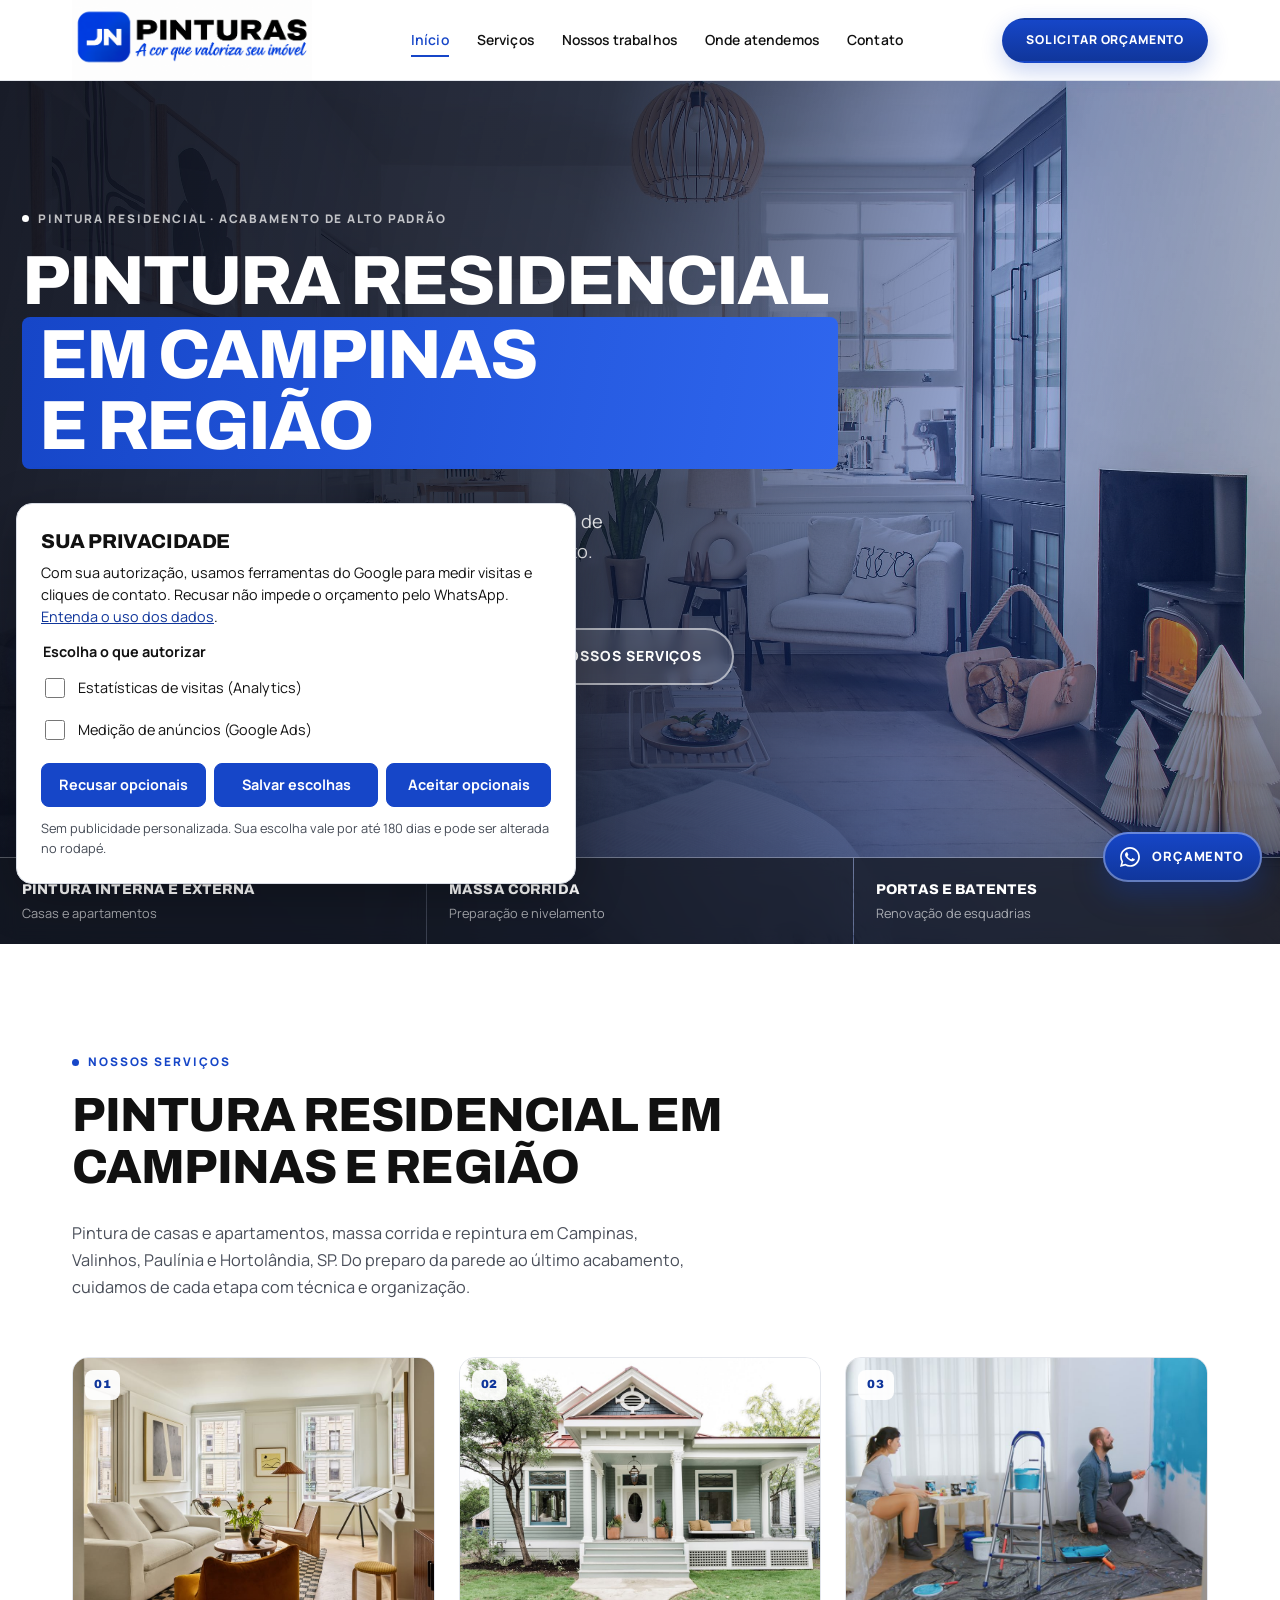
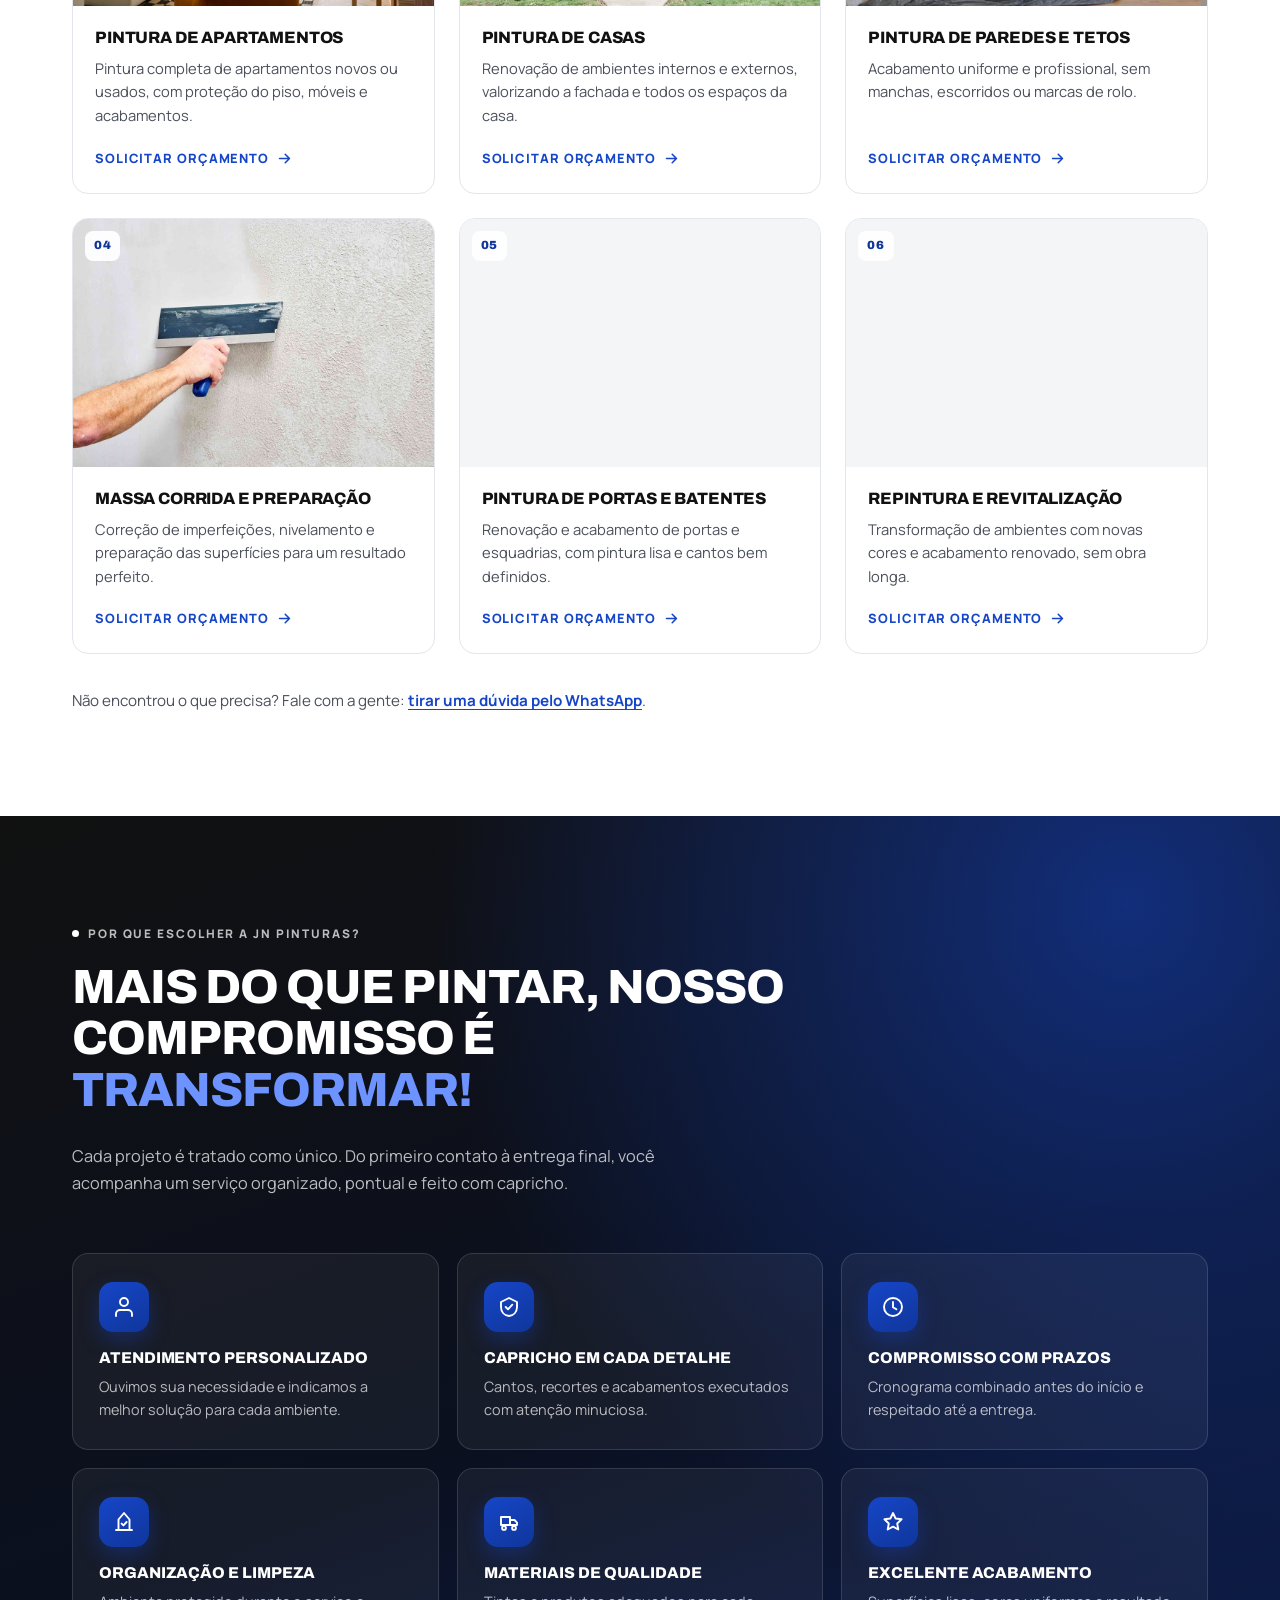
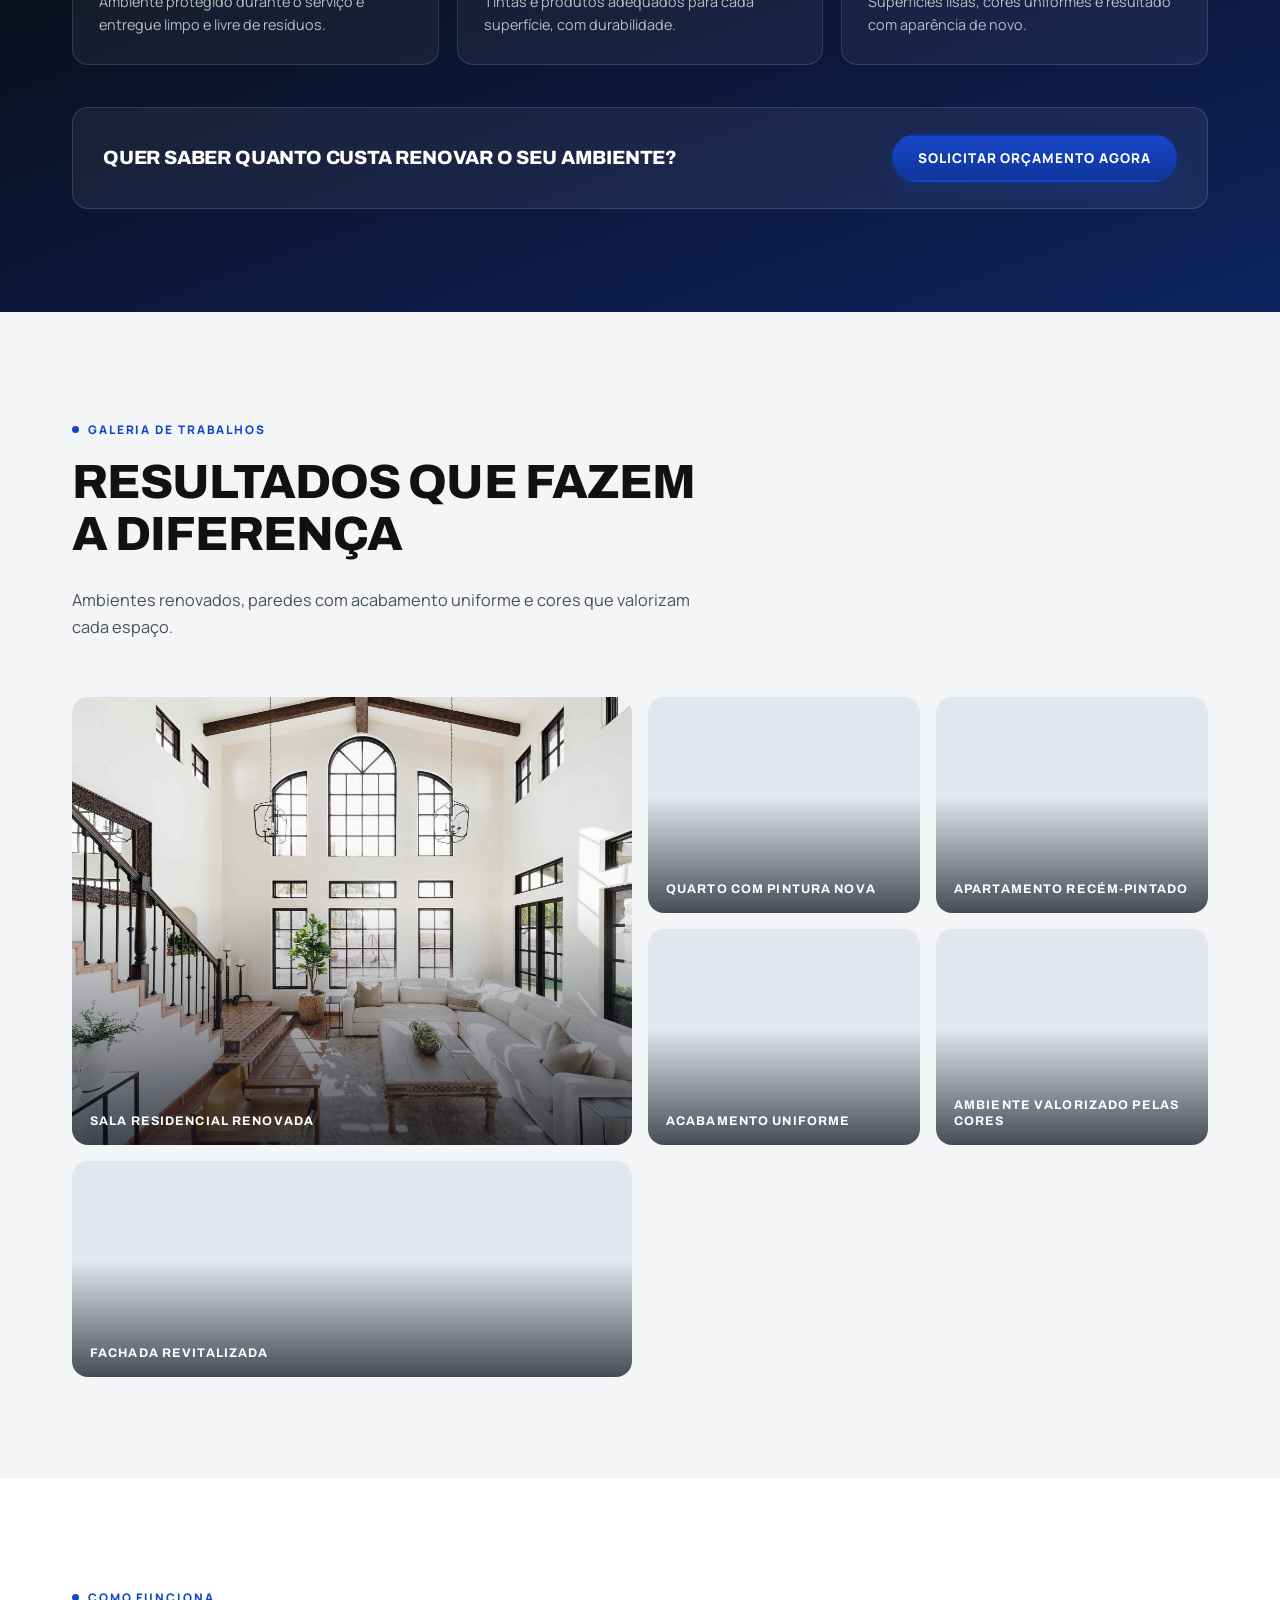
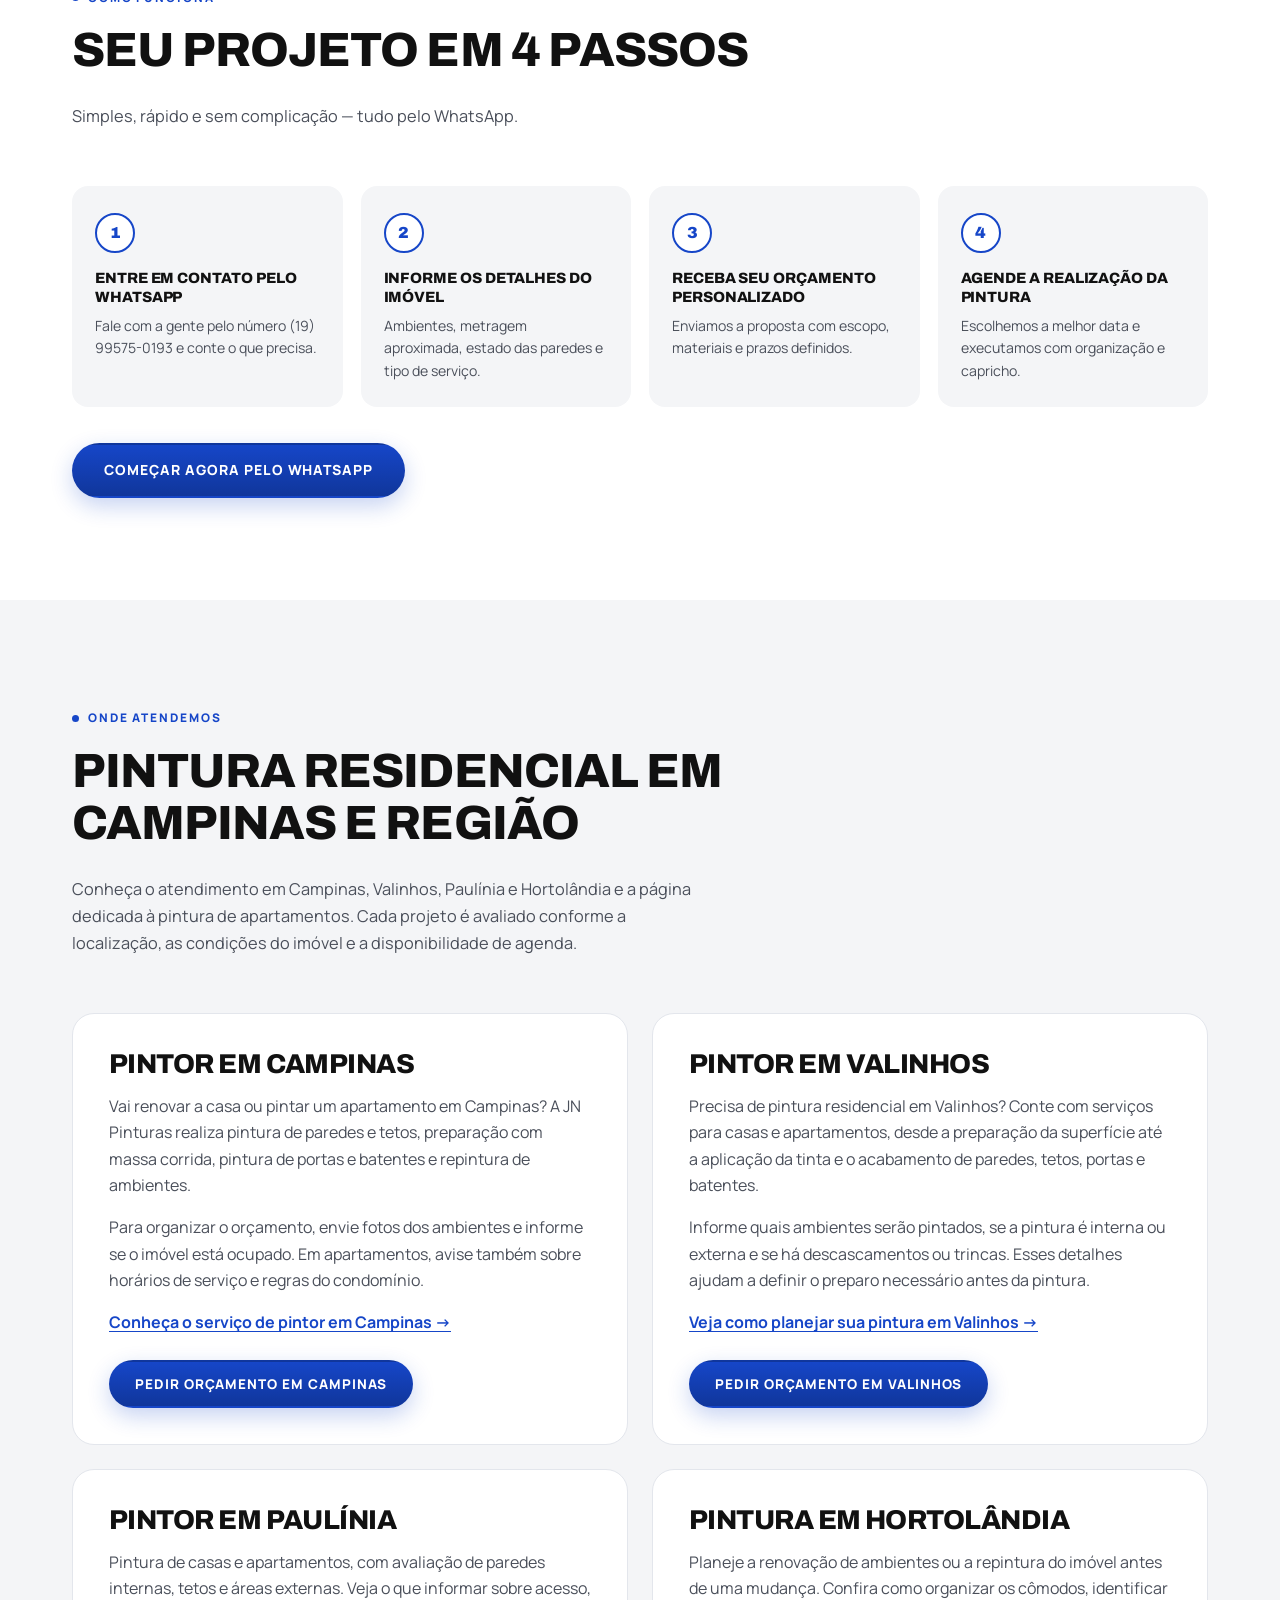
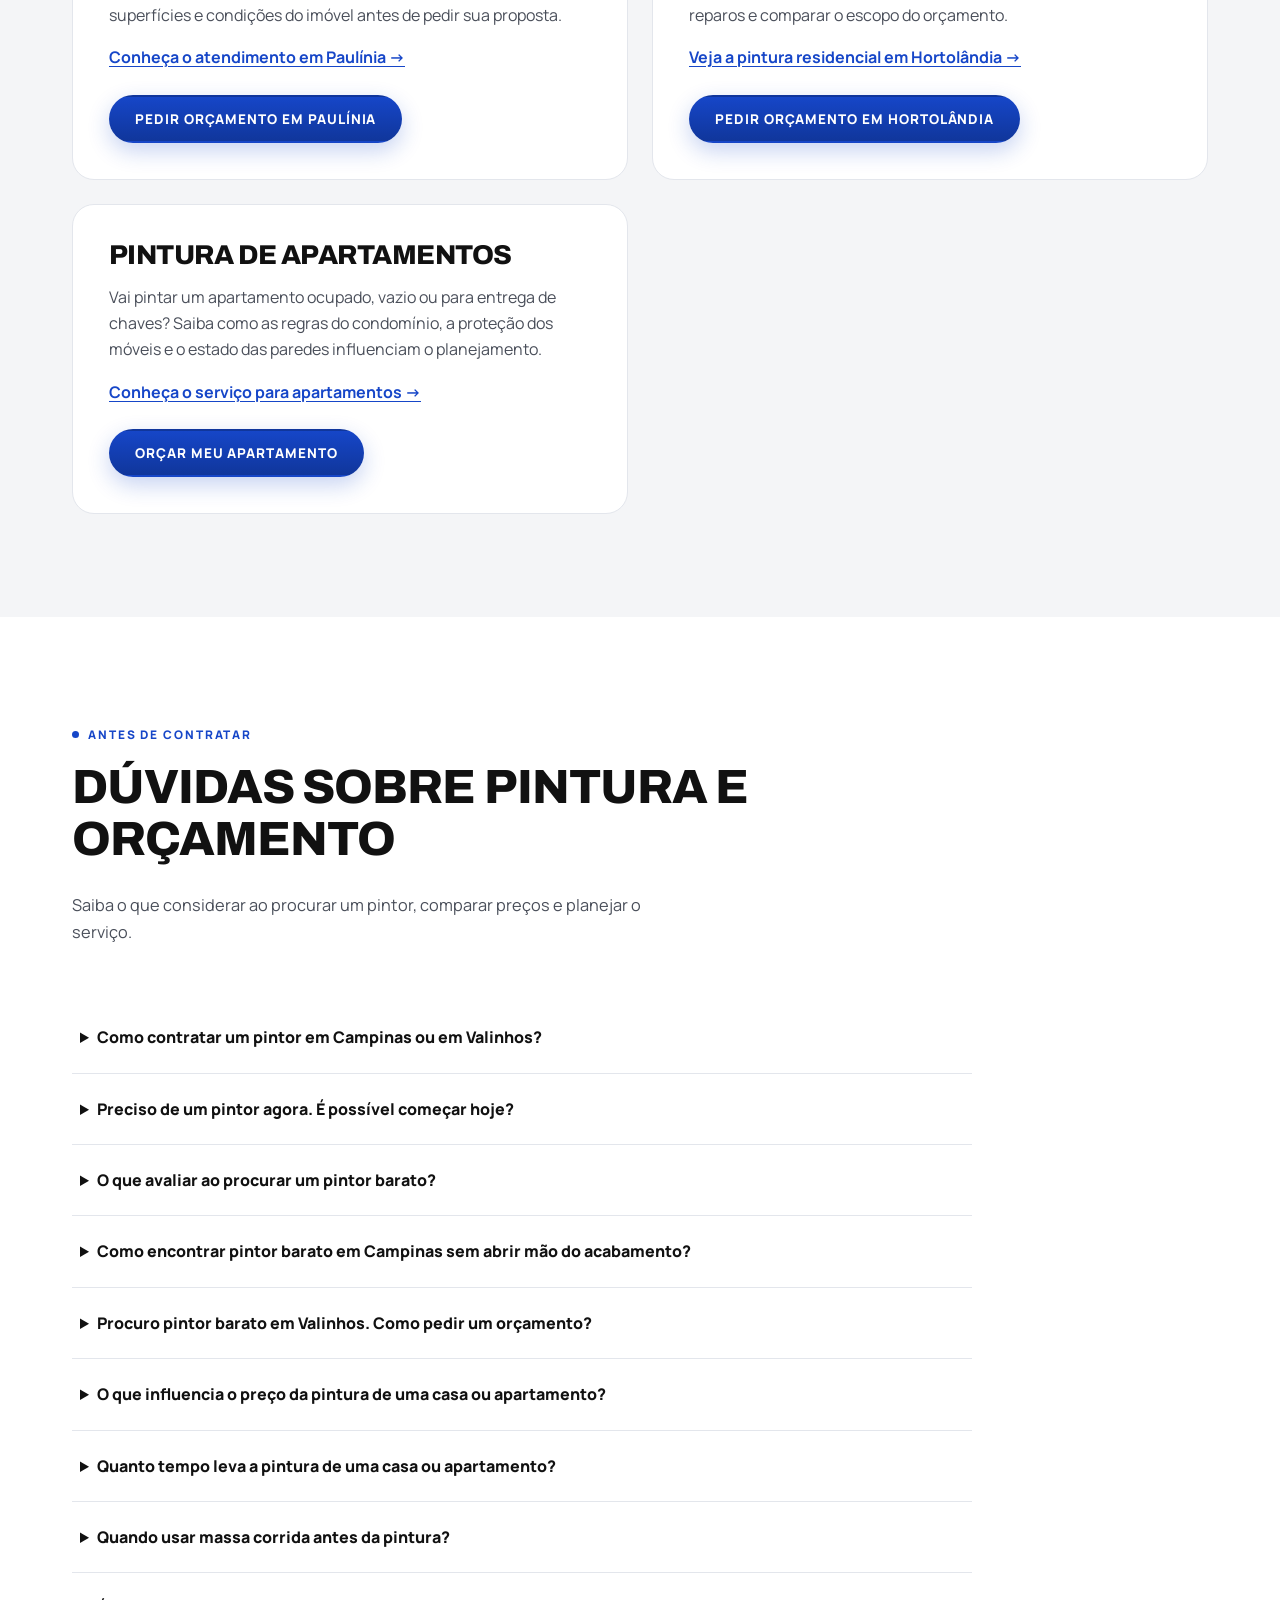
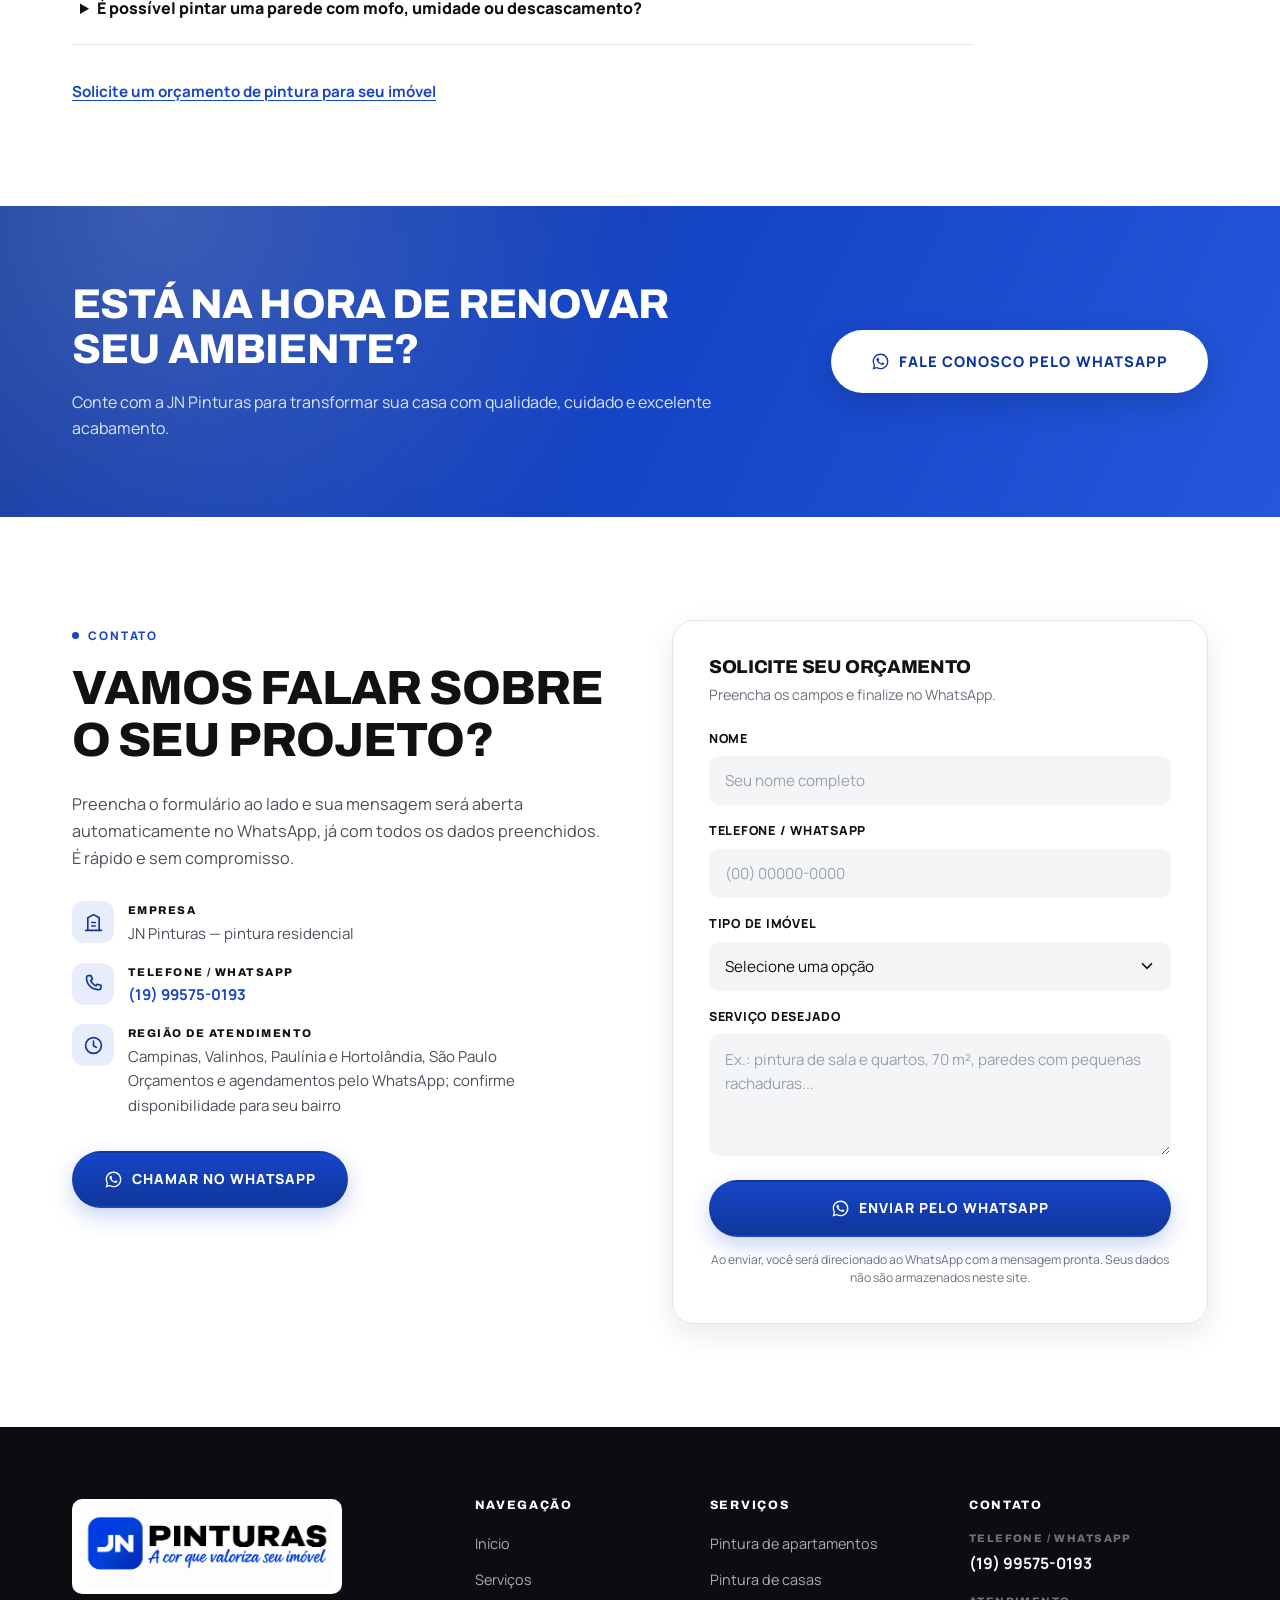
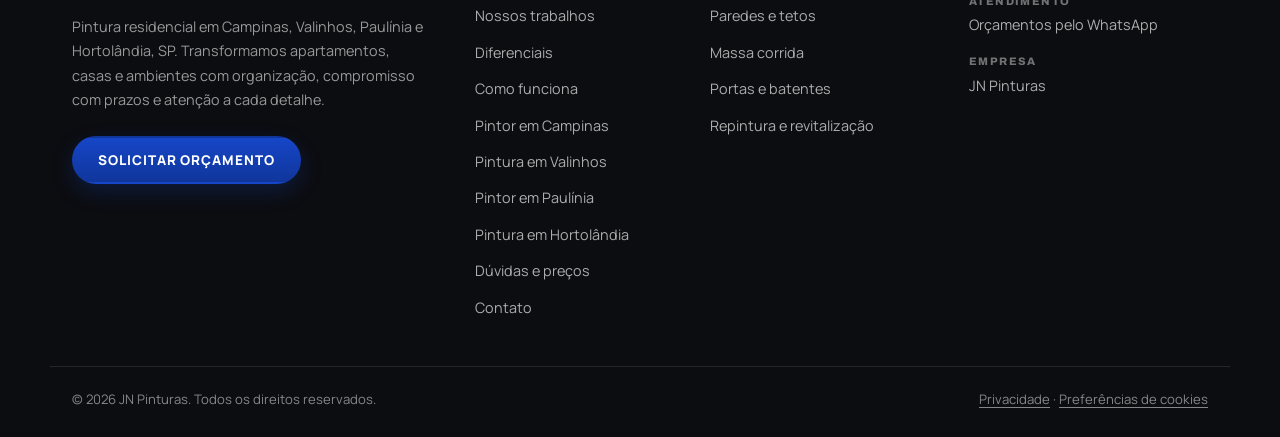
<file: index.html>
<!DOCTYPE html>
<html lang="pt-BR">
<head>
<meta charset="UTF-8">
<meta name="viewport" content="width=device-width, initial-scale=1">
<title>Pintura Residencial em Campinas e Região | JN Pinturas</title>
<meta name="description" content="Pintura de casas e apartamentos em Campinas, Valinhos, Paulínia e Hortolândia. Preparação de paredes e repintura. Peça orçamento à JN Pinturas pelo WhatsApp.">
<meta name="author" content="JN Pinturas">
<meta name="robots" content="index, follow, max-image-preview:large, max-snippet:-1, max-video-preview:-1">
<meta name="theme-color" content="#1646C8">
<link rel="canonical" href="https://www.jnpinturas.com.br/">
<meta property="og:url" content="https://www.jnpinturas.com.br/">

<!-- Open Graph / redes sociais -->
<meta property="og:type" content="website">
<meta property="og:locale" content="pt_BR">
<meta property="og:site_name" content="JN Pinturas">
<meta property="og:title" content="Pintura Residencial em Campinas e Região | JN Pinturas">
<meta property="og:description" content="Pintura de casas e apartamentos em Campinas, Valinhos, Paulínia e Hortolândia. Conheça os serviços e solicite seu orçamento pelo WhatsApp.">
<meta property="og:image" content="https://www.jnpinturas.com.br/images/hero-sala-pintada.jpg">
<meta property="og:image:alt" content="Imagem ilustrativa de sala residencial com paredes recém-pintadas">
<meta name="twitter:card" content="summary_large_image">
<meta name="twitter:title" content="Pintura Residencial em Campinas e Região | JN Pinturas">
<meta name="twitter:description" content="Pintura de casas e apartamentos em Campinas, Valinhos, Paulínia e Hortolândia. Peça orçamento pelo WhatsApp.">
<meta name="twitter:image" content="https://www.jnpinturas.com.br/images/hero-sala-pintada.jpg">
<meta name="twitter:image:alt" content="Imagem ilustrativa de sala residencial com paredes recém-pintadas">

<link rel="preload" as="image" href="images/hero-sala-pintada.jpg" fetchpriority="high">
<link rel="icon" href="images/favicon.svg" type="image/svg+xml">
<link rel="preconnect" href="https://fonts.googleapis.com">
<link rel="preconnect" href="https://fonts.gstatic.com" crossorigin>
<link href="https://fonts.googleapis.com/css2?family=Archivo:wght@600;700;800;900&family=Manrope:wght@400;500;600;700;800&display=swap" rel="stylesheet">
<link rel="stylesheet" href="css/style.css">

<script type="application/ld+json">
{
  "@context": "https://schema.org",
  "@graph": [
    {
      "@type": "WebSite",
      "@id": "https://www.jnpinturas.com.br/#site",
      "url": "https://www.jnpinturas.com.br/",
      "name": "JN Pinturas",
      "inLanguage": "pt-BR",
      "publisher": { "@id": "https://www.jnpinturas.com.br/#empresa" }
    },
    {
      "@type": "WebPage",
      "@id": "https://www.jnpinturas.com.br/#pagina",
      "url": "https://www.jnpinturas.com.br/",
      "name": "Pintura Residencial em Campinas e Região | JN Pinturas",
      "description": "Pintura de casas e apartamentos em Campinas, Valinhos, Paulínia e Hortolândia. Preparação de paredes e repintura. Peça orçamento à JN Pinturas pelo WhatsApp.",
      "inLanguage": "pt-BR",
      "isPartOf": { "@id": "https://www.jnpinturas.com.br/#site" },
      "mainEntity": { "@id": "https://www.jnpinturas.com.br/#empresa" },
      "primaryImageOfPage": {
        "@type": "ImageObject",
        "url": "https://www.jnpinturas.com.br/images/hero-sala-pintada.jpg",
        "caption": "Imagem ilustrativa de sala residencial com paredes pintadas"
      }
    },
    {
      "@type": "HousePainter",
      "@id": "https://www.jnpinturas.com.br/#empresa",
      "url": "https://www.jnpinturas.com.br/",
      "name": "JN Pinturas",
      "description": "Pintura residencial em Campinas, Valinhos, Paulínia e Hortolândia. Casas e apartamentos, paredes e tetos, portas e batentes, preparação e repintura.",
      "telephone": "+5519995750193",
      "image": "https://www.jnpinturas.com.br/images/hero-sala-pintada.jpg",
      "mainEntityOfPage": { "@id": "https://www.jnpinturas.com.br/#pagina" },
      "areaServed": [
        { "@id": "https://www.jnpinturas.com.br/#campinas" },
        { "@id": "https://www.jnpinturas.com.br/#valinhos" },
        { "@type": "City", "name": "Paulínia", "containedInPlace": { "@type": "State", "name": "São Paulo" } },
        { "@type": "City", "name": "Hortolândia", "containedInPlace": { "@type": "State", "name": "São Paulo" } }
      ],
      "knowsLanguage": "pt-BR",
      "contactPoint": {
        "@type": "ContactPoint",
        "telephone": "+5519995750193",
        "url": "https://wa.me/5519995750193",
        "contactType": "Orçamentos e agendamentos",
        "availableLanguage": "pt-BR"
      },
      "hasOfferCatalog": {
        "@type": "OfferCatalog",
        "name": "Serviços de pintura residencial em Campinas e região",
        "url": "https://www.jnpinturas.com.br/#servicos",
        "itemListElement": [
          { "@type": "Offer", "itemOffered": { "@type": "Service", "name": "Pintura de apartamentos", "serviceType": "Pintura residencial", "provider": { "@id": "https://www.jnpinturas.com.br/#empresa" } } },
          { "@type": "Offer", "itemOffered": { "@type": "Service", "name": "Pintura de casas", "serviceType": "Pintura residencial interna e externa", "provider": { "@id": "https://www.jnpinturas.com.br/#empresa" } } },
          { "@type": "Offer", "itemOffered": { "@type": "Service", "name": "Pintura de paredes e tetos", "provider": { "@id": "https://www.jnpinturas.com.br/#empresa" } } },
          { "@type": "Offer", "itemOffered": { "@type": "Service", "name": "Massa corrida e preparação de superfícies", "provider": { "@id": "https://www.jnpinturas.com.br/#empresa" } } },
          { "@type": "Offer", "itemOffered": { "@type": "Service", "name": "Pintura de portas e batentes", "provider": { "@id": "https://www.jnpinturas.com.br/#empresa" } } },
          { "@type": "Offer", "itemOffered": { "@type": "Service", "name": "Repintura e revitalização", "provider": { "@id": "https://www.jnpinturas.com.br/#empresa" } } }
        ]
      }
    },
    {
      "@type": "City",
      "@id": "https://www.jnpinturas.com.br/#campinas",
      "name": "Campinas",
      "containedInPlace": { "@type": "State", "name": "São Paulo", "containedInPlace": { "@type": "Country", "name": "Brasil" } }
    },
    {
      "@type": "City",
      "@id": "https://www.jnpinturas.com.br/#valinhos",
      "name": "Valinhos",
      "containedInPlace": { "@type": "State", "name": "São Paulo", "containedInPlace": { "@type": "Country", "name": "Brasil" } }
    }
  ]
}
</script>
</head>
<body>

<a class="skip-link" href="#inicio">Ir para o conteúdo</a>

<!-- ============ CABEÇALHO ============ -->
<header class="site-header" id="topo">
  <div class="container header-inner">
    <a class="logo" href="#inicio" aria-label="JN Pinturas — página inicial">
      <img class="logo-image" src="/images/logo-jn-pinturas.jpg" alt="JN Pinturas — A cor que valoriza seu imóvel" width="1024" height="341" decoding="async">
    </a>

    <nav class="nav" id="nav" aria-label="Navegação principal">
      <ul class="nav-list">
        <li><a class="nav-link" href="#inicio">Início</a></li>
        <li><a class="nav-link" href="#servicos">Serviços</a></li>
        <li><a class="nav-link" href="#trabalhos">Nossos trabalhos</a></li>
        <li><a class="nav-link" href="#atendimento">Onde atendemos</a></li>
        <li><a class="nav-link" href="#contato">Contato</a></li>
      </ul>
      <a class="btn btn-primary btn-block nav-cta wa-link"
         href="https://wa.me/5519995750193"
         data-text="Olá! Gostaria de solicitar um orçamento para pintura residencial."
         target="_blank" rel="noopener">
        <svg class="ico" viewBox="0 0 24 24" aria-hidden="true"><path d="M12.04 2C6.58 2 2.13 6.45 2.13 11.91c0 1.75.46 3.45 1.32 4.95L2 22l5.28-1.38c1.45.79 3.08 1.21 4.76 1.21 5.46 0 9.91-4.45 9.91-9.91C21.95 6.45 17.5 2 12.04 2Zm0 18.13c-1.5 0-2.97-.4-4.25-1.16l-.3-.18-3.14.82.84-3.06-.2-.31a8.16 8.16 0 0 1-1.25-4.33c0-4.53 3.68-8.21 8.21-8.21 4.53 0 8.21 3.68 8.21 8.21 0 4.53-3.68 8.22-8.12 8.22Zm4.5-6.15c-.25-.12-1.46-.72-1.69-.8-.23-.09-.39-.13-.56.12-.16.25-.64.81-.79.97-.14.17-.29.19-.54.06-.25-.12-1.05-.39-2-1.23-.74-.66-1.24-1.47-1.38-1.72-.15-.25-.02-.39.11-.51.11-.11.25-.29.37-.44.12-.14.16-.25.25-.41.08-.17.04-.31-.02-.44-.06-.12-.56-1.34-.76-1.83-.2-.48-.4-.42-.56-.43h-.48c-.16 0-.42.06-.64.31-.22.25-.84.82-.84 2 0 1.18.86 2.32.98 2.48.12.17 1.69 2.58 4.09 3.52.57.25 1.02.39 1.37.5.58.18 1.1.16 1.52.1.46-.07 1.46-.6 1.67-1.18.21-.58.21-1.07.14-1.18-.06-.1-.22-.16-.47-.28Z"/></svg>
        Solicitar orçamento
      </a>
    </nav>

    <div class="header-actions">
      <a class="btn btn-primary header-cta wa-link"
         href="https://wa.me/5519995750193"
         data-text="Olá! Gostaria de solicitar um orçamento para pintura residencial."
         target="_blank" rel="noopener">
        Solicitar orçamento
      </a>
      <button class="menu-toggle" type="button" id="menuToggle" aria-controls="nav" aria-expanded="false" aria-label="Abrir menu">
        <span></span><span></span><span></span>
      </button>
    </div>
  </div>
</header>
<div class="nav-backdrop" id="navBackdrop" hidden></div>

<main>

  <!-- ============ HERO ============ -->
  <section class="hero" id="inicio">
    <div class="hero-media">
      <img src="images/hero-sala-pintada.jpg"
           alt="Sala de estar residencial moderna com paredes claras recém-pintadas e acabamento impecável"
           width="1920" height="1280" fetchpriority="high" decoding="async">
      <span class="hero-scrim" aria-hidden="true"></span>
    </div>

    <div class="container hero-inner">
      <p class="eyebrow eyebrow-light">
        <span class="dot" aria-hidden="true"></span>
        Pintura residencial &middot; acabamento de alto padrão
      </p>

      <h1 class="hero-title">
        Pintura residencial
        <span class="hl">em Campinas e região</span>
      </h1>

      <p class="hero-sub">
        Sua casa merece uma nova pintura! A JN Pinturas cuida da pintura de casas e apartamentos,
        da preparação das paredes ao acabamento. Conte seu projeto e peça um orçamento pelo WhatsApp.
      </p>

      <div class="hero-actions">
        <a class="btn btn-primary btn-lg wa-link"
           href="https://wa.me/5519995750193"
           data-text="Olá! Gostaria de solicitar um orçamento para pintura residencial."
           target="_blank" rel="noopener">
          <svg class="ico" viewBox="0 0 24 24" aria-hidden="true"><path d="M12.04 2C6.58 2 2.13 6.45 2.13 11.91c0 1.75.46 3.45 1.32 4.95L2 22l5.28-1.38c1.45.79 3.08 1.21 4.76 1.21 5.46 0 9.91-4.45 9.91-9.91C21.95 6.45 17.5 2 12.04 2Zm0 18.13c-1.5 0-2.97-.4-4.25-1.16l-.3-.18-3.14.82.84-3.06-.2-.31a8.16 8.16 0 0 1-1.25-4.33c0-4.53 3.68-8.21 8.21-8.21 4.53 0 8.21 3.68 8.21 8.21 0 4.53-3.68 8.22-8.12 8.22Zm4.5-6.15c-.25-.12-1.46-.72-1.69-.8-.23-.09-.39-.13-.56.12-.16.25-.64.81-.79.97-.14.17-.29.19-.54.06-.25-.12-1.05-.39-2-1.23-.74-.66-1.24-1.47-1.38-1.72-.15-.25-.02-.39.11-.51.11-.11.25-.29.37-.44.12-.14.16-.25.25-.41.08-.17.04-.31-.02-.44-.06-.12-.56-1.34-.76-1.83-.2-.48-.4-.42-.56-.43h-.48c-.16 0-.42.06-.64.31-.22.25-.84.82-.84 2 0 1.18.86 2.32.98 2.48.12.17 1.69 2.58 4.09 3.52.57.25 1.02.39 1.37.5.58.18 1.1.16 1.52.1.46-.07 1.46-.6 1.67-1.18.21-.58.21-1.07.14-1.18-.06-.1-.22-.16-.47-.28Z"/></svg>
          Solicitar orçamento pelo WhatsApp
        </a>
        <a class="btn btn-ghost btn-lg" href="#servicos">Conheça nossos serviços</a>
      </div>

      <p class="hero-trust">
        <svg class="ico-check" viewBox="0 0 24 24" aria-hidden="true"><path d="M20 6 9 17l-5-5" fill="none" stroke="currentColor" stroke-width="2.4" stroke-linecap="round" stroke-linejoin="round"/></svg>
        Qualidade, compromisso e cuidado em cada projeto.
      </p>
    </div>

    <ul class="hero-strip" aria-label="Resumo dos serviços oferecidos">
      <li><strong>Pintura interna e externa</strong><span>Casas e apartamentos</span></li>
      <li><strong>Massa corrida</strong><span>Preparação e nivelamento</span></li>
      <li><strong>Portas e batentes</strong><span>Renovação de esquadrias</span></li>
    </ul>
  </section>

  <!-- ============ SERVIÇOS ============ -->
  <section class="section section-light" id="servicos">
    <div class="container">
      <header class="section-head reveal">
        <p class="eyebrow"><span class="dot" aria-hidden="true"></span> Nossos serviços</p>
        <h2 class="section-title">Pintura residencial em<br>Campinas e região</h2>
        <p class="section-text">
          Pintura de casas e apartamentos, massa corrida e repintura em Campinas, Valinhos, Paulínia e Hortolândia, SP.
          Do preparo da parede ao último acabamento, cuidamos de cada etapa com técnica e organização.
        </p>
      </header>

      <div class="cards-grid">
        <article class="card reveal">
          <div class="card-media">
            <img src="images/servico-apartamentos.jpg" alt="Sala de apartamento com paredes claras e acabamento de pintura novo" loading="lazy" decoding="async">
            <span class="card-tag">01</span>
          </div>
          <div class="card-body">
            <h3 class="card-title">Pintura de apartamentos</h3>
            <p class="card-text">Pintura completa de apartamentos novos ou usados, com proteção do piso, móveis e acabamentos.</p>
            <a class="card-link wa-link" href="https://wa.me/5519995750193"
               data-text="Olá! Tenho interesse em pintura de apartamento. Poderia me enviar um orçamento?"
               target="_blank" rel="noopener">
              Solicitar orçamento
              <svg class="ico-arrow" viewBox="0 0 24 24" aria-hidden="true"><path d="M5 12h14M13 6l6 6-6 6" fill="none" stroke="currentColor" stroke-width="2.2" stroke-linecap="round" stroke-linejoin="round"/></svg>
            </a>
          </div>
        </article>

        <article class="card reveal">
          <div class="card-media">
            <img src="images/servico-casas.jpg" alt="Fachada de casa residencial com pintura externa renovada" loading="lazy" decoding="async">
            <span class="card-tag">02</span>
          </div>
          <div class="card-body">
            <h3 class="card-title">Pintura de casas</h3>
            <p class="card-text">Renovação de ambientes internos e externos, valorizando a fachada e todos os espaços da casa.</p>
            <a class="card-link wa-link" href="https://wa.me/5519995750193"
               data-text="Olá! Gostaria de um orçamento para pintura de casa, interna e externa."
               target="_blank" rel="noopener">
              Solicitar orçamento
              <svg class="ico-arrow" viewBox="0 0 24 24" aria-hidden="true"><path d="M5 12h14M13 6l6 6-6 6" fill="none" stroke="currentColor" stroke-width="2.2" stroke-linecap="round" stroke-linejoin="round"/></svg>
            </a>
          </div>
        </article>

        <article class="card reveal">
          <div class="card-media">
            <img src="images/servico-paredes-tetos.jpg" alt="Profissional aplicando tinta em parede com rolo durante pintura residencial" loading="lazy" decoding="async">
            <span class="card-tag">03</span>
          </div>
          <div class="card-body">
            <h3 class="card-title">Pintura de paredes e tetos</h3>
            <p class="card-text">Acabamento uniforme e profissional, sem manchas, escorridos ou marcas de rolo.</p>
            <a class="card-link wa-link" href="https://wa.me/5519995750193"
               data-text="Olá! Gostaria de um orçamento para pintura de paredes e tetos."
               target="_blank" rel="noopener">
              Solicitar orçamento
              <svg class="ico-arrow" viewBox="0 0 24 24" aria-hidden="true"><path d="M5 12h14M13 6l6 6-6 6" fill="none" stroke="currentColor" stroke-width="2.2" stroke-linecap="round" stroke-linejoin="round"/></svg>
            </a>
          </div>
        </article>

        <article class="card reveal">
          <div class="card-media">
            <img src="images/servico-massa-corrida.jpg" alt="Aplicação de massa corrida com espátula para nivelar a parede antes da pintura" loading="lazy" decoding="async">
            <span class="card-tag">04</span>
          </div>
          <div class="card-body">
            <h3 class="card-title">Massa corrida e preparação</h3>
            <p class="card-text">Correção de imperfeições, nivelamento e preparação das superfícies para um resultado perfeito.</p>
            <a class="card-link wa-link" href="https://wa.me/5519995750193"
               data-text="Olá! Preciso de massa corrida e preparação de paredes. Gostaria de um orçamento."
               target="_blank" rel="noopener">
              Solicitar orçamento
              <svg class="ico-arrow" viewBox="0 0 24 24" aria-hidden="true"><path d="M5 12h14M13 6l6 6-6 6" fill="none" stroke="currentColor" stroke-width="2.2" stroke-linecap="round" stroke-linejoin="round"/></svg>
            </a>
          </div>
        </article>

        <article class="card reveal">
          <div class="card-media">
            <img src="images/servico-portas-batentes.jpg" alt="Porta interna e batentes com pintura nova em ambiente residencial" loading="lazy" decoding="async">
            <span class="card-tag">05</span>
          </div>
          <div class="card-body">
            <h3 class="card-title">Pintura de portas e batentes</h3>
            <p class="card-text">Renovação e acabamento de portas e esquadrias, com pintura lisa e cantos bem definidos.</p>
            <a class="card-link wa-link" href="https://wa.me/5519995750193"
               data-text="Olá! Gostaria de um orçamento para pintura de portas e batentes."
               target="_blank" rel="noopener">
              Solicitar orçamento
              <svg class="ico-arrow" viewBox="0 0 24 24" aria-hidden="true"><path d="M5 12h14M13 6l6 6-6 6" fill="none" stroke="currentColor" stroke-width="2.2" stroke-linecap="round" stroke-linejoin="round"/></svg>
            </a>
          </div>
        </article>

        <article class="card reveal">
          <div class="card-media">
            <img src="images/servico-repintura.jpg" alt="Sala residencial revitalizada com nova pintura em tons claros" loading="lazy" decoding="async">
            <span class="card-tag">06</span>
          </div>
          <div class="card-body">
            <h3 class="card-title">Repintura e revitalização</h3>
            <p class="card-text">Transformação de ambientes com novas cores e acabamento renovado, sem obra longa.</p>
            <a class="card-link wa-link" href="https://wa.me/5519995750193"
               data-text="Olá! Quero revitalizar um ambiente com repintura. Pode me enviar um orçamento?"
               target="_blank" rel="noopener">
              Solicitar orçamento
              <svg class="ico-arrow" viewBox="0 0 24 24" aria-hidden="true"><path d="M5 12h14M13 6l6 6-6 6" fill="none" stroke="currentColor" stroke-width="2.2" stroke-linecap="round" stroke-linejoin="round"/></svg>
            </a>
          </div>
        </article>
      </div>

      <p class="section-note reveal">
        Não encontrou o que precisa? Fale com a gente:
        <a class="wa-link link-blue" href="https://wa.me/5519995750193"
           data-text="Olá! Gostaria de conhecer os serviços da JN PINTURAS."
           target="_blank" rel="noopener">tirar uma dúvida pelo WhatsApp</a>.
      </p>
    </div>
  </section>

  <!-- ============ DIFERENCIAIS ============ -->
  <section class="section section-dark" id="diferenciais">
    <div class="container">
      <header class="section-head section-head-dark reveal">
        <p class="eyebrow eyebrow-light"><span class="dot" aria-hidden="true"></span> Por que escolher a JN Pinturas?</p>
        <h2 class="section-title">Mais do que pintar, nosso compromisso é <span class="text-blue">transformar!</span></h2>
        <p class="section-text">
          Cada projeto é tratado como único. Do primeiro contato à entrega final, você acompanha
          um serviço organizado, pontual e feito com capricho.
        </p>
      </header>

      <div class="features-grid">
        <article class="feature reveal">
          <span class="feature-icon" aria-hidden="true">
            <svg viewBox="0 0 24 24"><path d="M20 21v-2a4 4 0 0 0-4-4H8a4 4 0 0 0-4 4v2" fill="none" stroke="currentColor" stroke-width="1.9" stroke-linecap="round"/><circle cx="12" cy="7" r="4" fill="none" stroke="currentColor" stroke-width="1.9"/></svg>
          </span>
          <h3 class="feature-title">Atendimento personalizado</h3>
          <p class="feature-text">Ouvimos sua necessidade e indicamos a melhor solução para cada ambiente.</p>
        </article>

        <article class="feature reveal">
          <span class="feature-icon" aria-hidden="true">
            <svg viewBox="0 0 24 24"><path d="M12 3 4 7v5c0 5 3.4 8.4 8 9 4.6-.6 8-4 8-9V7l-8-4Z" fill="none" stroke="currentColor" stroke-width="1.9" stroke-linejoin="round"/><path d="m8.7 12 2.3 2.3 4.3-4.6" fill="none" stroke="currentColor" stroke-width="1.9" stroke-linecap="round" stroke-linejoin="round"/></svg>
          </span>
          <h3 class="feature-title">Capricho em cada detalhe</h3>
          <p class="feature-text">Cantos, recortes e acabamentos executados com atenção minuciosa.</p>
        </article>

        <article class="feature reveal">
          <span class="feature-icon" aria-hidden="true">
            <svg viewBox="0 0 24 24"><circle cx="12" cy="12" r="9" fill="none" stroke="currentColor" stroke-width="1.9"/><path d="M12 7v5.2l3.4 2" fill="none" stroke="currentColor" stroke-width="1.9" stroke-linecap="round"/></svg>
          </span>
          <h3 class="feature-title">Compromisso com prazos</h3>
          <p class="feature-text">Cronograma combinado antes do início e respeitado até a entrega.</p>
        </article>

        <article class="feature reveal">
          <span class="feature-icon" aria-hidden="true">
            <svg viewBox="0 0 24 24"><path d="M4 20h16" fill="none" stroke="currentColor" stroke-width="1.9" stroke-linecap="round"/><path d="M6.5 20V9.5L12 3l5.5 6.5V20" fill="none" stroke="currentColor" stroke-width="1.9" stroke-linecap="round" stroke-linejoin="round"/><path d="m9.6 13.6 1.8 1.8 3.2-3.4" fill="none" stroke="currentColor" stroke-width="1.9" stroke-linecap="round" stroke-linejoin="round"/></svg>
          </span>
          <h3 class="feature-title">Organização e limpeza</h3>
          <p class="feature-text">Ambiente protegido durante o serviço e entregue limpo e livre de resíduos.</p>
        </article>

        <article class="feature reveal">
          <span class="feature-icon" aria-hidden="true">
            <svg viewBox="0 0 24 24"><path d="M4 7h9v8H4z" fill="none" stroke="currentColor" stroke-width="1.9" stroke-linejoin="round"/><path d="M13 10h4.5L20 12.6V15h-7z" fill="none" stroke="currentColor" stroke-width="1.9" stroke-linejoin="round"/><circle cx="7" cy="18" r="1.9" fill="none" stroke="currentColor" stroke-width="1.9"/><circle cx="17" cy="18" r="1.9" fill="none" stroke="currentColor" stroke-width="1.9"/></svg>
          </span>
          <h3 class="feature-title">Materiais de qualidade</h3>
          <p class="feature-text">Tintas e produtos adequados para cada superfície, com durabilidade.</p>
        </article>

        <article class="feature reveal">
          <span class="feature-icon" aria-hidden="true">
            <svg viewBox="0 0 24 24"><path d="m12 3 2.6 5.5 6 .8-4.4 4.2 1.1 6L12 16.7 6.7 19.5l1.1-6L3.4 9.3l6-.8Z" fill="none" stroke="currentColor" stroke-width="1.9" stroke-linejoin="round"/></svg>
          </span>
          <h3 class="feature-title">Excelente acabamento</h3>
          <p class="feature-text">Superfícies lisas, cores uniformes e resultado com aparência de novo.</p>
        </article>
      </div>

      <div class="dark-cta reveal">
        <p>Quer saber quanto custa renovar o seu ambiente?</p>
        <a class="btn btn-primary wa-link"
           href="https://wa.me/5519995750193"
           data-text="Olá! Gostaria de solicitar um orçamento para pintura residencial."
           target="_blank" rel="noopener">
          Solicitar orçamento agora
        </a>
      </div>
    </div>
  </section>

  <!-- ============ GALERIA ============ -->
  <section class="section section-gray" id="trabalhos">
    <div class="container">
      <header class="section-head reveal">
        <p class="eyebrow"><span class="dot" aria-hidden="true"></span> Galeria de trabalhos</p>
        <h2 class="section-title">Resultados que fazem<br>a diferença</h2>
        <p class="section-text">
          Ambientes renovados, paredes com acabamento uniforme e cores que valorizam cada espaço.
        </p>
      </header>

      <div class="gallery">
        <figure class="gallery-item gallery-item-lg reveal">
          <img src="images/galeria-sala.jpg" alt="Sala residencial renovada com paredes pintadas em tom claro e acabamento uniforme" loading="lazy" decoding="async">
          <figcaption>Sala residencial renovada</figcaption>
        </figure>

        <figure class="gallery-item reveal">
          <img src="images/galeria-quarto.jpg" alt="Quarto com pintura nova em tons suaves e paredes impecáveis" loading="lazy" decoding="async">
          <figcaption>Quarto com pintura nova</figcaption>
        </figure>

        <figure class="gallery-item reveal">
          <img src="images/galeria-apartamento.jpg" alt="Apartamento recém-pintado com paredes neutras e iluminação natural" loading="lazy" decoding="async">
          <figcaption>Apartamento recém-pintado</figcaption>
        </figure>

        <figure class="gallery-item reveal">
          <img src="images/galeria-paredes.jpg" alt="Parede com acabamento uniforme e pintura em tom claro" loading="lazy" decoding="async">
          <figcaption>Acabamento uniforme</figcaption>
        </figure>

        <figure class="gallery-item reveal">
          <img src="images/galeria-sala-2.jpg" alt="Sala de estar com pintura nova e cores neutras valorizando os móveis" loading="lazy" decoding="async">
          <figcaption>Ambiente valorizado pelas cores</figcaption>
        </figure>

        <figure class="gallery-item gallery-item-wide reveal">
          <img src="images/galeria-fachada.jpg" alt="Fachada residencial com pintura externa renovada e acabamento cuidado" loading="lazy" decoding="async">
          <figcaption>Fachada revitalizada</figcaption>
        </figure>
      </div>

    </div>
  </section>

  <!-- ============ COMO FUNCIONA ============ -->
  <section class="section section-light" id="como-funciona">
    <div class="container">
      <header class="section-head reveal">
        <p class="eyebrow"><span class="dot" aria-hidden="true"></span> Como funciona</p>
        <h2 class="section-title">Seu projeto em 4 passos</h2>
        <p class="section-text">Simples, rápido e sem complicação — tudo pelo WhatsApp.</p>
      </header>

      <ol class="steps">
        <li class="step reveal">
          <span class="step-num">1</span>
          <h3 class="step-title">Entre em contato pelo WhatsApp</h3>
          <p class="step-text">Fale com a gente pelo número (19) 99575-0193 e conte o que precisa.</p>
        </li>
        <li class="step reveal">
          <span class="step-num">2</span>
          <h3 class="step-title">Informe os detalhes do imóvel</h3>
          <p class="step-text">Ambientes, metragem aproximada, estado das paredes e tipo de serviço.</p>
        </li>
        <li class="step reveal">
          <span class="step-num">3</span>
          <h3 class="step-title">Receba seu orçamento personalizado</h3>
          <p class="step-text">Enviamos a proposta com escopo, materiais e prazos definidos.</p>
        </li>
        <li class="step reveal">
          <span class="step-num">4</span>
          <h3 class="step-title">Agende a realização da pintura</h3>
          <p class="step-text">Escolhemos a melhor data e executamos com organização e capricho.</p>
        </li>
      </ol>

      <div class="steps-cta reveal">
        <a class="btn btn-primary btn-lg wa-link"
           href="https://wa.me/5519995750193"
           data-text="Olá! Gostaria de solicitar um orçamento para pintura residencial."
           target="_blank" rel="noopener">
          Começar agora pelo WhatsApp
        </a>
      </div>
    </div>
  </section>

  <!-- ============ ATENDIMENTO LOCAL ============ -->
  <section class="section section-gray" id="atendimento" aria-labelledby="atendimento-titulo">
    <div class="container">
      <header class="section-head">
        <p class="eyebrow"><span class="dot" aria-hidden="true"></span> Onde atendemos</p>
        <h2 class="section-title" id="atendimento-titulo">Pintura residencial em Campinas e região</h2>
        <p class="section-text">Conheça o atendimento em Campinas, Valinhos, Paulínia e Hortolândia e a página dedicada à pintura de apartamentos. Cada projeto é avaliado conforme a localização, as condições do imóvel e a disponibilidade de agenda.</p>
      </header>
      <div class="local-services-grid">
        <article class="local-card" id="pintor-em-campinas">
          <h3>Pintor em Campinas</h3>
          <p>Vai renovar a casa ou pintar um apartamento em Campinas? A JN Pinturas realiza pintura de paredes e tetos, preparação com massa corrida, pintura de portas e batentes e repintura de ambientes.</p>
          <p>Para organizar o orçamento, envie fotos dos ambientes e informe se o imóvel está ocupado. Em apartamentos, avise também sobre horários de serviço e regras do condomínio.</p>
          <p><a class="link-blue" href="/pintor-em-campinas/">Conheça o serviço de pintor em Campinas →</a></p>
          <a class="btn btn-primary wa-link" href="https://wa.me/5519995750193" data-text="Olá! Procuro pintor em Campinas. Meu bairro é: ___. Gostaria de um orçamento de pintura." target="_blank" rel="noopener">Pedir orçamento em Campinas</a>
        </article>
        <article class="local-card" id="pintor-em-valinhos">
          <h3>Pintor em Valinhos</h3>
          <p>Precisa de pintura residencial em Valinhos? Conte com serviços para casas e apartamentos, desde a preparação da superfície até a aplicação da tinta e o acabamento de paredes, tetos, portas e batentes.</p>
          <p>Informe quais ambientes serão pintados, se a pintura é interna ou externa e se há descascamentos ou trincas. Esses detalhes ajudam a definir o preparo necessário antes da pintura.</p>
          <p><a class="link-blue" href="/pintura-residencial-valinhos/">Veja como planejar sua pintura em Valinhos →</a></p>
          <a class="btn btn-primary wa-link" href="https://wa.me/5519995750193" data-text="Olá! Procuro pintor em Valinhos. Meu bairro é: ___. Gostaria de um orçamento de pintura." target="_blank" rel="noopener">Pedir orçamento em Valinhos</a>
        </article>
        <article class="local-card">
          <h3>Pintor em Paulínia</h3>
          <p>Pintura de casas e apartamentos, com avaliação de paredes internas, tetos e áreas externas. Veja o que informar sobre acesso, superfícies e condições do imóvel antes de pedir sua proposta.</p>
          <p><a class="link-blue" href="/pintor-em-paulinia/">Conheça o atendimento em Paulínia →</a></p>
          <a class="btn btn-primary wa-link" href="https://wa.me/5519995750193" data-text="Olá! Gostaria de um orçamento de pintura em Paulínia. Meu bairro é: ___." target="_blank" rel="noopener">Pedir orçamento em Paulínia</a>
        </article>
        <article class="local-card">
          <h3>Pintura em Hortolândia</h3>
          <p>Planeje a renovação de ambientes ou a repintura do imóvel antes de uma mudança. Confira como organizar os cômodos, identificar reparos e comparar o escopo do orçamento.</p>
          <p><a class="link-blue" href="/pintura-residencial-hortolandia/">Veja a pintura residencial em Hortolândia →</a></p>
          <a class="btn btn-primary wa-link" href="https://wa.me/5519995750193" data-text="Olá! Gostaria de um orçamento de pintura em Hortolândia. Meu bairro é: ___." target="_blank" rel="noopener">Pedir orçamento em Hortolândia</a>
        </article>
        <article class="local-card">
          <h3>Pintura de apartamentos</h3>
          <p>Vai pintar um apartamento ocupado, vazio ou para entrega de chaves? Saiba como as regras do condomínio, a proteção dos móveis e o estado das paredes influenciam o planejamento.</p>
          <p><a class="link-blue" href="/pintura-de-apartamentos/">Conheça o serviço para apartamentos →</a></p>
          <a class="btn btn-primary wa-link" href="https://wa.me/5519995750193" data-text="Olá! Gostaria de um orçamento para pintura de apartamento. Minha cidade é: ___." target="_blank" rel="noopener">Orçar meu apartamento</a>
        </article>
      </div>
    </div>
  </section>

  <!-- ============ DÚVIDAS FREQUENTES ============ -->
  <section class="section section-light" id="duvidas" aria-labelledby="duvidas-titulo">
    <div class="container">
      <header class="section-head">
        <p class="eyebrow"><span class="dot" aria-hidden="true"></span> Antes de contratar</p>
        <h2 class="section-title" id="duvidas-titulo">Dúvidas sobre pintura e orçamento</h2>
        <p class="section-text">Saiba o que considerar ao procurar um pintor, comparar preços e planejar o serviço.</p>
      </header>
      <div class="faq-list">
        <details>
          <summary>Como contratar um pintor em Campinas ou em Valinhos?</summary>
          <p>Entre em contato com a JN Pinturas pelo WhatsApp <a href="https://wa.me/5519995750193" target="_blank" rel="noopener">(19) 99575-0193</a>. Informe a cidade, o bairro, o tipo de imóvel e o serviço desejado. Envie fotos e medidas aproximadas para avaliarmos o escopo e combinarmos os próximos passos.</p>
        </details>
        <details>
          <summary>Preciso de um pintor agora. É possível começar hoje?</summary>
          <p>Fale pelo WhatsApp e informe sua necessidade e a data desejada. O início do serviço depende da agenda, da localização e da preparação necessária no imóvel. Atendimento no mesmo dia não é garantido; confirme a disponibilidade antes de se programar.</p>
        </details>
        <details>
          <summary>O que avaliar ao procurar um pintor barato?</summary>
          <p>Compare propostas para o mesmo serviço: preparo da superfície, quantidade de demãos, materiais incluídos, proteção dos móveis e limpeza. O menor valor isolado não garante economia se etapas importantes forem deixadas de fora. Peça um orçamento com o escopo definido.</p>
        </details>
        <details>
          <summary>Como encontrar pintor barato em Campinas sem abrir mão do acabamento?</summary>
          <p>Informe quais ambientes precisam de pintura e o estado das paredes. O custo depende da área, dos reparos e dos produtos escolhidos. Na JN Pinturas, você pode solicitar um orçamento para seu imóvel em Campinas e comparar o serviço proposto, sem promessa de menor preço.</p>
        </details>
        <details>
          <summary>Procuro pintor barato em Valinhos. Como pedir um orçamento?</summary>
          <p>Envie fotos do imóvel em Valinhos, medidas aproximadas e os detalhes do acabamento desejado. Avise se haverá troca de cores ou necessidade de massa corrida. Assim, é possível avaliar o trabalho necessário e planejar a pintura de acordo com suas prioridades e seu orçamento.</p>
        </details>
        <details>
          <summary>O que influencia o preço da pintura de uma casa ou apartamento?</summary>
          <p>Os principais fatores são a área a pintar, a condição da superfície, a preparação necessária, o tipo de tinta, o número de demãos e as condições de acesso. Confirme no orçamento se tintas e outros materiais estão incluídos e qual é o prazo previsto.</p>
        </details>
        <details>
          <summary>Quanto tempo leva a pintura de uma casa ou apartamento?</summary>
          <p>O prazo depende da área, do estado das paredes, dos reparos e dos intervalos de secagem indicados para cada produto. Imóveis ocupados, regras do condomínio e chuva em áreas externas também podem afetar o cronograma. Informe esses detalhes ao <a href="#contato">solicitar seu orçamento</a> para combinar um prazo adequado ao serviço.</p>
        </details>
        <details>
          <summary>Quando usar massa corrida antes da pintura?</summary>
          <p>A massa corrida pode ajudar a nivelar pequenas imperfeições em paredes internas secas, quando a superfície e o produto são compatíveis. Áreas externas ou sujeitas à umidade exigem materiais apropriados, conforme orientação do fabricante. A preparação também pode envolver limpeza, remoção de partes soltas, lixamento e fundo adequado; nem toda repintura precisa de massa em toda a parede.</p>
        </details>
        <details>
          <summary>É possível pintar uma parede com mofo, umidade ou descascamento?</summary>
          <p>Antes de pintar, é importante identificar e corrigir a origem da umidade ou infiltração. Cobrir o problema com tinta não resolve sua causa e pode comprometer o acabamento. Envie fotos e descreva o que acontece na parede para avaliar a preparação; reparos de impermeabilização ou hidráulica podem precisar de um profissional específico antes da pintura.</p>
        </details>
      </div>
      <p class="section-note"><a href="#contato" class="link-blue">Solicite um orçamento de pintura para seu imóvel</a></p>
    </div>
  </section>

  <!-- ============ CTA FINAL ============ -->
  <section class="cta-band">
    <div class="container cta-band-inner reveal">
      <div>
        <h2 class="cta-title">Está na hora de renovar seu ambiente?</h2>
        <p class="cta-text">
          Conte com a JN Pinturas para transformar sua casa com qualidade, cuidado e excelente acabamento.
        </p>
      </div>
      <a class="btn btn-light btn-xl wa-link"
         href="https://wa.me/5519995750193"
         data-text="Olá! Gostaria de renovar meu ambiente. Pode me enviar um orçamento de pintura?"
         target="_blank" rel="noopener">
        <svg class="ico" viewBox="0 0 24 24" aria-hidden="true"><path d="M12.04 2C6.58 2 2.13 6.45 2.13 11.91c0 1.75.46 3.45 1.32 4.95L2 22l5.28-1.38c1.45.79 3.08 1.21 4.76 1.21 5.46 0 9.91-4.45 9.91-9.91C21.95 6.45 17.5 2 12.04 2Zm0 18.13c-1.5 0-2.97-.4-4.25-1.16l-.3-.18-3.14.82.84-3.06-.2-.31a8.16 8.16 0 0 1-1.25-4.33c0-4.53 3.68-8.21 8.21-8.21 4.53 0 8.21 3.68 8.21 8.21 0 4.53-3.68 8.22-8.12 8.22Zm4.5-6.15c-.25-.12-1.46-.72-1.69-.8-.23-.09-.39-.13-.56.12-.16.25-.64.81-.79.97-.14.17-.29.19-.54.06-.25-.12-1.05-.39-2-1.23-.74-.66-1.24-1.47-1.38-1.72-.15-.25-.02-.39.11-.51.11-.11.25-.29.37-.44.12-.14.16-.25.25-.41.08-.17.04-.31-.02-.44-.06-.12-.56-1.34-.76-1.83-.2-.48-.4-.42-.56-.43h-.48c-.16 0-.42.06-.64.31-.22.25-.84.82-.84 2 0 1.18.86 2.32.98 2.48.12.17 1.69 2.58 4.09 3.52.57.25 1.02.39 1.37.5.58.18 1.1.16 1.52.1.46-.07 1.46-.6 1.67-1.18.21-.58.21-1.07.14-1.18-.06-.1-.22-.16-.47-.28Z"/></svg>
        Fale conosco pelo WhatsApp
      </a>
    </div>
  </section>

  <!-- ============ CONTATO ============ -->
  <section class="section section-light" id="contato">
    <div class="container">
      <div class="contact-grid">
        <div class="contact-info reveal">
          <p class="eyebrow"><span class="dot" aria-hidden="true"></span> Contato</p>
          <h2 class="section-title">Vamos falar sobre<br>o seu projeto?</h2>
          <p class="section-text">
            Preencha o formulário ao lado e sua mensagem será aberta automaticamente no WhatsApp,
            já com todos os dados preenchidos. É rápido e sem compromisso.
          </p>

          <ul class="contact-list">
            <li>
              <span class="contact-ico" aria-hidden="true">
                <svg viewBox="0 0 24 24"><path d="M3 21h18" fill="none" stroke="currentColor" stroke-width="1.9" stroke-linecap="round"/><path d="M5.5 21V6.5L12 3l6.5 3.5V21" fill="none" stroke="currentColor" stroke-width="1.9" stroke-linejoin="round"/><path d="M10 12h4M10 16h4" fill="none" stroke="currentColor" stroke-width="1.9" stroke-linecap="round"/></svg>
              </span>
              <span>
                <strong>Empresa</strong>
                JN Pinturas — pintura residencial
              </span>
            </li>
            <li>
              <span class="contact-ico" aria-hidden="true">
                <svg viewBox="0 0 24 24"><path d="M6.6 3h2.5l1.6 4.2-2 1.5a12.5 12.5 0 0 0 6.1 6.1l1.5-2L20.5 14v2.5A2.5 2.5 0 0 1 18 19c-8 0-14-6-14-14a2.5 2.5 0 0 1 2.6-2Z" fill="none" stroke="currentColor" stroke-width="1.9" stroke-linejoin="round"/></svg>
              </span>
              <span>
                <strong>Telefone / WhatsApp</strong>
                <a class="wa-link" href="https://wa.me/5519995750193"
                   data-text="Olá! Gostaria de solicitar um orçamento para pintura residencial."
                   target="_blank" rel="noopener">(19) 99575-0193</a>
              </span>
            </li>
            <li>
              <span class="contact-ico" aria-hidden="true">
                <svg viewBox="0 0 24 24"><circle cx="12" cy="12" r="9" fill="none" stroke="currentColor" stroke-width="1.9"/><path d="M12 7v5.2l3.4 2" fill="none" stroke="currentColor" stroke-width="1.9" stroke-linecap="round"/></svg>
              </span>
              <span>
                <strong>Região de atendimento</strong>
                Campinas, Valinhos, Paulínia e Hortolândia, São Paulo<br>
                Orçamentos e agendamentos pelo WhatsApp; confirme disponibilidade para seu bairro
              </span>
            </li>
          </ul>

          <a class="btn btn-wa btn-lg wa-link"
             href="https://wa.me/5519995750193"
             data-text="Olá! Gostaria de conhecer os serviços da JN PINTURAS."
             target="_blank" rel="noopener">
            <svg class="ico" viewBox="0 0 24 24" aria-hidden="true"><path d="M12.04 2C6.58 2 2.13 6.45 2.13 11.91c0 1.75.46 3.45 1.32 4.95L2 22l5.28-1.38c1.45.79 3.08 1.21 4.76 1.21 5.46 0 9.91-4.45 9.91-9.91C21.95 6.45 17.5 2 12.04 2Zm0 18.13c-1.5 0-2.97-.4-4.25-1.16l-.3-.18-3.14.82.84-3.06-.2-.31a8.16 8.16 0 0 1-1.25-4.33c0-4.53 3.68-8.21 8.21-8.21 4.53 0 8.21 3.68 8.21 8.21 0 4.53-3.68 8.22-8.12 8.22Zm4.5-6.15c-.25-.12-1.46-.72-1.69-.8-.23-.09-.39-.13-.56.12-.16.25-.64.81-.79.97-.14.17-.29.19-.54.06-.25-.12-1.05-.39-2-1.23-.74-.66-1.24-1.47-1.38-1.72-.15-.25-.02-.39.11-.51.11-.11.25-.29.37-.44.12-.14.16-.25.25-.41.08-.17.04-.31-.02-.44-.06-.12-.56-1.34-.76-1.83-.2-.48-.4-.42-.56-.43h-.48c-.16 0-.42.06-.64.31-.22.25-.84.82-.84 2 0 1.18.86 2.32.98 2.48.12.17 1.69 2.58 4.09 3.52.57.25 1.02.39 1.37.5.58.18 1.1.16 1.52.1.46-.07 1.46-.6 1.67-1.18.21-.58.21-1.07.14-1.18-.06-.1-.22-.16-.47-.28Z"/></svg>
            Chamar no WhatsApp
          </a>
        </div>

        <div class="contact-form-wrap reveal">
          <form class="quote-form" id="quoteForm" novalidate>
            <h3 class="form-title">Solicite seu orçamento</h3>
            <p class="form-sub">Preencha os campos e finalize no WhatsApp.</p>

            <div class="field">
              <label for="nome">Nome</label>
              <input type="text" id="nome" name="nome" autocomplete="name" required
                     placeholder="Seu nome completo" aria-describedby="nome-err">
              <span class="field-error" id="nome-err" role="alert"></span>
            </div>

            <div class="field">
              <label for="telefone">Telefone / WhatsApp</label>
              <input type="tel" id="telefone" name="telefone" autocomplete="tel" inputmode="tel" required
                     placeholder="(00) 00000-0000" maxlength="15" aria-describedby="telefone-err">
              <span class="field-error" id="telefone-err" role="alert"></span>
            </div>

            <div class="field">
              <label for="imovel">Tipo de imóvel</label>
              <select id="imovel" name="imovel" required aria-describedby="imovel-err">
                <option value="" selected disabled>Selecione uma opção</option>
                <option value="Apartamento">Apartamento</option>
                <option value="Casa">Casa</option>
                <option value="Casa em condomínio">Casa em condomínio</option>
                <option value="Sala comercial">Sala comercial</option>
                <option value="Outro">Outro</option>
              </select>
              <span class="field-error" id="imovel-err" role="alert"></span>
            </div>

            <div class="field">
              <label for="servico">Serviço desejado</label>
              <textarea id="servico" name="servico" rows="4" required
                        placeholder="Ex.: pintura de sala e quartos, 70 m², paredes com pequenas rachaduras..."
                        aria-describedby="servico-err"></textarea>
              <span class="field-error" id="servico-err" role="alert"></span>
            </div>

            <button class="btn btn-primary btn-block btn-lg" type="submit">
              <svg class="ico" viewBox="0 0 24 24" aria-hidden="true"><path d="M12.04 2C6.58 2 2.13 6.45 2.13 11.91c0 1.75.46 3.45 1.32 4.95L2 22l5.28-1.38c1.45.79 3.08 1.21 4.76 1.21 5.46 0 9.91-4.45 9.91-9.91C21.95 6.45 17.5 2 12.04 2Zm0 18.13c-1.5 0-2.97-.4-4.25-1.16l-.3-.18-3.14.82.84-3.06-.2-.31a8.16 8.16 0 0 1-1.25-4.33c0-4.53 3.68-8.21 8.21-8.21 4.53 0 8.21 3.68 8.21 8.21 0 4.53-3.68 8.22-8.12 8.22Zm4.5-6.15c-.25-.12-1.46-.72-1.69-.8-.23-.09-.39-.13-.56.12-.16.25-.64.81-.79.97-.14.17-.29.19-.54.06-.25-.12-1.05-.39-2-1.23-.74-.66-1.24-1.47-1.38-1.72-.15-.25-.02-.39.11-.51.11-.11.25-.29.37-.44.12-.14.16-.25.25-.41.08-.17.04-.31-.02-.44-.06-.12-.56-1.34-.76-1.83-.2-.48-.4-.42-.56-.43h-.48c-.16 0-.42.06-.64.31-.22.25-.84.82-.84 2 0 1.18.86 2.32.98 2.48.12.17 1.69 2.58 4.09 3.52.57.25 1.02.39 1.37.5.58.18 1.1.16 1.52.1.46-.07 1.46-.6 1.67-1.18.21-.58.21-1.07.14-1.18-.06-.1-.22-.16-.47-.28Z"/></svg>
              Enviar pelo WhatsApp
            </button>

            <p class="form-feedback" id="formFeedback" role="status" aria-live="polite"></p>
            <p class="form-privacy">
              Ao enviar, você será direcionado ao WhatsApp com a mensagem pronta.
              Seus dados não são armazenados neste site.
            </p>
          </form>
        </div>
      </div>
    </div>
  </section>

</main>

<!-- ============ RODAPÉ ============ -->
<footer class="site-footer">
  <div class="container footer-grid">
    <div class="footer-brand">
      <a class="logo logo-light" href="#inicio" aria-label="JN Pinturas — página inicial">
        <img class="logo-image" src="/images/logo-jn-pinturas.jpg" alt="JN Pinturas — A cor que valoriza seu imóvel" width="1024" height="341" loading="lazy" decoding="async">
      </a>
      <p class="footer-text">
        Pintura residencial em Campinas, Valinhos, Paulínia e Hortolândia, SP.
        Transformamos apartamentos, casas e ambientes com organização,
        compromisso com prazos e atenção a cada detalhe.
      </p>
      <a class="btn btn-primary wa-link" href="https://wa.me/5519995750193"
         data-text="Olá! Gostaria de solicitar um orçamento para pintura residencial."
         target="_blank" rel="noopener">
        Solicitar orçamento
      </a>
    </div>

    <nav class="footer-col" aria-label="Navegação do rodapé">
      <h3 class="footer-title">Navegação</h3>
      <ul class="footer-links">
        <li><a href="#inicio">Início</a></li>
        <li><a href="#servicos">Serviços</a></li>
        <li><a href="#trabalhos">Nossos trabalhos</a></li>
        <li><a href="#diferenciais">Diferenciais</a></li>
        <li><a href="#como-funciona">Como funciona</a></li>
        <li><a href="/pintor-em-campinas/">Pintor em Campinas</a></li>
        <li><a href="/pintura-residencial-valinhos/">Pintura em Valinhos</a></li>
        <li><a href="/pintor-em-paulinia/">Pintor em Paulínia</a></li>
        <li><a href="/pintura-residencial-hortolandia/">Pintura em Hortolândia</a></li>
        <li><a href="#duvidas">Dúvidas e preços</a></li>
        <li><a href="#contato">Contato</a></li>
      </ul>
    </nav>

    <div class="footer-col">
      <h3 class="footer-title">Serviços</h3>
      <ul class="footer-links">
        <li><a href="/pintura-de-apartamentos/">Pintura de apartamentos</a></li>
        <li><a href="#servicos">Pintura de casas</a></li>
        <li><a href="#servicos">Paredes e tetos</a></li>
        <li><a href="#servicos">Massa corrida</a></li>
        <li><a href="#servicos">Portas e batentes</a></li>
        <li><a href="#servicos">Repintura e revitalização</a></li>
      </ul>
    </div>

    <div class="footer-col">
      <h3 class="footer-title">Contato</h3>
      <ul class="footer-contact">
        <li>
          <span class="footer-label">Telefone / WhatsApp</span>
          <a class="wa-link" href="https://wa.me/5519995750193"
             data-text="Olá! Gostaria de solicitar um orçamento para pintura residencial."
             target="_blank" rel="noopener">(19) 99575-0193</a>
        </li>
        <li>
          <span class="footer-label">Atendimento</span>
          <span>Orçamentos pelo WhatsApp</span>
        </li>
        <li>
          <span class="footer-label">Empresa</span>
          <span>JN Pinturas</span>
        </li>
      </ul>
    </div>
  </div>

  <div class="container footer-bottom">
    <p>&copy; <span id="anoAtual">2026</span> JN Pinturas. Todos os direitos reservados.</p>
  </div>
</footer>

<!-- Botão flutuante de WhatsApp -->
<a class="wa-float wa-link"
   href="https://wa.me/5519995750193"
   data-text="Olá! Gostaria de solicitar um orçamento para pintura residencial."
   target="_blank" rel="noopener"
   aria-label="Falar com a JN Pinturas pelo WhatsApp">
  <svg viewBox="0 0 24 24" aria-hidden="true"><path d="M12.04 2C6.58 2 2.13 6.45 2.13 11.91c0 1.75.46 3.45 1.32 4.95L2 22l5.28-1.38c1.45.79 3.08 1.21 4.76 1.21 5.46 0 9.91-4.45 9.91-9.91C21.95 6.45 17.5 2 12.04 2Zm0 18.13c-1.5 0-2.97-.4-4.25-1.16l-.3-.18-3.14.82.84-3.06-.2-.31a8.16 8.16 0 0 1-1.25-4.33c0-4.53 3.68-8.21 8.21-8.21 4.53 0 8.21 3.68 8.21 8.21 0 4.53-3.68 8.22-8.12 8.22Zm4.5-6.15c-.25-.12-1.46-.72-1.69-.8-.23-.09-.39-.13-.56.12-.16.25-.64.81-.79.97-.14.17-.29.19-.54.06-.25-.12-1.05-.39-2-1.23-.74-.66-1.24-1.47-1.38-1.72-.15-.25-.02-.39.11-.51.11-.11.25-.29.37-.44.12-.14.16-.25.25-.41.08-.17.04-.31-.02-.44-.06-.12-.56-1.34-.76-1.83-.2-.48-.4-.42-.56-.43h-.48c-.16 0-.42.06-.64.31-.22.25-.84.82-.84 2 0 1.18.86 2.32.98 2.48.12.17 1.69 2.58 4.09 3.52.57.25 1.02.39 1.37.5.58.18 1.1.16 1.52.1.46-.07 1.46-.6 1.67-1.18.21-.58.21-1.07.14-1.18-.06-.1-.22-.16-.47-.28Z"/></svg>
  <span class="wa-float-label">Orçamento</span>
</a>

<script src="js/main.js" defer></script>
</body>
</html>
</file>
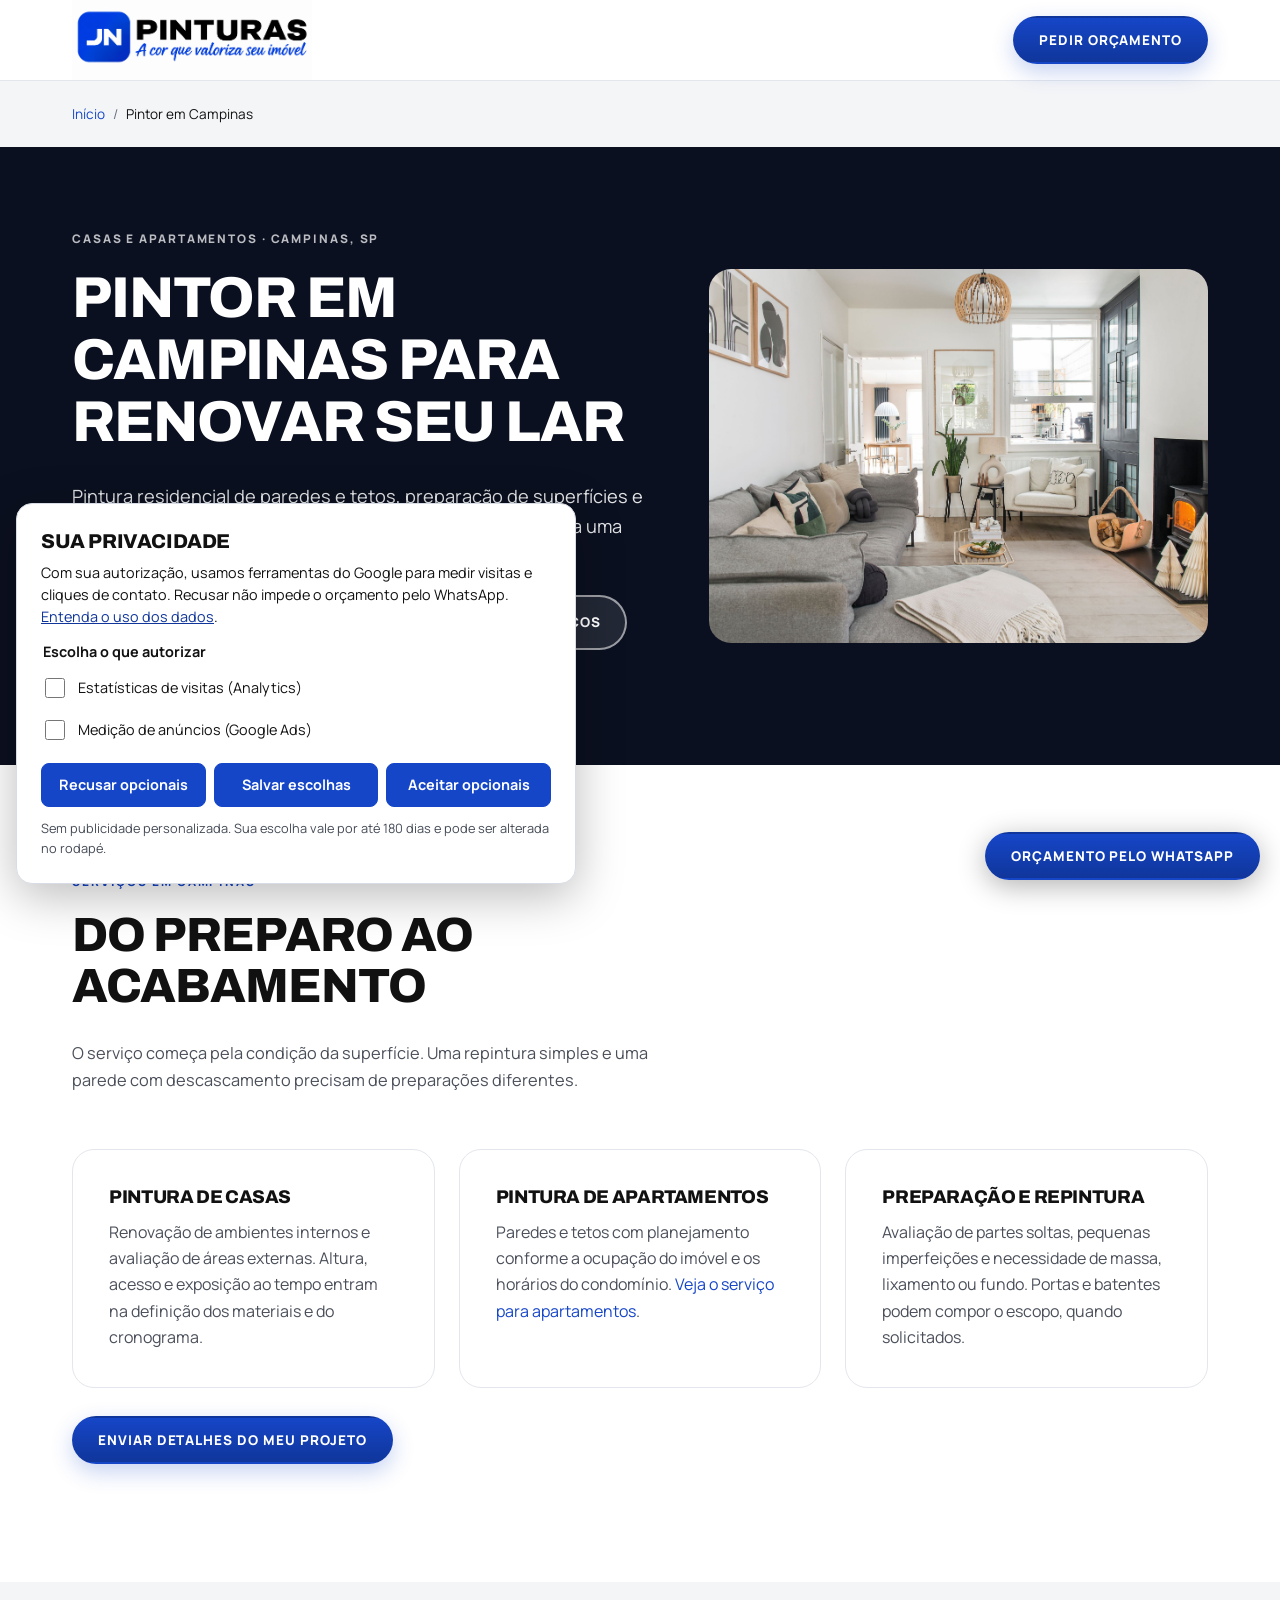
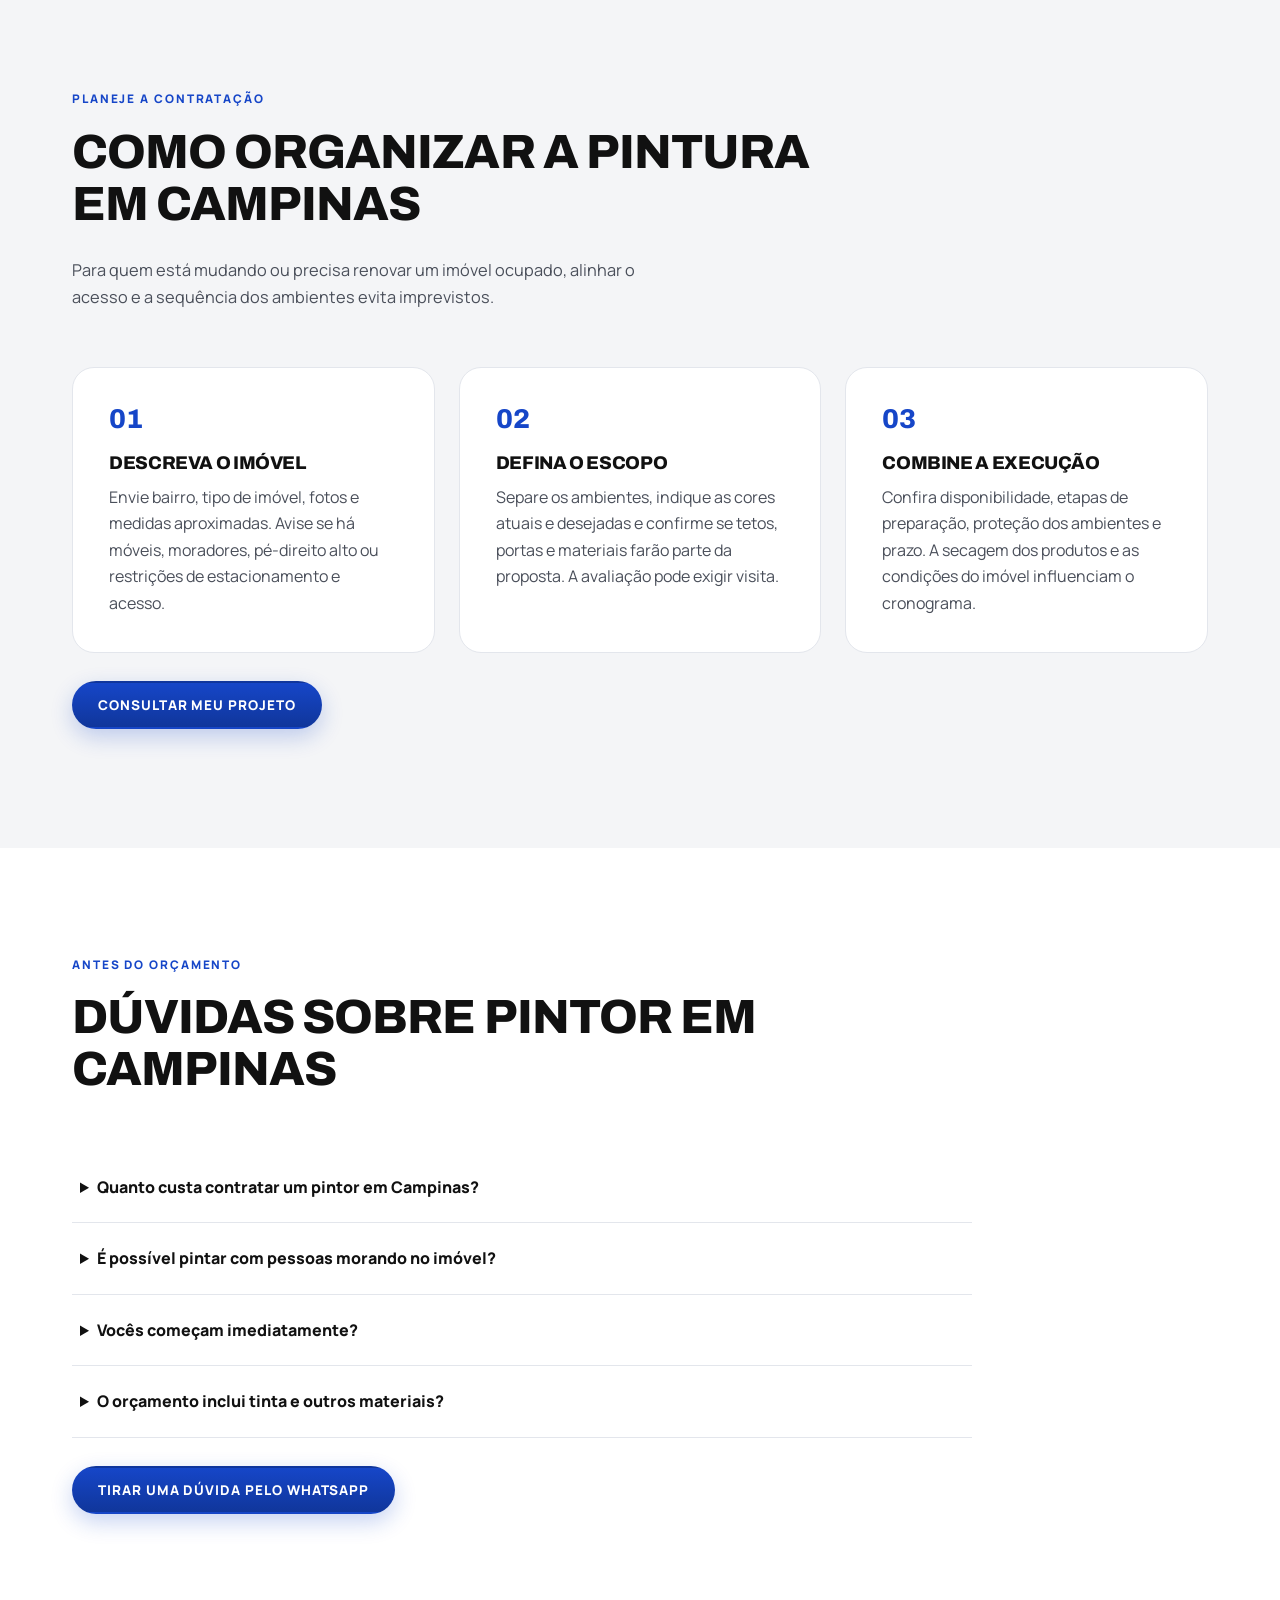
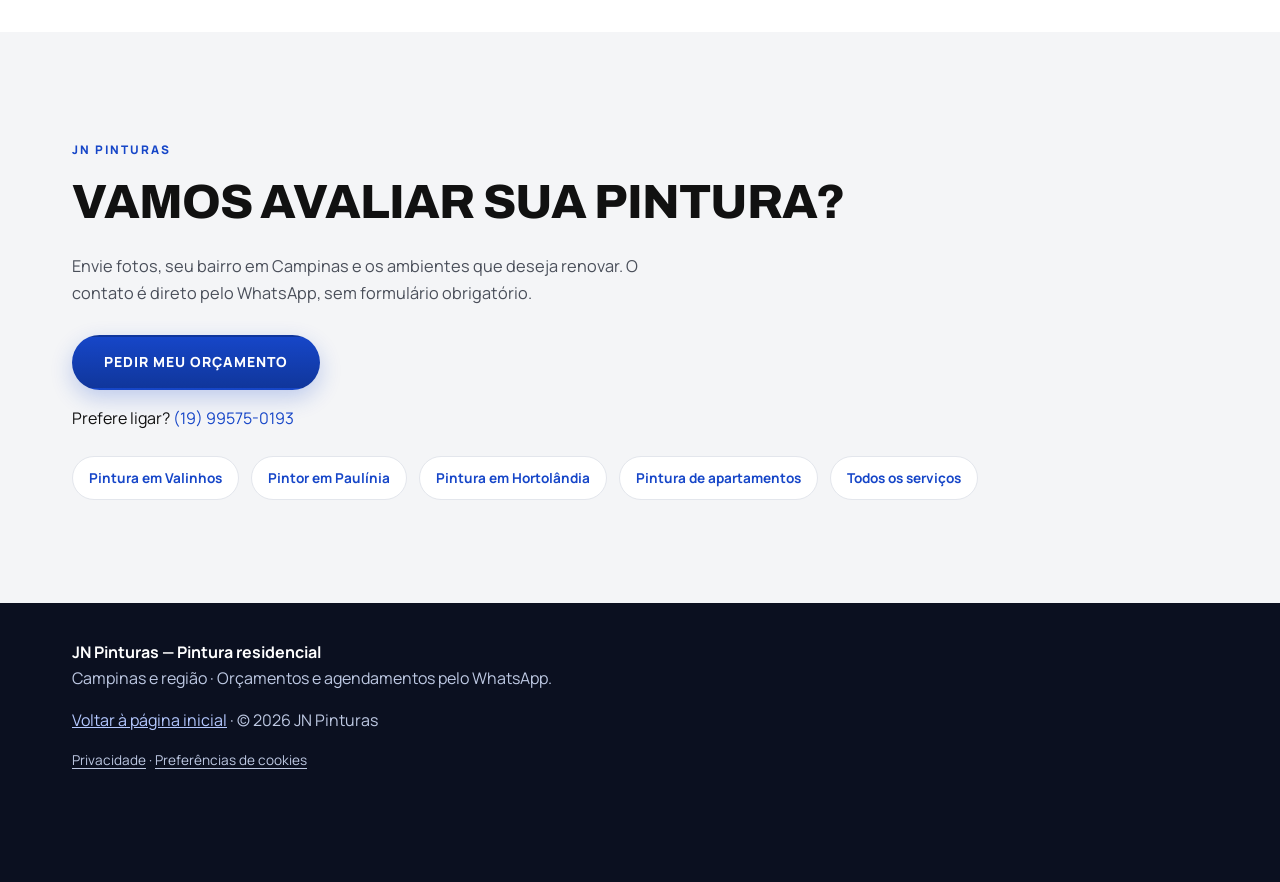
<file: pintor-em-campinas/index.html>
<!DOCTYPE html>
<html lang="pt-BR">
<head>
<meta charset="UTF-8">
<meta name="viewport" content="width=device-width, initial-scale=1">
<title>Pintor em Campinas | Pintura Residencial — JN Pinturas</title>
<meta name="description" content="Precisa de pintor em Campinas? Pintura de casas e apartamentos, paredes e tetos, preparação e repintura. Peça seu orçamento à JN Pinturas pelo WhatsApp.">
<meta name="robots" content="index, follow, max-image-preview:large">
<meta name="theme-color" content="#1646C8">
<link rel="canonical" href="https://www.jnpinturas.com.br/pintor-em-campinas/">
<meta property="og:type" content="website">
<meta property="og:locale" content="pt_BR">
<meta property="og:site_name" content="JN Pinturas">
<meta property="og:title" content="Pintor em Campinas | JN Pinturas">
<meta property="og:description" content="Planeje a pintura de sua casa ou apartamento em Campinas. Solicite um orçamento conforme as condições do imóvel.">
<meta property="og:url" content="https://www.jnpinturas.com.br/pintor-em-campinas/">
<meta property="og:image" content="https://www.jnpinturas.com.br/images/hero-sala-pintada.jpg">
<meta property="og:image:alt" content="Imagem ilustrativa de ambiente residencial pintado">
<meta name="twitter:card" content="summary_large_image">
<link rel="icon" href="/images/favicon.svg" type="image/svg+xml">
<link rel="preload" as="image" href="/images/hero-sala-pintada.jpg" fetchpriority="high">
<link rel="preconnect" href="https://fonts.googleapis.com">
<link rel="preconnect" href="https://fonts.gstatic.com" crossorigin>
<link href="https://fonts.googleapis.com/css2?family=Archivo:wght@600;700;800;900&family=Manrope:wght@400;500;600;700;800&display=swap" rel="stylesheet">
<link rel="stylesheet" href="/css/style.css">
<link rel="stylesheet" href="/css/landing.css">
<script type="application/ld+json">
{"@context":"https://schema.org","@graph":[{"@type":"WebPage","@id":"https://www.jnpinturas.com.br/pintor-em-campinas/#pagina","url":"https://www.jnpinturas.com.br/pintor-em-campinas/","name":"Pintor em Campinas | JN Pinturas","inLanguage":"pt-BR","isPartOf":{"@id":"https://www.jnpinturas.com.br/#site"},"mainEntity":{"@id":"https://www.jnpinturas.com.br/pintor-em-campinas/#servico"},"breadcrumb":{"@id":"https://www.jnpinturas.com.br/pintor-em-campinas/#breadcrumb"}},{"@type":"Service","@id":"https://www.jnpinturas.com.br/pintor-em-campinas/#servico","name":"Pintura residencial em Campinas","serviceType":"Pintura de casas e apartamentos","areaServed":{"@type":"City","name":"Campinas","containedInPlace":{"@type":"State","name":"São Paulo"}},"provider":{"@type":"HousePainter","@id":"https://www.jnpinturas.com.br/#empresa","name":"JN Pinturas","url":"https://www.jnpinturas.com.br/","telephone":"+5519995750193"}},{"@type":"BreadcrumbList","@id":"https://www.jnpinturas.com.br/pintor-em-campinas/#breadcrumb","itemListElement":[{"@type":"ListItem","position":1,"name":"Início","item":"https://www.jnpinturas.com.br/"},{"@type":"ListItem","position":2,"name":"Pintor em Campinas","item":"https://www.jnpinturas.com.br/pintor-em-campinas/"}]}]}
</script>
<script src="/js/main.js" defer></script>
</head>
<body>
<a class="skip-link" href="#conteudo">Ir para o conteúdo</a>
<header class="site-header"><div class="container header-inner">
<a class="logo" href="/" aria-label="JN Pinturas — página inicial"><img class="logo-image" src="/images/logo-jn-pinturas.jpg" alt="JN Pinturas — A cor que valoriza seu imóvel" width="1024" height="341" decoding="async"></a>
<a class="btn btn-primary wa-link" href="https://wa.me/5519995750193?text=Ol%C3%A1!%20Procuro%20pintor%20em%20Campinas." data-text="Olá! Procuro pintor em Campinas. Meu bairro é: ___. Gostaria de um orçamento." target="_blank" rel="noopener noreferrer">Pedir orçamento</a>
</div></header>
<main id="conteudo">
<nav class="landing-breadcrumb" aria-label="Você está em"><ol class="container"><li><a href="/">Início</a></li><li aria-current="page">Pintor em Campinas</li></ol></nav>
<section class="landing-hero"><div class="container landing-hero-grid"><div>
<p class="eyebrow eyebrow-light">Casas e apartamentos · Campinas, SP</p>
<h1>Pintor em Campinas para renovar seu lar</h1>
<p class="hero-sub">Pintura residencial de paredes e tetos, preparação de superfícies e repintura. Conte à JN Pinturas o que precisa mudar e receba uma proposta para o seu imóvel.</p>
<div class="hero-actions"><a class="btn btn-primary btn-lg wa-link" href="https://wa.me/5519995750193?text=Ol%C3%A1!%20Quero%20um%20or%C3%A7amento%20em%20Campinas." data-text="Olá! Quero um orçamento de pintura em Campinas. Bairro: ___. Tipo de imóvel: ___. Ambientes: ___." target="_blank" rel="noopener noreferrer">Solicitar orçamento pelo WhatsApp</a><a class="btn btn-ghost" href="#servicos">Ver serviços</a></div>
<p class="landing-note">Informe seu bairro e a data desejada. Início sujeito à avaliação e à agenda.</p>
</div><figure><img src="/images/hero-sala-pintada.jpg" width="1920" height="1280" alt="Imagem ilustrativa de sala com pintura clara e acabamento uniforme" fetchpriority="high" decoding="async"></figure></div></section>
<section class="section section-light" id="servicos"><div class="container">
<header class="section-head"><p class="eyebrow">Serviços em Campinas</p><h2 class="section-title">Do preparo ao acabamento</h2><p class="section-text">O serviço começa pela condição da superfície. Uma repintura simples e uma parede com descascamento precisam de preparações diferentes.</p></header>
<div class="landing-grid"><article class="local-card"><h3>Pintura de casas</h3><p>Renovação de ambientes internos e avaliação de áreas externas. Altura, acesso e exposição ao tempo entram na definição dos materiais e do cronograma.</p></article><article class="local-card"><h3>Pintura de apartamentos</h3><p>Paredes e tetos com planejamento conforme a ocupação do imóvel e os horários do condomínio. <a href="/pintura-de-apartamentos/">Veja o serviço para apartamentos</a>.</p></article><article class="local-card"><h3>Preparação e repintura</h3><p>Avaliação de partes soltas, pequenas imperfeições e necessidade de massa, lixamento ou fundo. Portas e batentes podem compor o escopo, quando solicitados.</p></article></div>
<p class="landing-inline-cta"><a class="btn btn-primary wa-link" href="https://wa.me/5519995750193?text=Or%C3%A7amento%20de%20pintura%20em%20Campinas" data-text="Olá! Gostaria de avaliar a pintura do meu imóvel em Campinas. Posso enviar fotos?" target="_blank" rel="noopener noreferrer">Enviar detalhes do meu projeto</a></p>
</div></section>
<section class="section section-gray" id="planejamento"><div class="container">
<header class="section-head"><p class="eyebrow">Planeje a contratação</p><h2 class="section-title">Como organizar a pintura em Campinas</h2><p class="section-text">Para quem está mudando ou precisa renovar um imóvel ocupado, alinhar o acesso e a sequência dos ambientes evita imprevistos.</p></header>
<div class="landing-grid landing-steps"><article class="local-card"><h3>Descreva o imóvel</h3><p>Envie bairro, tipo de imóvel, fotos e medidas aproximadas. Avise se há móveis, moradores, pé-direito alto ou restrições de estacionamento e acesso.</p></article><article class="local-card"><h3>Defina o escopo</h3><p>Separe os ambientes, indique as cores atuais e desejadas e confirme se tetos, portas e materiais farão parte da proposta. A avaliação pode exigir visita.</p></article><article class="local-card"><h3>Combine a execução</h3><p>Confira disponibilidade, etapas de preparação, proteção dos ambientes e prazo. A secagem dos produtos e as condições do imóvel influenciam o cronograma.</p></article></div>
<p class="landing-inline-cta"><a class="btn btn-primary wa-link" href="https://wa.me/5519995750193?text=Quero%20planejar%20minha%20pintura%20em%20Campinas" data-text="Olá! Quero planejar uma pintura em Campinas. A data desejada é: ___. Podemos avaliar o projeto?" target="_blank" rel="noopener noreferrer">Consultar meu projeto</a></p>
</div></section>
<section class="section section-light" id="duvidas"><div class="container">
<header class="section-head"><p class="eyebrow">Antes do orçamento</p><h2 class="section-title">Dúvidas sobre pintor em Campinas</h2></header>
<div class="faq-list"><details><summary>Quanto custa contratar um pintor em Campinas?</summary><p>O valor depende da área efetivamente pintada, da preparação, dos produtos e das condições de acesso. A metragem do piso não equivale à área das paredes e tetos. Envie fotos e medidas para uma avaliação, sem preço genérico por imóvel.</p></details><details><summary>É possível pintar com pessoas morando no imóvel?</summary><p>O planejamento deve considerar circulação, ventilação, deslocamento de móveis e liberação de cada cômodo. Informe essa condição antes do orçamento para combinar a sequência de trabalho e os cuidados necessários.</p></details><details><summary>Vocês começam imediatamente?</summary><p>A disponibilidade depende da agenda e do escopo. Informe bairro e data desejada pelo WhatsApp. Não há garantia de início no mesmo dia.</p></details><details><summary>O orçamento inclui tinta e outros materiais?</summary><p>Essa definição deve constar na proposta. Confirme quem compra os materiais, quais produtos serão utilizados e quais superfícies estão incluídas antes de contratar.</p></details></div>
<p class="landing-inline-cta"><a class="btn btn-primary wa-link" href="https://wa.me/5519995750193?text=D%C3%BAvida%20sobre%20pintura%20em%20Campinas" data-text="Olá! Tenho uma dúvida antes de pedir orçamento em Campinas: ___." target="_blank" rel="noopener noreferrer">Tirar uma dúvida pelo WhatsApp</a></p>
</div></section>
<section class="section section-gray" id="contato"><div class="container"><p class="eyebrow">JN Pinturas</p><h2 class="section-title">Vamos avaliar sua pintura?</h2><p class="section-text">Envie fotos, seu bairro em Campinas e os ambientes que deseja renovar. O contato é direto pelo WhatsApp, sem formulário obrigatório.</p><p class="landing-inline-cta"><a class="btn btn-primary btn-lg wa-link" href="https://wa.me/5519995750193?text=Solicitar%20or%C3%A7amento%20em%20Campinas" data-text="Olá! Vim pela página Pintor em Campinas e quero solicitar um orçamento. Bairro: ___. Serviço: ___." target="_blank" rel="noopener noreferrer">Pedir meu orçamento</a></p><p>Prefere ligar? <a href="tel:+5519995750193">(19) 99575-0193</a></p>
<nav aria-label="Outros serviços e cidades"><div class="landing-related"><a href="/pintura-residencial-valinhos/">Pintura em Valinhos</a><a href="/pintor-em-paulinia/">Pintor em Paulínia</a><a href="/pintura-residencial-hortolandia/">Pintura em Hortolândia</a><a href="/pintura-de-apartamentos/">Pintura de apartamentos</a><a href="/#servicos">Todos os serviços</a></div></nav></div></section>
</main>
<footer class="landing-footer"><div class="container"><p><strong>JN Pinturas — Pintura residencial</strong><br>Campinas e região · Orçamentos e agendamentos pelo WhatsApp.</p><p><a href="/">Voltar à página inicial</a> · © <span id="anoAtual">2026</span> JN Pinturas</p></div></footer>
<a class="btn btn-primary landing-quick-contact wa-link" href="https://wa.me/5519995750193?text=Preciso%20de%20pintor%20em%20Campinas" data-text="Olá! Preciso de um pintor em Campinas. Gostaria de um orçamento." target="_blank" rel="noopener noreferrer" aria-label="Solicitar orçamento de pintura em Campinas pelo WhatsApp">Orçamento pelo WhatsApp</a>
</body>
</html>
</file>
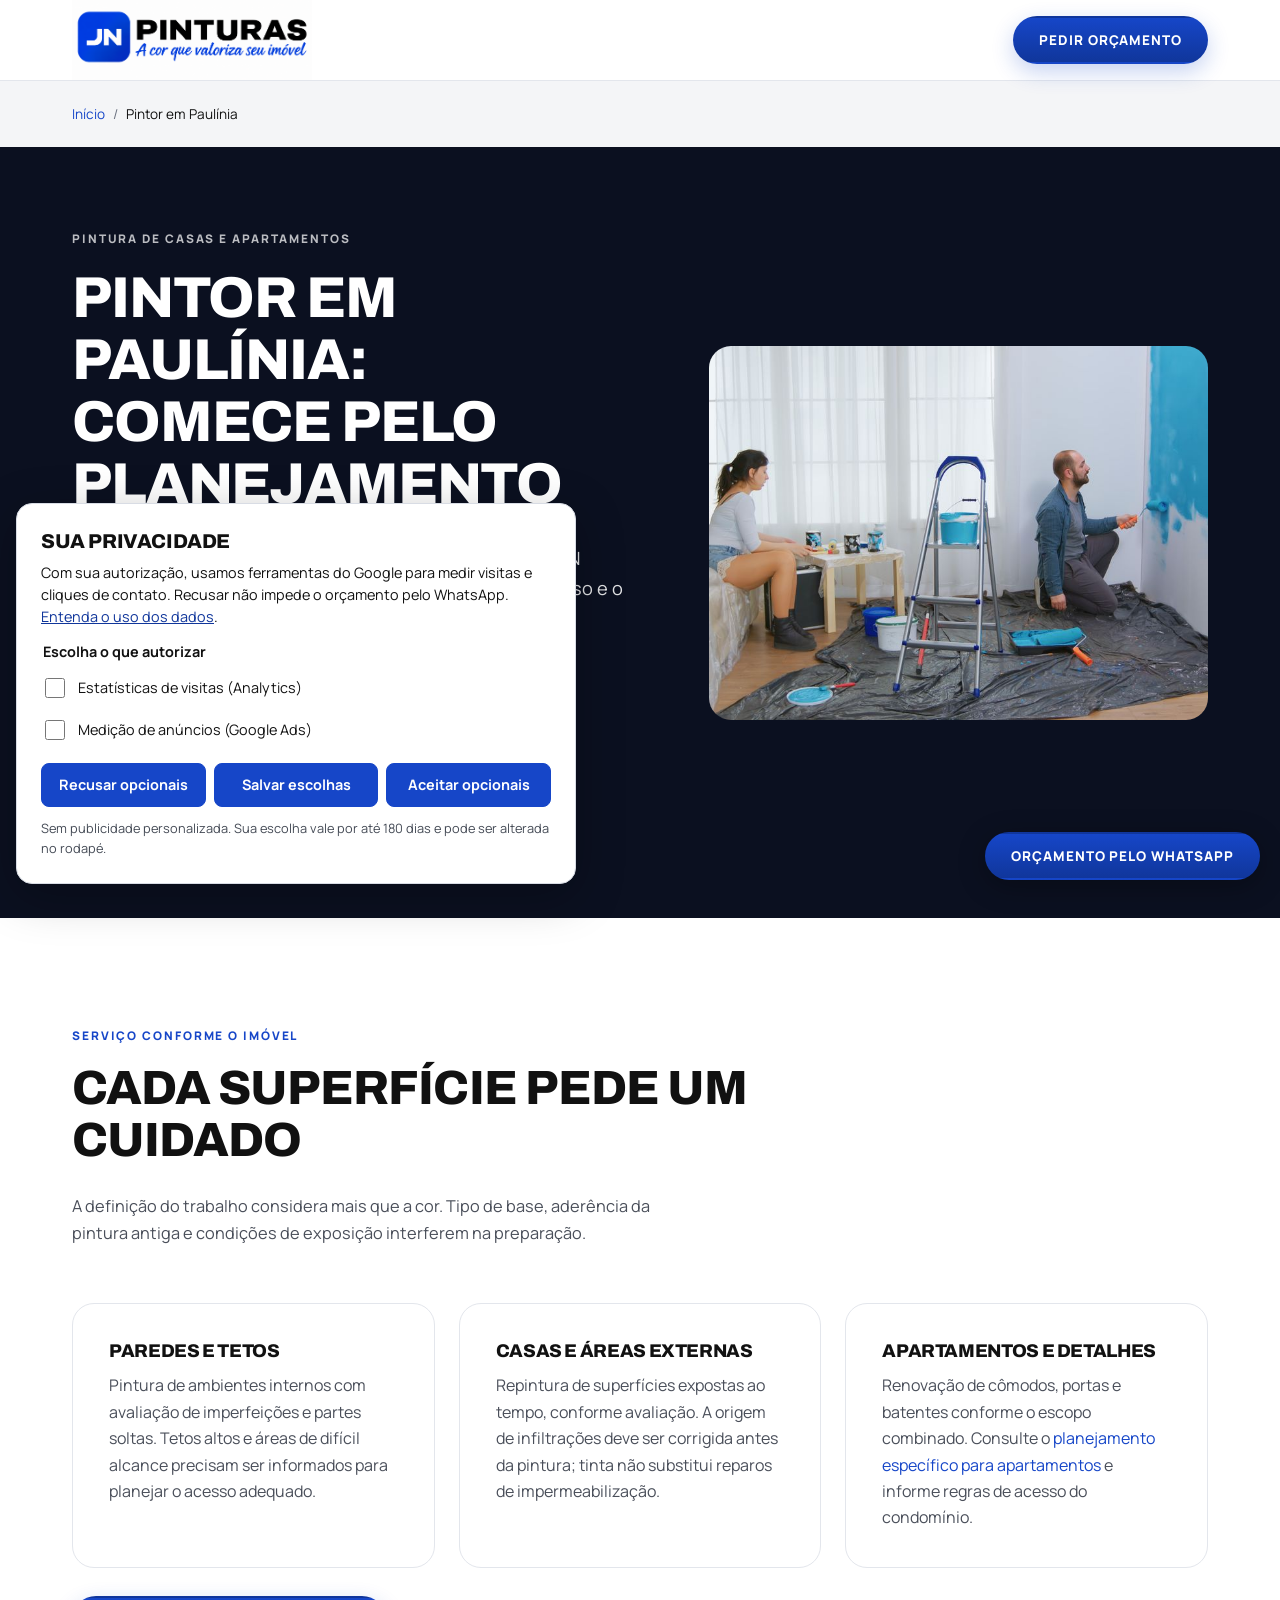
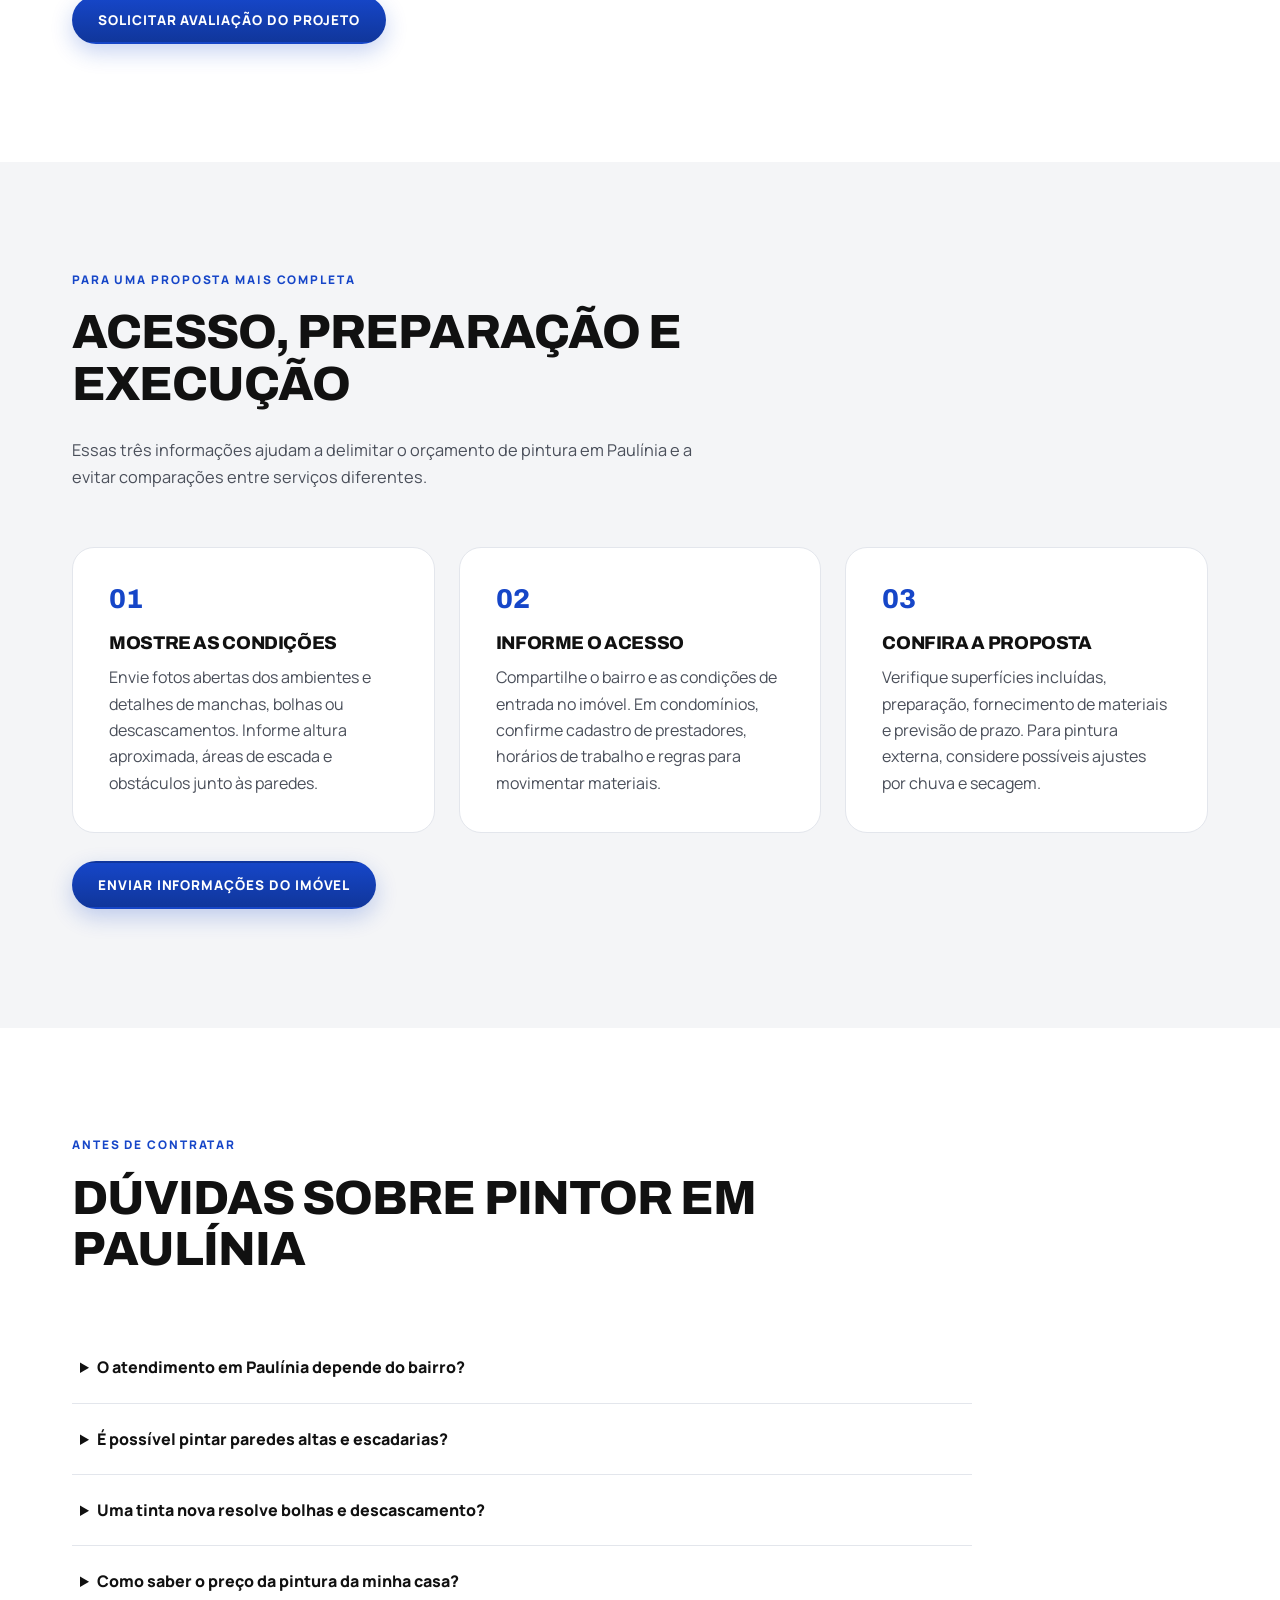
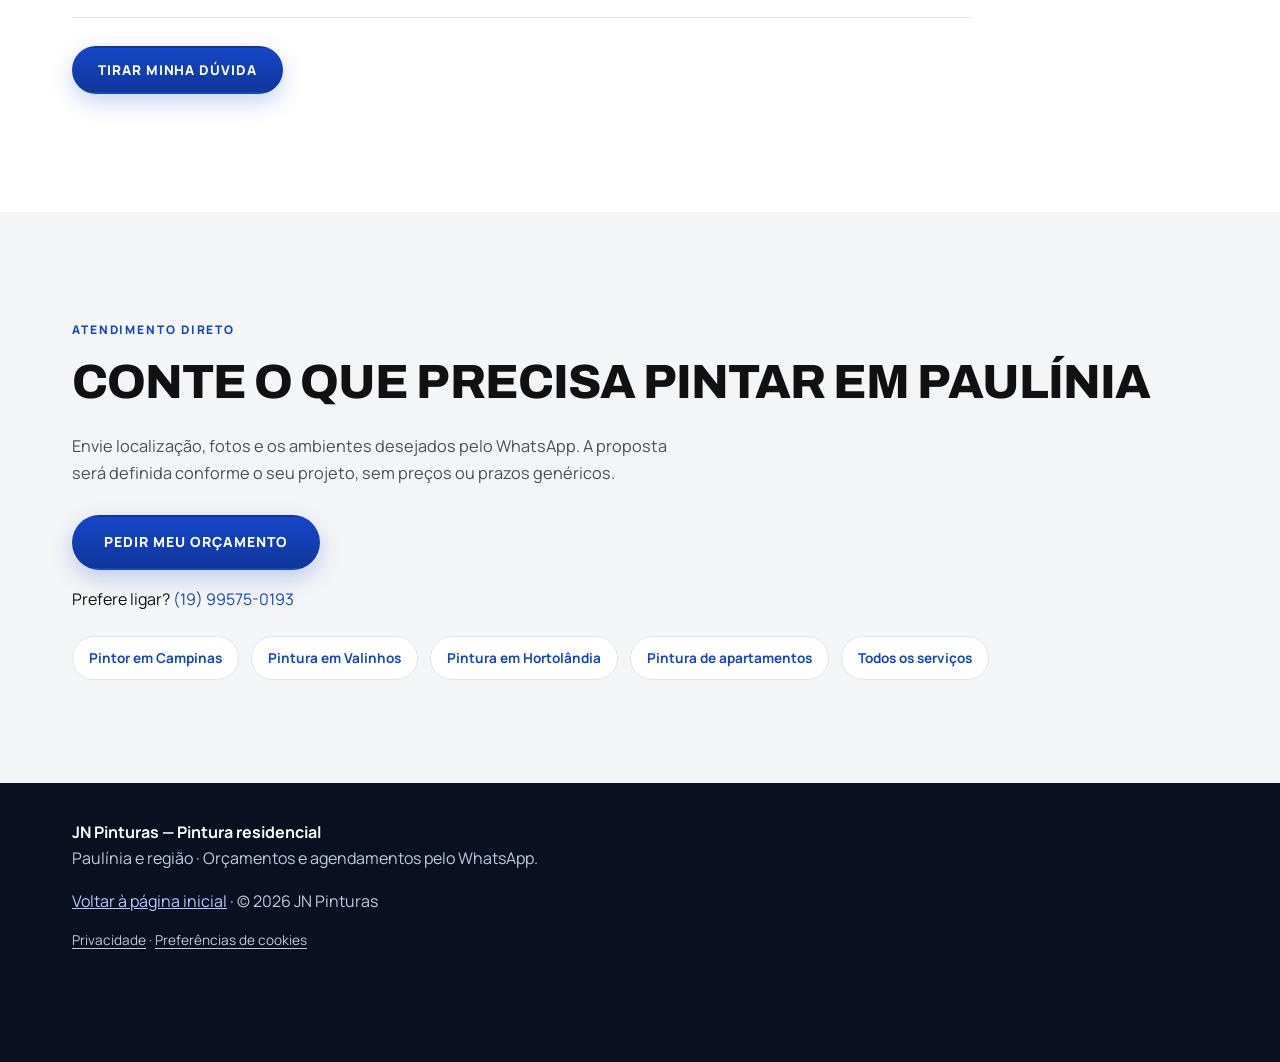
<file: pintor-em-paulinia/index.html>
<!DOCTYPE html>
<html lang="pt-BR">
<head>
<meta charset="UTF-8">
<meta name="viewport" content="width=device-width, initial-scale=1">
<title>Pintor em Paulínia | Casas e Apartamentos — JN Pinturas</title>
<meta name="description" content="Procura pintor em Paulínia? Pintura interna e externa, paredes, tetos e preparação de superfícies. Envie detalhes do imóvel e peça orçamento à JN Pinturas.">
<meta name="robots" content="index, follow, max-image-preview:large">
<meta name="theme-color" content="#1646C8">
<link rel="canonical" href="https://www.jnpinturas.com.br/pintor-em-paulinia/">
<meta property="og:type" content="website">
<meta property="og:locale" content="pt_BR">
<meta property="og:site_name" content="JN Pinturas">
<meta property="og:title" content="Pintor em Paulínia | JN Pinturas">
<meta property="og:description" content="Pintura residencial com avaliação de superfícies, acesso e preparação. Solicite uma proposta para seu imóvel em Paulínia.">
<meta property="og:url" content="https://www.jnpinturas.com.br/pintor-em-paulinia/">
<meta property="og:image" content="https://www.jnpinturas.com.br/images/servico-paredes-tetos.jpg">
<meta property="og:image:alt" content="Imagem ilustrativa de pintura de paredes e tetos">
<meta name="twitter:card" content="summary_large_image">
<link rel="icon" href="/images/favicon.svg" type="image/svg+xml">
<link rel="preload" as="image" href="/images/servico-paredes-tetos.jpg" fetchpriority="high">
<link rel="preconnect" href="https://fonts.googleapis.com">
<link rel="preconnect" href="https://fonts.gstatic.com" crossorigin>
<link href="https://fonts.googleapis.com/css2?family=Archivo:wght@600;700;800;900&family=Manrope:wght@400;500;600;700;800&display=swap" rel="stylesheet">
<link rel="stylesheet" href="/css/style.css">
<link rel="stylesheet" href="/css/landing.css">
<script type="application/ld+json">
{"@context":"https://schema.org","@graph":[{"@type":"WebPage","@id":"https://www.jnpinturas.com.br/pintor-em-paulinia/#pagina","url":"https://www.jnpinturas.com.br/pintor-em-paulinia/","name":"Pintor em Paulínia | JN Pinturas","inLanguage":"pt-BR","isPartOf":{"@id":"https://www.jnpinturas.com.br/#site"},"mainEntity":{"@id":"https://www.jnpinturas.com.br/pintor-em-paulinia/#servico"},"breadcrumb":{"@id":"https://www.jnpinturas.com.br/pintor-em-paulinia/#breadcrumb"}},{"@type":"Service","@id":"https://www.jnpinturas.com.br/pintor-em-paulinia/#servico","name":"Pintura residencial em Paulínia","serviceType":"Pintura residencial interna e externa","areaServed":{"@type":"City","name":"Paulínia","containedInPlace":{"@type":"State","name":"São Paulo"}},"provider":{"@type":"HousePainter","@id":"https://www.jnpinturas.com.br/#empresa","name":"JN Pinturas","url":"https://www.jnpinturas.com.br/","telephone":"+5519995750193"}},{"@type":"BreadcrumbList","@id":"https://www.jnpinturas.com.br/pintor-em-paulinia/#breadcrumb","itemListElement":[{"@type":"ListItem","position":1,"name":"Início","item":"https://www.jnpinturas.com.br/"},{"@type":"ListItem","position":2,"name":"Pintor em Paulínia","item":"https://www.jnpinturas.com.br/pintor-em-paulinia/"}]}]}
</script>
<script src="/js/main.js" defer></script>
</head>
<body>
<a class="skip-link" href="#conteudo">Ir para o conteúdo</a>
<header class="site-header"><div class="container header-inner">
<a class="logo" href="/" aria-label="JN Pinturas — página inicial"><img class="logo-image" src="/images/logo-jn-pinturas.jpg" alt="JN Pinturas — A cor que valoriza seu imóvel" width="1024" height="341" decoding="async"></a>
<a class="btn btn-primary wa-link" href="https://wa.me/5519995750193?text=Pintor%20em%20Paul%C3%ADnia" data-text="Olá! Procuro pintor em Paulínia. Bairro: ___. Gostaria de um orçamento." target="_blank" rel="noopener noreferrer">Pedir orçamento</a>
</div></header>
<main id="conteudo">
<nav class="landing-breadcrumb" aria-label="Você está em"><ol class="container"><li><a href="/">Início</a></li><li aria-current="page">Pintor em Paulínia</li></ol></nav>
<section class="landing-hero"><div class="container landing-hero-grid"><div>
<p class="eyebrow eyebrow-light">Pintura de casas e apartamentos</p>
<h1>Pintor em Paulínia: comece pelo planejamento</h1>
<p class="hero-sub">Renove paredes, tetos e áreas externas do seu imóvel. A JN Pinturas avalia o preparo necessário, as condições de acesso e o acabamento desejado para definir a proposta de pintura residencial.</p>
<div class="hero-actions"><a class="btn btn-primary btn-lg wa-link" href="https://wa.me/5519995750193?text=Quero%20or%C3%A7amento%20em%20Paul%C3%ADnia" data-text="Olá! Quero um orçamento de pintura em Paulínia. Bairro: ___. Tipo de imóvel: ___. Serviço interno ou externo: ___." target="_blank" rel="noopener noreferrer">Solicitar orçamento pelo WhatsApp</a><a class="btn btn-ghost" href="#servicos">Conhecer os serviços</a></div>
<p class="landing-note">Informe a localização e consulte a disponibilidade antes de programar o serviço.</p>
</div><figure><img src="/images/servico-paredes-tetos.jpg" width="1024" height="1024" alt="Imagem ilustrativa de ambiente com pintura de paredes e teto" fetchpriority="high" decoding="async"></figure></div></section>
<section class="section section-light" id="servicos"><div class="container">
<header class="section-head"><p class="eyebrow">Serviço conforme o imóvel</p><h2 class="section-title">Cada superfície pede um cuidado</h2><p class="section-text">A definição do trabalho considera mais que a cor. Tipo de base, aderência da pintura antiga e condições de exposição interferem na preparação.</p></header>
<div class="landing-grid"><article class="local-card"><h3>Paredes e tetos</h3><p>Pintura de ambientes internos com avaliação de imperfeições e partes soltas. Tetos altos e áreas de difícil alcance precisam ser informados para planejar o acesso adequado.</p></article><article class="local-card"><h3>Casas e áreas externas</h3><p>Repintura de superfícies expostas ao tempo, conforme avaliação. A origem de infiltrações deve ser corrigida antes da pintura; tinta não substitui reparos de impermeabilização.</p></article><article class="local-card"><h3>Apartamentos e detalhes</h3><p>Renovação de cômodos, portas e batentes conforme o escopo combinado. Consulte o <a href="/pintura-de-apartamentos/">planejamento específico para apartamentos</a> e informe regras de acesso do condomínio.</p></article></div>
<p class="landing-inline-cta"><a class="btn btn-primary wa-link" href="https://wa.me/5519995750193?text=Avaliar%20superf%C3%ADcies%20em%20Paul%C3%ADnia" data-text="Olá! Preciso avaliar a pintura do meu imóvel em Paulínia. Posso enviar fotos das superfícies?" target="_blank" rel="noopener noreferrer">Solicitar avaliação do projeto</a></p>
</div></section>
<section class="section section-gray" id="planejamento"><div class="container">
<header class="section-head"><p class="eyebrow">Para uma proposta mais completa</p><h2 class="section-title">Acesso, preparação e execução</h2><p class="section-text">Essas três informações ajudam a delimitar o orçamento de pintura em Paulínia e a evitar comparações entre serviços diferentes.</p></header>
<div class="landing-grid landing-steps"><article class="local-card"><h3>Mostre as condições</h3><p>Envie fotos abertas dos ambientes e detalhes de manchas, bolhas ou descascamentos. Informe altura aproximada, áreas de escada e obstáculos junto às paredes.</p></article><article class="local-card"><h3>Informe o acesso</h3><p>Compartilhe o bairro e as condições de entrada no imóvel. Em condomínios, confirme cadastro de prestadores, horários de trabalho e regras para movimentar materiais.</p></article><article class="local-card"><h3>Confira a proposta</h3><p>Verifique superfícies incluídas, preparação, fornecimento de materiais e previsão de prazo. Para pintura externa, considere possíveis ajustes por chuva e secagem.</p></article></div>
<p class="landing-inline-cta"><a class="btn btn-primary wa-link" href="https://wa.me/5519995750193?text=Planejar%20pintura%20em%20Paul%C3%ADnia" data-text="Olá! Quero planejar uma pintura em Paulínia. Meu bairro é: ___. As condições de acesso são: ___." target="_blank" rel="noopener noreferrer">Enviar informações do imóvel</a></p>
</div></section>
<section class="section section-light" id="duvidas"><div class="container">
<header class="section-head"><p class="eyebrow">Antes de contratar</p><h2 class="section-title">Dúvidas sobre pintor em Paulínia</h2></header>
<div class="faq-list"><details><summary>O atendimento em Paulínia depende do bairro?</summary><p>Informe seu bairro e a localização aproximada para confirmar a disponibilidade e organizar a avaliação. A data de início depende do serviço, do acesso e da agenda, sem promessa de atendimento imediato.</p></details><details><summary>É possível pintar paredes altas e escadarias?</summary><p>Esses locais exigem avaliação do acesso e dos recursos necessários para executar o serviço com segurança. Envie fotos e altura aproximada; a viabilidade e as condições devem ser confirmadas antes da contratação.</p></details><details><summary>Uma tinta nova resolve bolhas e descascamento?</summary><p>Aplicar tinta sobre partes soltas não corrige a causa do problema. É preciso avaliar aderência, umidade e preparação da base. Quando houver infiltração, a correção pode exigir outro profissional antes da pintura.</p></details><details><summary>Como saber o preço da pintura da minha casa?</summary><p>Solicite uma proposta conforme área, condição das superfícies, produtos e acesso. Confirme se ela inclui mão de obra e materiais. Uma visita pode ser necessária quando fotos e medidas não forem suficientes.</p></details></div>
<p class="landing-inline-cta"><a class="btn btn-primary wa-link" href="https://wa.me/5519995750193?text=D%C3%BAvida%20sobre%20pintura%20em%20Paul%C3%ADnia" data-text="Olá! Tenho uma dúvida sobre pintura em Paulínia: ___." target="_blank" rel="noopener noreferrer">Tirar minha dúvida</a></p>
</div></section>
<section class="section section-gray" id="contato"><div class="container"><p class="eyebrow">Atendimento direto</p><h2 class="section-title">Conte o que precisa pintar em Paulínia</h2><p class="section-text">Envie localização, fotos e os ambientes desejados pelo WhatsApp. A proposta será definida conforme o seu projeto, sem preços ou prazos genéricos.</p><p class="landing-inline-cta"><a class="btn btn-primary btn-lg wa-link" href="https://wa.me/5519995750193?text=Solicitar%20or%C3%A7amento%20em%20Paul%C3%ADnia" data-text="Olá! Vim pela página Pintor em Paulínia. Quero solicitar orçamento. Bairro: ___. Serviço: ___." target="_blank" rel="noopener noreferrer">Pedir meu orçamento</a></p><p>Prefere ligar? <a href="tel:+5519995750193">(19) 99575-0193</a></p>
<nav aria-label="Outros serviços e cidades"><div class="landing-related"><a href="/pintor-em-campinas/">Pintor em Campinas</a><a href="/pintura-residencial-valinhos/">Pintura em Valinhos</a><a href="/pintura-residencial-hortolandia/">Pintura em Hortolândia</a><a href="/pintura-de-apartamentos/">Pintura de apartamentos</a><a href="/#servicos">Todos os serviços</a></div></nav></div></section>
</main>
<footer class="landing-footer"><div class="container"><p><strong>JN Pinturas — Pintura residencial</strong><br>Paulínia e região · Orçamentos e agendamentos pelo WhatsApp.</p><p><a href="/">Voltar à página inicial</a> · © <span id="anoAtual">2026</span> JN Pinturas</p></div></footer>
<a class="btn btn-primary landing-quick-contact wa-link" href="https://wa.me/5519995750193?text=Preciso%20de%20pintor%20em%20Paul%C3%ADnia" data-text="Olá! Procuro pintor em Paulínia e gostaria de solicitar orçamento." target="_blank" rel="noopener noreferrer" aria-label="Solicitar orçamento de pintura em Paulínia pelo WhatsApp">Orçamento pelo WhatsApp</a>
</body>
</html>
</file>
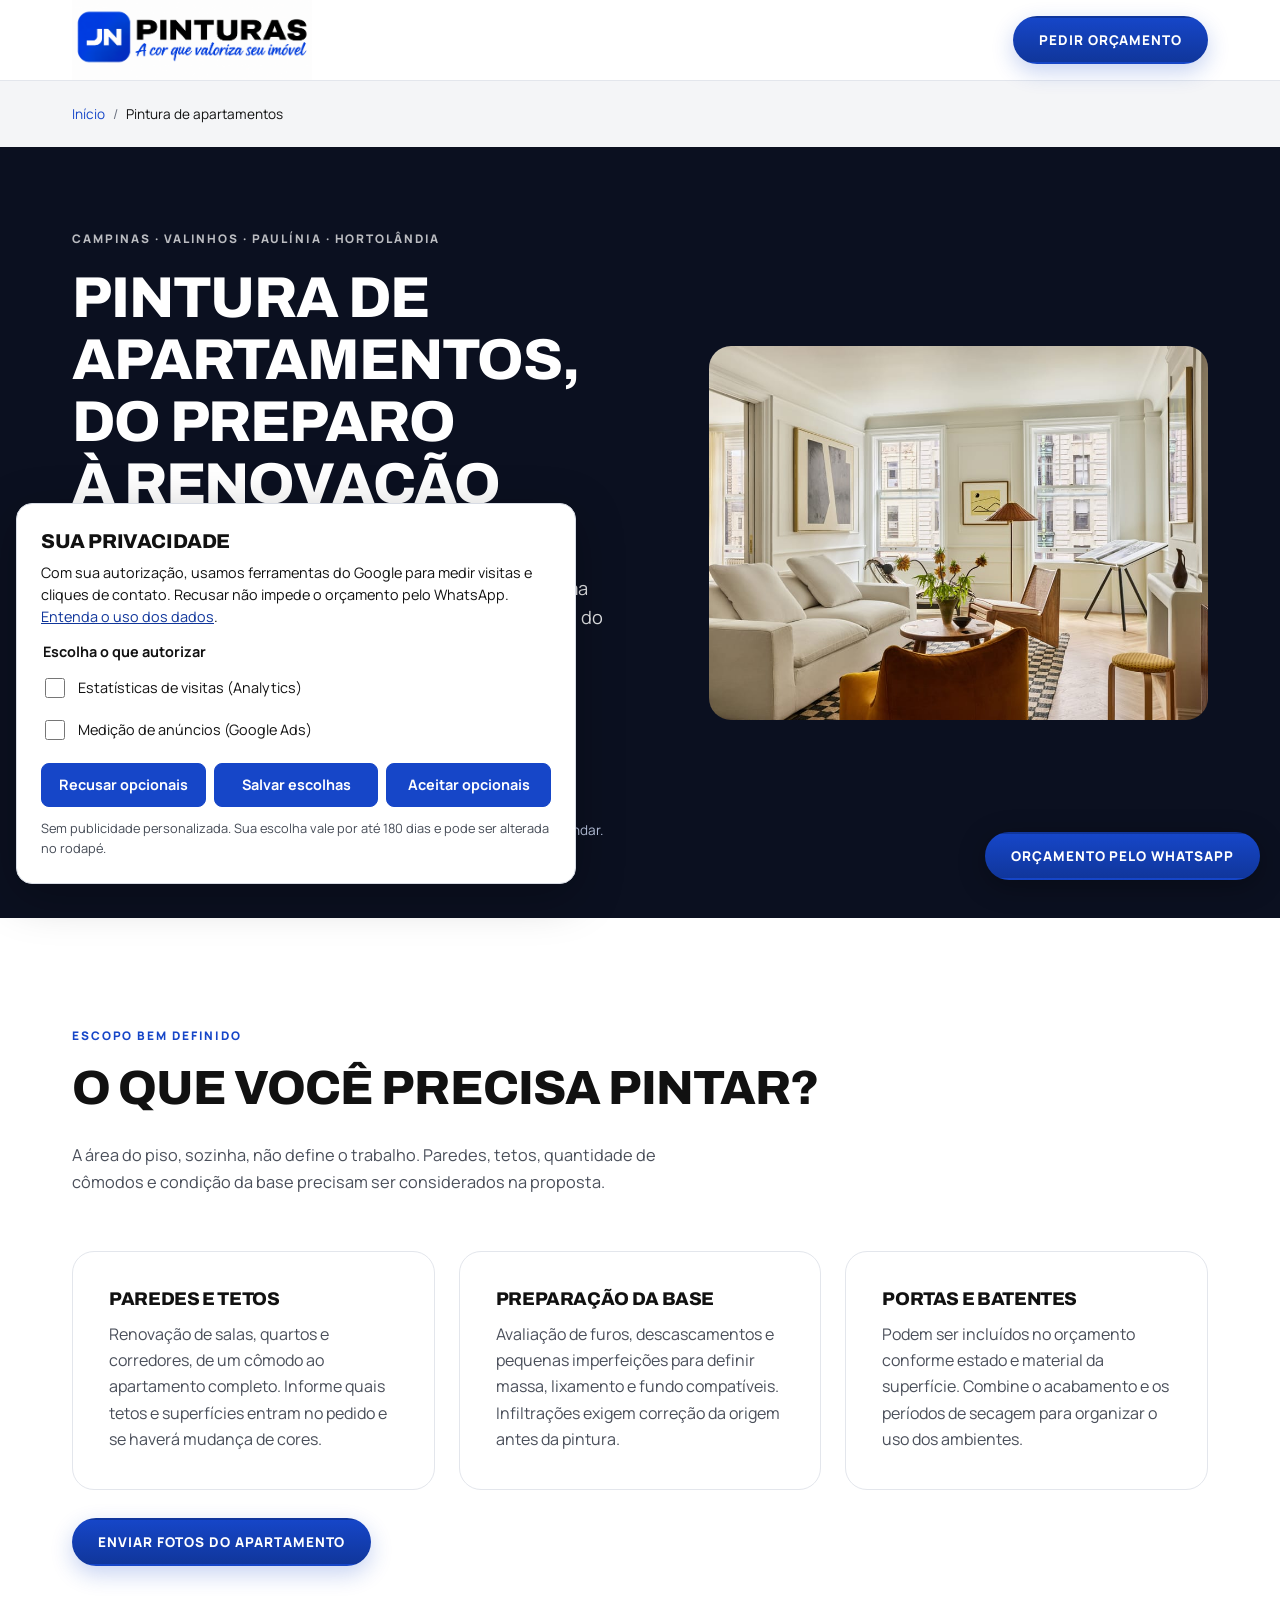
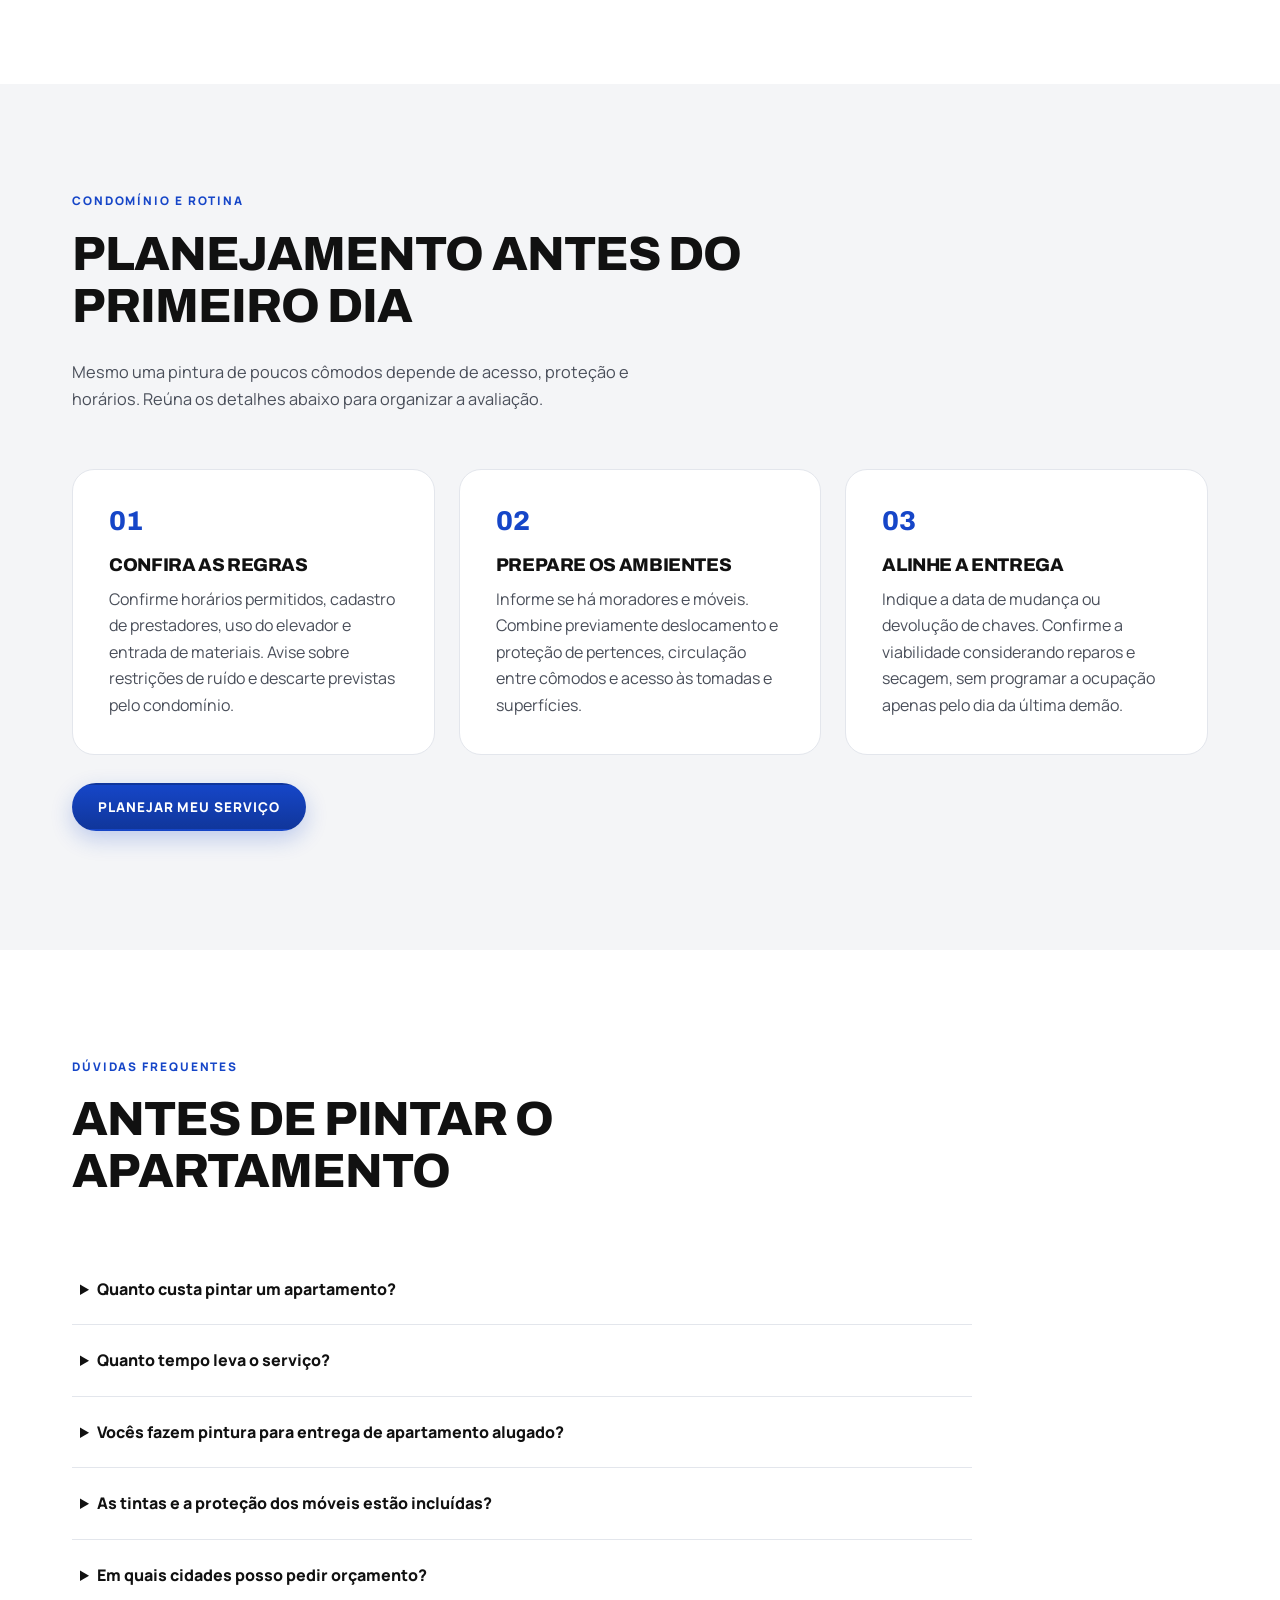
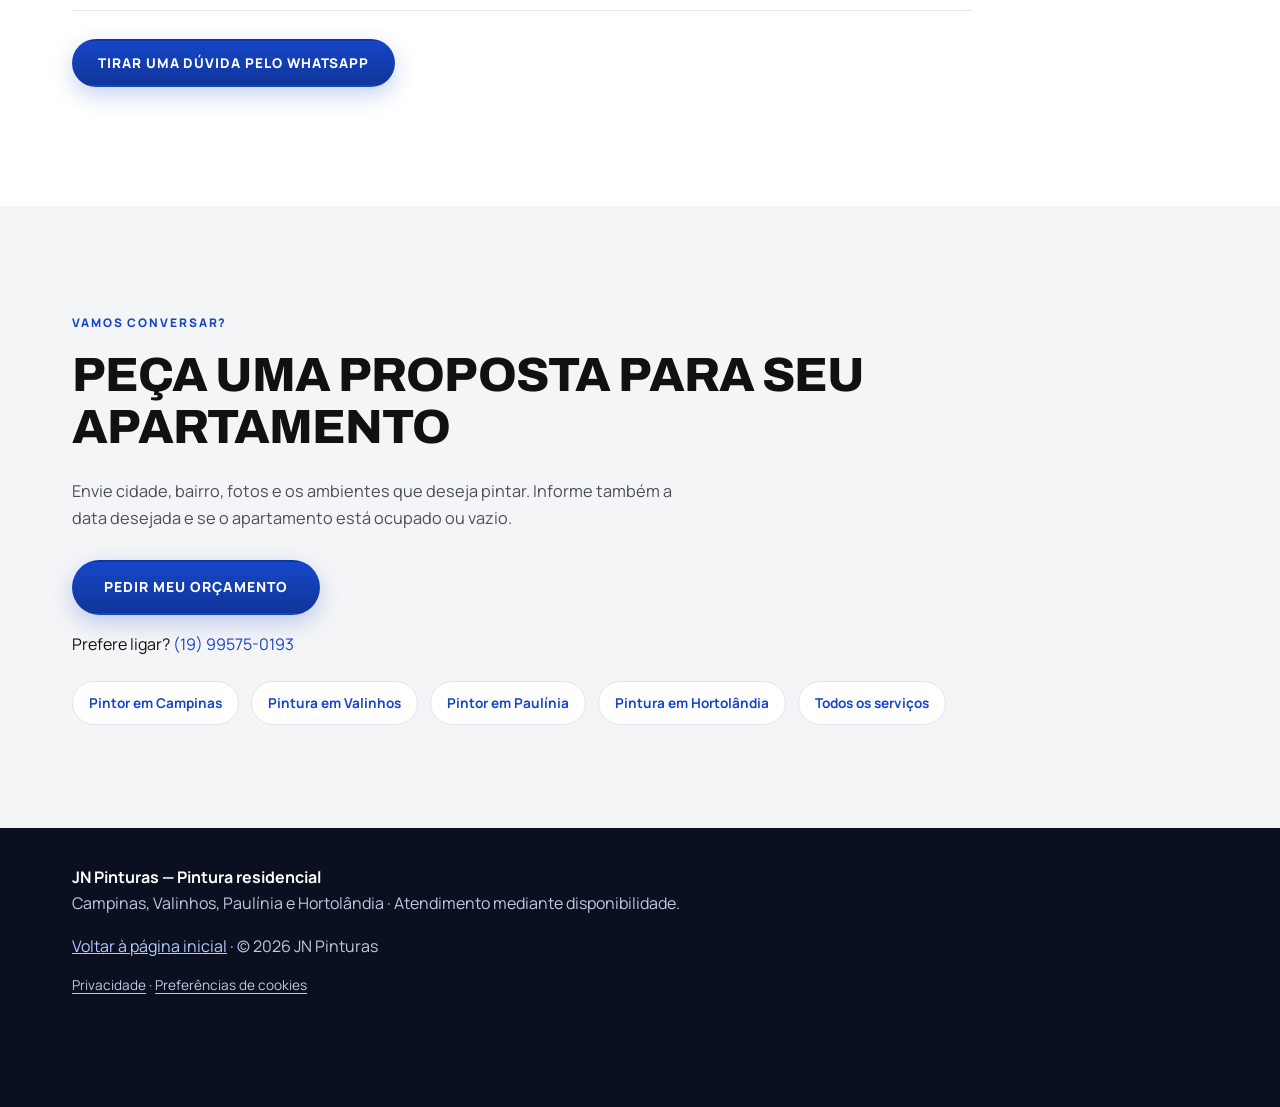
<file: pintura-de-apartamentos/index.html>
<!DOCTYPE html>
<html lang="pt-BR">
<head>
<meta charset="UTF-8">
<meta name="viewport" content="width=device-width, initial-scale=1">
<title>Pintura de Apartamentos em Campinas e Região | JN Pinturas</title>
<meta name="description" content="Pintura de apartamentos em Campinas, Valinhos, Paulínia e Hortolândia. Imóvel vazio, ocupado ou para entrega de chaves. Solicite orçamento à JN Pinturas.">
<meta name="robots" content="index, follow, max-image-preview:large">
<meta name="theme-color" content="#1646C8">
<link rel="canonical" href="https://www.jnpinturas.com.br/pintura-de-apartamentos/">
<meta property="og:type" content="website">
<meta property="og:locale" content="pt_BR">
<meta property="og:site_name" content="JN Pinturas">
<meta property="og:title" content="Pintura de Apartamentos | JN Pinturas">
<meta property="og:description" content="Planeje a pintura do apartamento com atenção às regras do condomínio, aos móveis e à data de mudança. Peça seu orçamento pelo WhatsApp.">
<meta property="og:url" content="https://www.jnpinturas.com.br/pintura-de-apartamentos/">
<meta property="og:image" content="https://www.jnpinturas.com.br/images/servico-apartamentos.jpg">
<meta property="og:image:alt" content="Imagem ilustrativa de apartamento com pintura renovada">
<meta name="twitter:card" content="summary_large_image">
<link rel="icon" href="/images/favicon.svg" type="image/svg+xml">
<link rel="preload" as="image" href="/images/servico-apartamentos.jpg" fetchpriority="high">
<link rel="preconnect" href="https://fonts.googleapis.com">
<link rel="preconnect" href="https://fonts.gstatic.com" crossorigin>
<link href="https://fonts.googleapis.com/css2?family=Archivo:wght@600;700;800;900&family=Manrope:wght@400;500;600;700;800&display=swap" rel="stylesheet">
<link rel="stylesheet" href="/css/style.css">
<link rel="stylesheet" href="/css/landing.css">
<script type="application/ld+json">
{"@context":"https://schema.org","@graph":[{"@type":"WebPage","@id":"https://www.jnpinturas.com.br/pintura-de-apartamentos/#pagina","url":"https://www.jnpinturas.com.br/pintura-de-apartamentos/","name":"Pintura de Apartamentos | JN Pinturas","inLanguage":"pt-BR","isPartOf":{"@id":"https://www.jnpinturas.com.br/#site"},"mainEntity":{"@id":"https://www.jnpinturas.com.br/pintura-de-apartamentos/#servico"},"breadcrumb":{"@id":"https://www.jnpinturas.com.br/pintura-de-apartamentos/#breadcrumb"}},{"@type":"Service","@id":"https://www.jnpinturas.com.br/pintura-de-apartamentos/#servico","name":"Pintura de apartamentos em Campinas e região","serviceType":"Pintura residencial de apartamentos","areaServed":[{"@type":"City","name":"Campinas"},{"@type":"City","name":"Valinhos"},{"@type":"City","name":"Paulínia"},{"@type":"City","name":"Hortolândia"}],"provider":{"@type":"HousePainter","@id":"https://www.jnpinturas.com.br/#empresa","name":"JN Pinturas","url":"https://www.jnpinturas.com.br/","telephone":"+5519995750193"}},{"@type":"BreadcrumbList","@id":"https://www.jnpinturas.com.br/pintura-de-apartamentos/#breadcrumb","itemListElement":[{"@type":"ListItem","position":1,"name":"Início","item":"https://www.jnpinturas.com.br/"},{"@type":"ListItem","position":2,"name":"Pintura de apartamentos","item":"https://www.jnpinturas.com.br/pintura-de-apartamentos/"}]}]}
</script>
<script src="/js/main.js" defer></script>
</head>
<body>
<a class="skip-link" href="#conteudo">Ir para o conteúdo</a>
<header class="site-header"><div class="container header-inner">
<a class="logo" href="/" aria-label="JN Pinturas — página inicial"><img class="logo-image" src="/images/logo-jn-pinturas.jpg" alt="JN Pinturas — A cor que valoriza seu imóvel" width="1024" height="341" decoding="async"></a>
<a class="btn btn-primary wa-link" href="https://wa.me/5519995750193?text=Pintura%20de%20apartamento" data-text="Olá! Quero um orçamento de pintura de apartamento. Cidade: ___. Bairro: ___." target="_blank" rel="noopener noreferrer">Pedir orçamento</a>
</div></header>
<main id="conteudo">
<nav class="landing-breadcrumb" aria-label="Você está em"><ol class="container"><li><a href="/">Início</a></li><li aria-current="page">Pintura de apartamentos</li></ol></nav>
<section class="landing-hero"><div class="container landing-hero-grid"><div>
<p class="eyebrow eyebrow-light">Campinas · Valinhos · Paulínia · Hortolândia</p>
<h1>Pintura de apartamentos, do preparo à renovação</h1>
<p class="hero-sub">Paredes e tetos para renovar seu apartamento, preparar a mudança ou organizar a entrega das chaves. Conte com uma proposta que considere as condições do imóvel e as regras do condomínio.</p>
<div class="hero-actions"><a class="btn btn-primary btn-lg wa-link" href="https://wa.me/5519995750193?text=Quero%20or%C3%A7amento%20para%20pintar%20apartamento" data-text="Olá! Quero orçamento para pintura de apartamento. Cidade e bairro: ___. Quantidade de cômodos: ___. Ocupado ou vazio: ___." target="_blank" rel="noopener noreferrer">Solicitar orçamento pelo WhatsApp</a><a class="btn btn-ghost" href="#servicos">O que considerar</a></div>
<p class="landing-note">Confirme a disponibilidade para sua localização e a data desejada antes de agendar.</p>
</div><figure><img src="/images/servico-apartamentos.jpg" width="1024" height="1024" alt="Imagem ilustrativa de ambiente de apartamento com paredes pintadas" fetchpriority="high" decoding="async"></figure></div></section>
<section class="section section-light" id="servicos"><div class="container">
<header class="section-head"><p class="eyebrow">Escopo bem definido</p><h2 class="section-title">O que você precisa pintar?</h2><p class="section-text">A área do piso, sozinha, não define o trabalho. Paredes, tetos, quantidade de cômodos e condição da base precisam ser considerados na proposta.</p></header>
<div class="landing-grid"><article class="local-card"><h3>Paredes e tetos</h3><p>Renovação de salas, quartos e corredores, de um cômodo ao apartamento completo. Informe quais tetos e superfícies entram no pedido e se haverá mudança de cores.</p></article><article class="local-card"><h3>Preparação da base</h3><p>Avaliação de furos, descascamentos e pequenas imperfeições para definir massa, lixamento e fundo compatíveis. Infiltrações exigem correção da origem antes da pintura.</p></article><article class="local-card"><h3>Portas e batentes</h3><p>Podem ser incluídos no orçamento conforme estado e material da superfície. Combine o acabamento e os períodos de secagem para organizar o uso dos ambientes.</p></article></div>
<p class="landing-inline-cta"><a class="btn btn-primary wa-link" href="https://wa.me/5519995750193?text=Enviar%20fotos%20do%20apartamento" data-text="Olá! Posso enviar fotos do apartamento para definir o orçamento de pintura? Cidade: ___." target="_blank" rel="noopener noreferrer">Enviar fotos do apartamento</a></p>
</div></section>
<section class="section section-gray" id="planejamento"><div class="container">
<header class="section-head"><p class="eyebrow">Condomínio e rotina</p><h2 class="section-title">Planejamento antes do primeiro dia</h2><p class="section-text">Mesmo uma pintura de poucos cômodos depende de acesso, proteção e horários. Reúna os detalhes abaixo para organizar a avaliação.</p></header>
<div class="landing-grid landing-steps"><article class="local-card"><h3>Confira as regras</h3><p>Confirme horários permitidos, cadastro de prestadores, uso do elevador e entrada de materiais. Avise sobre restrições de ruído e descarte previstas pelo condomínio.</p></article><article class="local-card"><h3>Prepare os ambientes</h3><p>Informe se há moradores e móveis. Combine previamente deslocamento e proteção de pertences, circulação entre cômodos e acesso às tomadas e superfícies.</p></article><article class="local-card"><h3>Alinhe a entrega</h3><p>Indique a data de mudança ou devolução de chaves. Confirme a viabilidade considerando reparos e secagem, sem programar a ocupação apenas pelo dia da última demão.</p></article></div>
<p class="landing-inline-cta"><a class="btn btn-primary wa-link" href="https://wa.me/5519995750193?text=Planejar%20pintura%20do%20apartamento" data-text="Olá! Quero planejar a pintura do apartamento. Minha cidade é: ___. As regras e horários do condomínio são: ___." target="_blank" rel="noopener noreferrer">Planejar meu serviço</a></p>
</div></section>
<section class="section section-light" id="duvidas"><div class="container">
<header class="section-head"><p class="eyebrow">Dúvidas frequentes</p><h2 class="section-title">Antes de pintar o apartamento</h2></header>
<div class="faq-list"><details><summary>Quanto custa pintar um apartamento?</summary><p>O custo depende da área de paredes e tetos, da preparação, dos materiais, das cores e das condições de acesso. Dois apartamentos com a mesma metragem de piso podem exigir trabalhos diferentes. Envie fotos, cômodos e medidas aproximadas para avaliação.</p></details><details><summary>Quanto tempo leva o serviço?</summary><p>O prazo varia conforme reparos, área, secagem e horas de trabalho permitidas pelo condomínio. Um imóvel ocupado pode exigir etapas diferentes de um vazio. A previsão deve ser combinada depois da avaliação, não apenas pelo número de quartos.</p></details><details><summary>Vocês fazem pintura para entrega de apartamento alugado?</summary><p>É possível solicitar uma proposta com essa finalidade. Antes, confira o contrato e a vistoria inicial e informe cores e acabamentos exigidos. A aprovação da vistoria depende desses critérios e não pode ser garantida apenas pela contratação da pintura.</p></details><details><summary>As tintas e a proteção dos móveis estão incluídas?</summary><p>Verifique expressamente na proposta o fornecimento dos materiais, a proteção e o deslocamento de móveis, o preparo e a limpeza prevista. Não presuma que propostas com escopos diferentes incluem os mesmos itens.</p></details><details><summary>Em quais cidades posso pedir orçamento?</summary><p>Campinas, Valinhos, Paulínia e Hortolândia. Informe bairro, condições de acesso e data pretendida para confirmar a disponibilidade de atendimento para seu apartamento.</p></details></div>
<p class="landing-inline-cta"><a class="btn btn-primary wa-link" href="https://wa.me/5519995750193?text=D%C3%BAvida%20sobre%20pintura%20de%20apartamento" data-text="Olá! Tenho uma dúvida sobre pintura de apartamento: ___. Minha cidade é: ___." target="_blank" rel="noopener noreferrer">Tirar uma dúvida pelo WhatsApp</a></p>
</div></section>
<section class="section section-gray" id="contato"><div class="container"><p class="eyebrow">Vamos conversar?</p><h2 class="section-title">Peça uma proposta para seu apartamento</h2><p class="section-text">Envie cidade, bairro, fotos e os ambientes que deseja pintar. Informe também a data desejada e se o apartamento está ocupado ou vazio.</p><p class="landing-inline-cta"><a class="btn btn-primary btn-lg wa-link" href="https://wa.me/5519995750193?text=Solicitar%20or%C3%A7amento%20para%20apartamento" data-text="Olá! Vim pela página Pintura de Apartamentos. Cidade e bairro: ___. Ambientes: ___. Data desejada: ___. Ocupado ou vazio: ___." target="_blank" rel="noopener noreferrer">Pedir meu orçamento</a></p><p>Prefere ligar? <a href="tel:+5519995750193">(19) 99575-0193</a></p>
<nav aria-label="Atendimento por cidade"><div class="landing-related"><a href="/pintor-em-campinas/">Pintor em Campinas</a><a href="/pintura-residencial-valinhos/">Pintura em Valinhos</a><a href="/pintor-em-paulinia/">Pintor em Paulínia</a><a href="/pintura-residencial-hortolandia/">Pintura em Hortolândia</a><a href="/#servicos">Todos os serviços</a></div></nav></div></section>
</main>
<footer class="landing-footer"><div class="container"><p><strong>JN Pinturas — Pintura residencial</strong><br>Campinas, Valinhos, Paulínia e Hortolândia · Atendimento mediante disponibilidade.</p><p><a href="/">Voltar à página inicial</a> · © <span id="anoAtual">2026</span> JN Pinturas</p></div></footer>
<a class="btn btn-primary landing-quick-contact wa-link" href="https://wa.me/5519995750193?text=Or%C3%A7amento%20de%20pintura%20de%20apartamento" data-text="Olá! Quero um orçamento de pintura de apartamento. Cidade: ___." target="_blank" rel="noopener noreferrer" aria-label="Solicitar orçamento de pintura de apartamento pelo WhatsApp">Orçamento pelo WhatsApp</a>
</body>
</html>
</file>
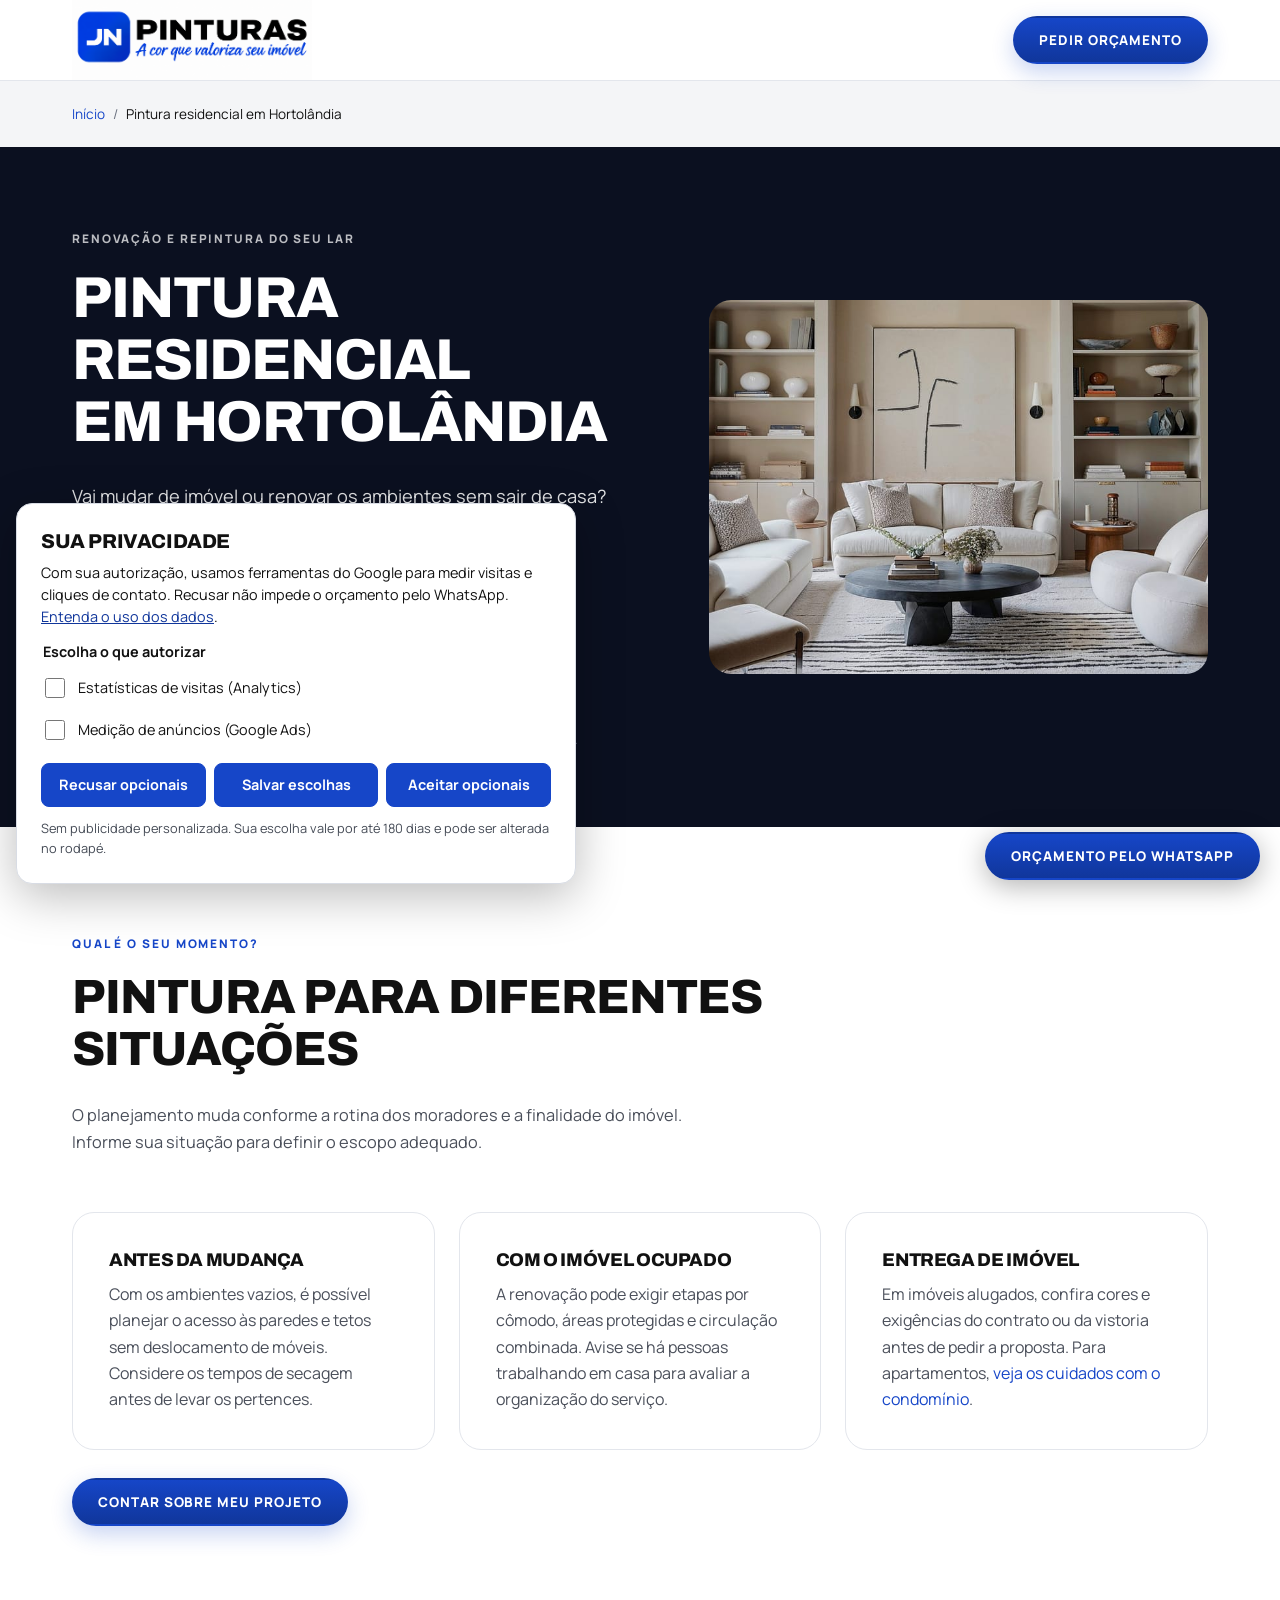
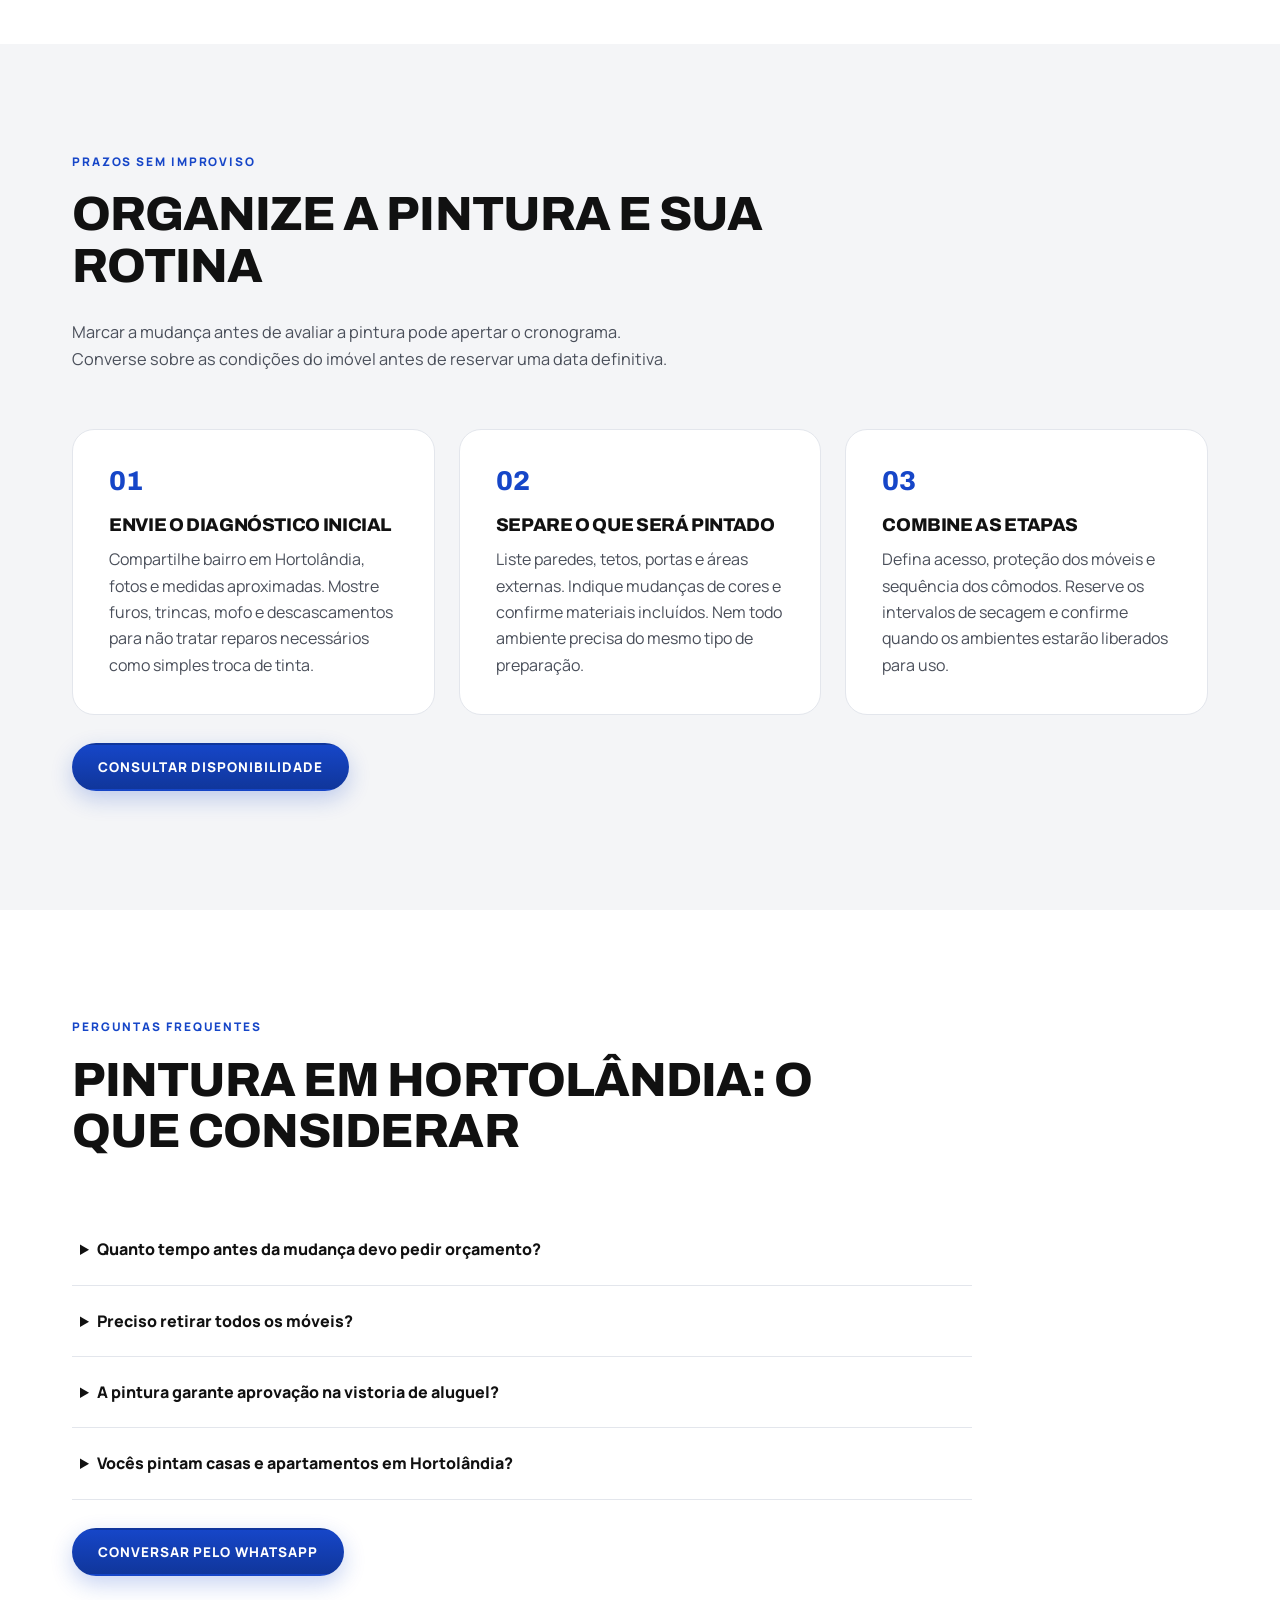
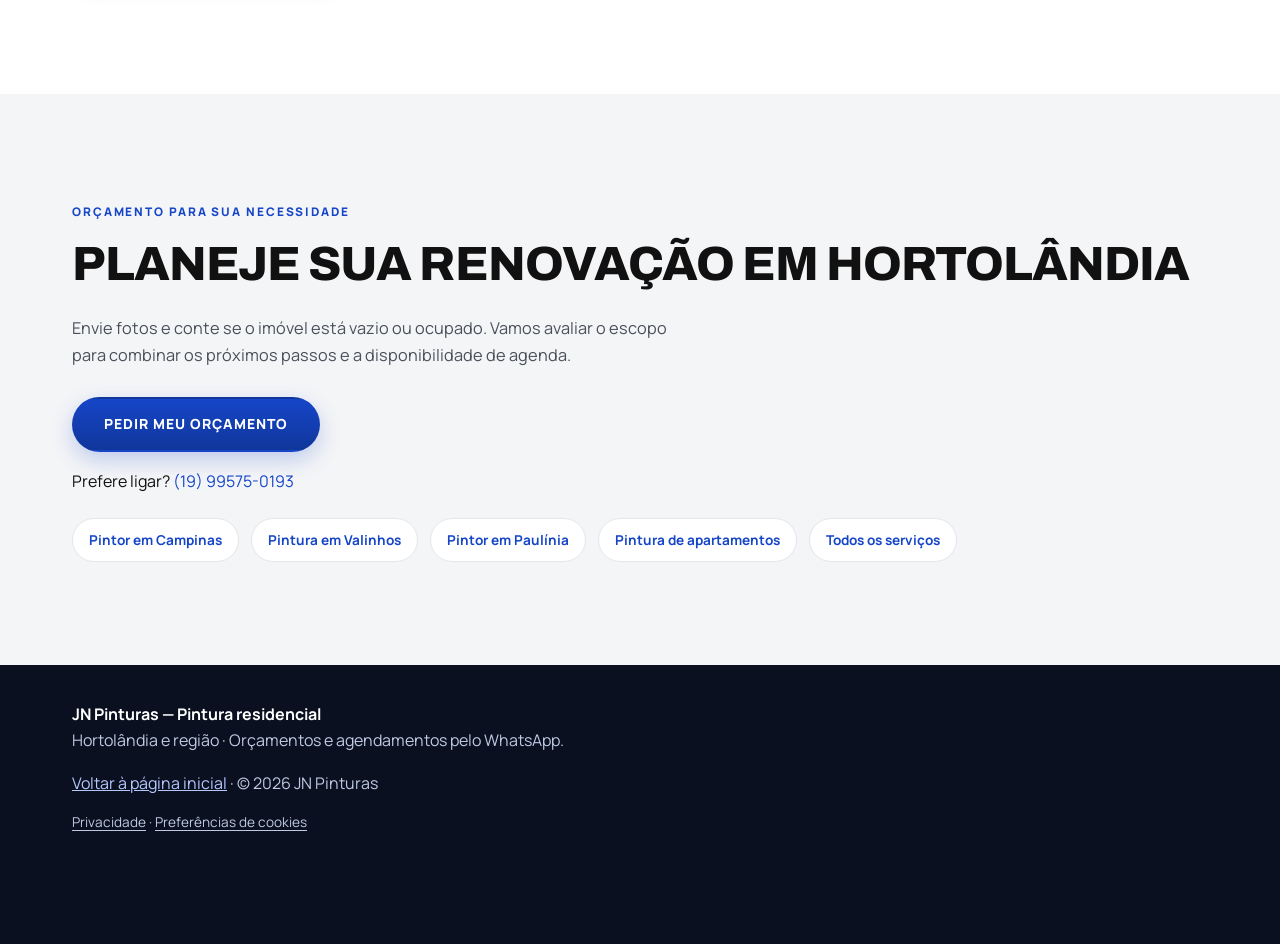
<file: pintura-residencial-hortolandia/index.html>
<!DOCTYPE html>
<html lang="pt-BR">
<head>
<meta charset="UTF-8">
<meta name="viewport" content="width=device-width, initial-scale=1">
<title>Pintura Residencial em Hortolândia | JN Pinturas</title>
<meta name="description" content="Pintura residencial em Hortolândia para renovar casas e apartamentos, antes da mudança ou com o imóvel ocupado. Solicite orçamento à JN Pinturas pelo WhatsApp.">
<meta name="robots" content="index, follow, max-image-preview:large">
<meta name="theme-color" content="#1646C8">
<link rel="canonical" href="https://www.jnpinturas.com.br/pintura-residencial-hortolandia/">
<meta property="og:type" content="website">
<meta property="og:locale" content="pt_BR">
<meta property="og:site_name" content="JN Pinturas">
<meta property="og:title" content="Pintura Residencial em Hortolândia | JN Pinturas">
<meta property="og:description" content="Organize a pintura antes da mudança ou a renovação dos cômodos de sua casa. Peça uma proposta para seu imóvel em Hortolândia.">
<meta property="og:url" content="https://www.jnpinturas.com.br/pintura-residencial-hortolandia/">
<meta property="og:image" content="https://www.jnpinturas.com.br/images/servico-repintura.jpg">
<meta property="og:image:alt" content="Imagem ilustrativa de repintura residencial">
<meta name="twitter:card" content="summary_large_image">
<link rel="icon" href="/images/favicon.svg" type="image/svg+xml">
<link rel="preload" as="image" href="/images/servico-repintura.jpg" fetchpriority="high">
<link rel="preconnect" href="https://fonts.googleapis.com">
<link rel="preconnect" href="https://fonts.gstatic.com" crossorigin>
<link href="https://fonts.googleapis.com/css2?family=Archivo:wght@600;700;800;900&family=Manrope:wght@400;500;600;700;800&display=swap" rel="stylesheet">
<link rel="stylesheet" href="/css/style.css">
<link rel="stylesheet" href="/css/landing.css">
<script type="application/ld+json">
{"@context":"https://schema.org","@graph":[{"@type":"WebPage","@id":"https://www.jnpinturas.com.br/pintura-residencial-hortolandia/#pagina","url":"https://www.jnpinturas.com.br/pintura-residencial-hortolandia/","name":"Pintura Residencial em Hortolândia | JN Pinturas","inLanguage":"pt-BR","isPartOf":{"@id":"https://www.jnpinturas.com.br/#site"},"mainEntity":{"@id":"https://www.jnpinturas.com.br/pintura-residencial-hortolandia/#servico"},"breadcrumb":{"@id":"https://www.jnpinturas.com.br/pintura-residencial-hortolandia/#breadcrumb"}},{"@type":"Service","@id":"https://www.jnpinturas.com.br/pintura-residencial-hortolandia/#servico","name":"Pintura residencial em Hortolândia","serviceType":"Pintura de casas e apartamentos","areaServed":{"@type":"City","name":"Hortolândia","containedInPlace":{"@type":"State","name":"São Paulo"}},"provider":{"@type":"HousePainter","@id":"https://www.jnpinturas.com.br/#empresa","name":"JN Pinturas","url":"https://www.jnpinturas.com.br/","telephone":"+5519995750193"}},{"@type":"BreadcrumbList","@id":"https://www.jnpinturas.com.br/pintura-residencial-hortolandia/#breadcrumb","itemListElement":[{"@type":"ListItem","position":1,"name":"Início","item":"https://www.jnpinturas.com.br/"},{"@type":"ListItem","position":2,"name":"Pintura residencial em Hortolândia","item":"https://www.jnpinturas.com.br/pintura-residencial-hortolandia/"}]}]}
</script>
<script src="/js/main.js" defer></script>
</head>
<body>
<a class="skip-link" href="#conteudo">Ir para o conteúdo</a>
<header class="site-header"><div class="container header-inner">
<a class="logo" href="/" aria-label="JN Pinturas — página inicial"><img class="logo-image" src="/images/logo-jn-pinturas.jpg" alt="JN Pinturas — A cor que valoriza seu imóvel" width="1024" height="341" decoding="async"></a>
<a class="btn btn-primary wa-link" href="https://wa.me/5519995750193?text=Pintura%20em%20Hortol%C3%A2ndia" data-text="Olá! Quero um orçamento de pintura residencial em Hortolândia. Bairro: ___." target="_blank" rel="noopener noreferrer">Pedir orçamento</a>
</div></header>
<main id="conteudo">
<nav class="landing-breadcrumb" aria-label="Você está em"><ol class="container"><li><a href="/">Início</a></li><li aria-current="page">Pintura residencial em Hortolândia</li></ol></nav>
<section class="landing-hero"><div class="container landing-hero-grid"><div>
<p class="eyebrow eyebrow-light">Renovação e repintura do seu lar</p>
<h1>Pintura residencial em Hortolândia</h1>
<p class="hero-sub">Vai mudar de imóvel ou renovar os ambientes sem sair de casa? Planeje com a JN Pinturas a pintura de paredes e tetos, a preparação das superfícies e a sequência do serviço.</p>
<div class="hero-actions"><a class="btn btn-primary btn-lg wa-link" href="https://wa.me/5519995750193?text=Quero%20or%C3%A7amento%20em%20Hortol%C3%A2ndia" data-text="Olá! Quero orçamento de pintura em Hortolândia. Bairro: ___. O imóvel está ocupado ou vazio: ___. Data desejada: ___." target="_blank" rel="noopener noreferrer">Solicitar orçamento pelo WhatsApp</a><a class="btn btn-ghost" href="#servicos">Ver possibilidades</a></div>
<p class="landing-note">A data de execução depende da avaliação, dos produtos utilizados e da agenda.</p>
</div><figure><img src="/images/servico-repintura.jpg" width="1024" height="1024" alt="Imagem ilustrativa de renovação de pintura residencial" fetchpriority="high" decoding="async"></figure></div></section>
<section class="section section-light" id="servicos"><div class="container">
<header class="section-head"><p class="eyebrow">Qual é o seu momento?</p><h2 class="section-title">Pintura para diferentes situações</h2><p class="section-text">O planejamento muda conforme a rotina dos moradores e a finalidade do imóvel. Informe sua situação para definir o escopo adequado.</p></header>
<div class="landing-grid"><article class="local-card"><h3>Antes da mudança</h3><p>Com os ambientes vazios, é possível planejar o acesso às paredes e tetos sem deslocamento de móveis. Considere os tempos de secagem antes de levar os pertences.</p></article><article class="local-card"><h3>Com o imóvel ocupado</h3><p>A renovação pode exigir etapas por cômodo, áreas protegidas e circulação combinada. Avise se há pessoas trabalhando em casa para avaliar a organização do serviço.</p></article><article class="local-card"><h3>Entrega de imóvel</h3><p>Em imóveis alugados, confira cores e exigências do contrato ou da vistoria antes de pedir a proposta. Para apartamentos, <a href="/pintura-de-apartamentos/">veja os cuidados com o condomínio</a>.</p></article></div>
<p class="landing-inline-cta"><a class="btn btn-primary wa-link" href="https://wa.me/5519995750193?text=Planejar%20renova%C3%A7%C3%A3o%20em%20Hortol%C3%A2ndia" data-text="Olá! Quero renovar meu imóvel em Hortolândia. Minha situação é: mudança / imóvel ocupado / entrega de chaves. Podemos avaliar?" target="_blank" rel="noopener noreferrer">Contar sobre meu projeto</a></p>
</div></section>
<section class="section section-gray" id="planejamento"><div class="container">
<header class="section-head"><p class="eyebrow">Prazos sem improviso</p><h2 class="section-title">Organize a pintura e sua rotina</h2><p class="section-text">Marcar a mudança antes de avaliar a pintura pode apertar o cronograma. Converse sobre as condições do imóvel antes de reservar uma data definitiva.</p></header>
<div class="landing-grid landing-steps"><article class="local-card"><h3>Envie o diagnóstico inicial</h3><p>Compartilhe bairro em Hortolândia, fotos e medidas aproximadas. Mostre furos, trincas, mofo e descascamentos para não tratar reparos necessários como simples troca de tinta.</p></article><article class="local-card"><h3>Separe o que será pintado</h3><p>Liste paredes, tetos, portas e áreas externas. Indique mudanças de cores e confirme materiais incluídos. Nem todo ambiente precisa do mesmo tipo de preparação.</p></article><article class="local-card"><h3>Combine as etapas</h3><p>Defina acesso, proteção dos móveis e sequência dos cômodos. Reserve os intervalos de secagem e confirme quando os ambientes estarão liberados para uso.</p></article></div>
<p class="landing-inline-cta"><a class="btn btn-primary wa-link" href="https://wa.me/5519995750193?text=Consultar%20prazo%20em%20Hortol%C3%A2ndia" data-text="Olá! Preciso de pintura em Hortolândia e gostaria de avaliar prazo e disponibilidade. Minha data desejada é: ___." target="_blank" rel="noopener noreferrer">Consultar disponibilidade</a></p>
</div></section>
<section class="section section-light" id="duvidas"><div class="container">
<header class="section-head"><p class="eyebrow">Perguntas frequentes</p><h2 class="section-title">Pintura em Hortolândia: o que considerar</h2></header>
<div class="faq-list"><details><summary>Quanto tempo antes da mudança devo pedir orçamento?</summary><p>Peça assim que souber quais ambientes precisam de pintura. O prazo depende dos reparos, da área, dos produtos e da agenda. Informe a data prevista da mudança para verificar a viabilidade, sem assumir um prazo fixo.</p></details><details><summary>Preciso retirar todos os móveis?</summary><p>Isso depende do espaço e do acesso às superfícies. Informe o volume de móveis e combine quem fará o deslocamento e como ocorrerá a proteção. Objetos pessoais e itens frágeis devem ser considerados no planejamento.</p></details><details><summary>A pintura garante aprovação na vistoria de aluguel?</summary><p>Não é possível garantir aprovação sem conhecer os critérios. Verifique o contrato, a vistoria inicial e as orientações da imobiliária. Compartilhe essas exigências para que o orçamento descreva as superfícies, cores e acabamentos solicitados.</p></details><details><summary>Vocês pintam casas e apartamentos em Hortolândia?</summary><p>As propostas de pintura residencial contemplam casas e apartamentos, conforme avaliação do projeto. Informe bairro, condições do imóvel e restrições de acesso para confirmar disponibilidade e os próximos passos.</p></details></div>
<p class="landing-inline-cta"><a class="btn btn-primary wa-link" href="https://wa.me/5519995750193?text=D%C3%BAvida%20sobre%20pintura%20em%20Hortol%C3%A2ndia" data-text="Olá! Tenho uma dúvida sobre pintura residencial em Hortolândia: ___." target="_blank" rel="noopener noreferrer">Conversar pelo WhatsApp</a></p>
</div></section>
<section class="section section-gray" id="contato"><div class="container"><p class="eyebrow">Orçamento para sua necessidade</p><h2 class="section-title">Planeje sua renovação em Hortolândia</h2><p class="section-text">Envie fotos e conte se o imóvel está vazio ou ocupado. Vamos avaliar o escopo para combinar os próximos passos e a disponibilidade de agenda.</p><p class="landing-inline-cta"><a class="btn btn-primary btn-lg wa-link" href="https://wa.me/5519995750193?text=Solicitar%20or%C3%A7amento%20em%20Hortol%C3%A2ndia" data-text="Olá! Vim pela página Pintura Residencial em Hortolândia. Bairro: ___. Ambientes: ___. Data desejada: ___." target="_blank" rel="noopener noreferrer">Pedir meu orçamento</a></p><p>Prefere ligar? <a href="tel:+5519995750193">(19) 99575-0193</a></p>
<nav aria-label="Outros serviços e cidades"><div class="landing-related"><a href="/pintor-em-campinas/">Pintor em Campinas</a><a href="/pintura-residencial-valinhos/">Pintura em Valinhos</a><a href="/pintor-em-paulinia/">Pintor em Paulínia</a><a href="/pintura-de-apartamentos/">Pintura de apartamentos</a><a href="/#servicos">Todos os serviços</a></div></nav></div></section>
</main>
<footer class="landing-footer"><div class="container"><p><strong>JN Pinturas — Pintura residencial</strong><br>Hortolândia e região · Orçamentos e agendamentos pelo WhatsApp.</p><p><a href="/">Voltar à página inicial</a> · © <span id="anoAtual">2026</span> JN Pinturas</p></div></footer>
<a class="btn btn-primary landing-quick-contact wa-link" href="https://wa.me/5519995750193?text=Or%C3%A7amento%20em%20Hortol%C3%A2ndia" data-text="Olá! Quero um orçamento de pintura residencial em Hortolândia." target="_blank" rel="noopener noreferrer" aria-label="Solicitar orçamento de pintura em Hortolândia pelo WhatsApp">Orçamento pelo WhatsApp</a>
</body>
</html>
</file>
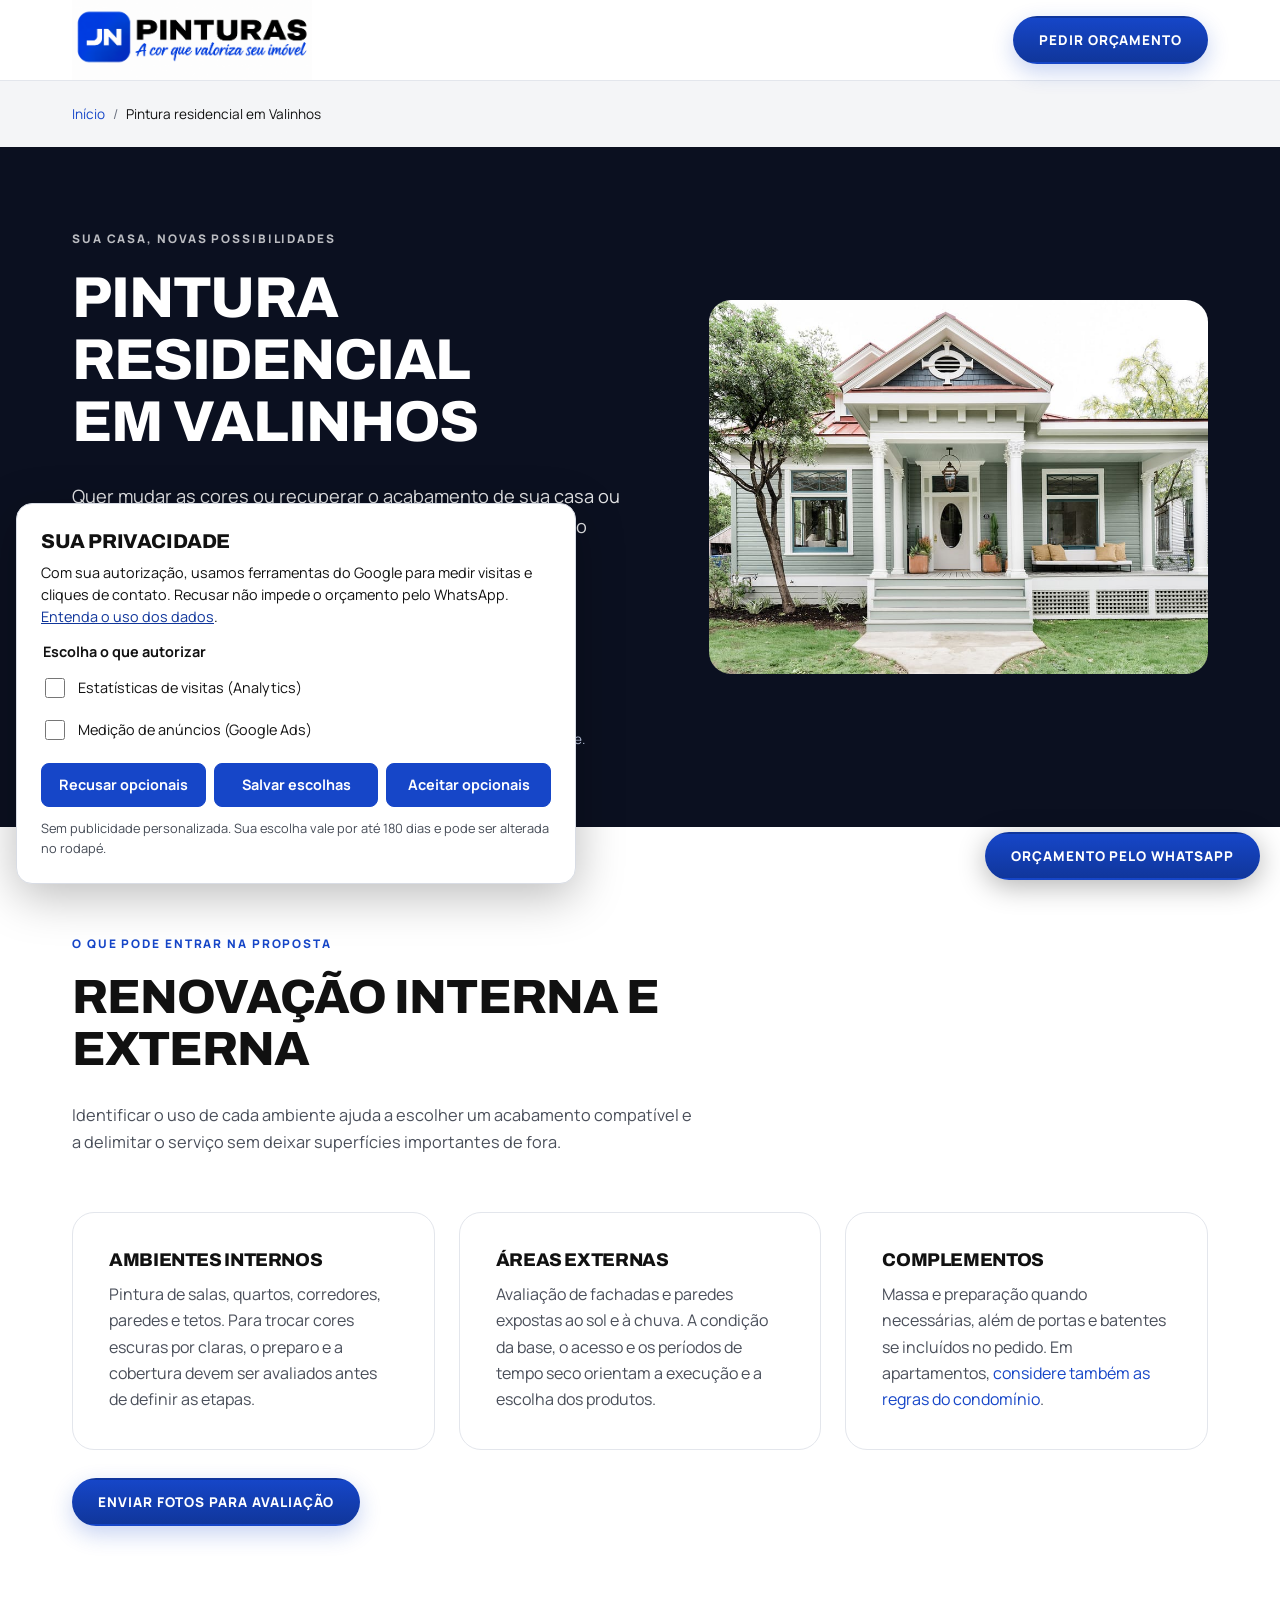
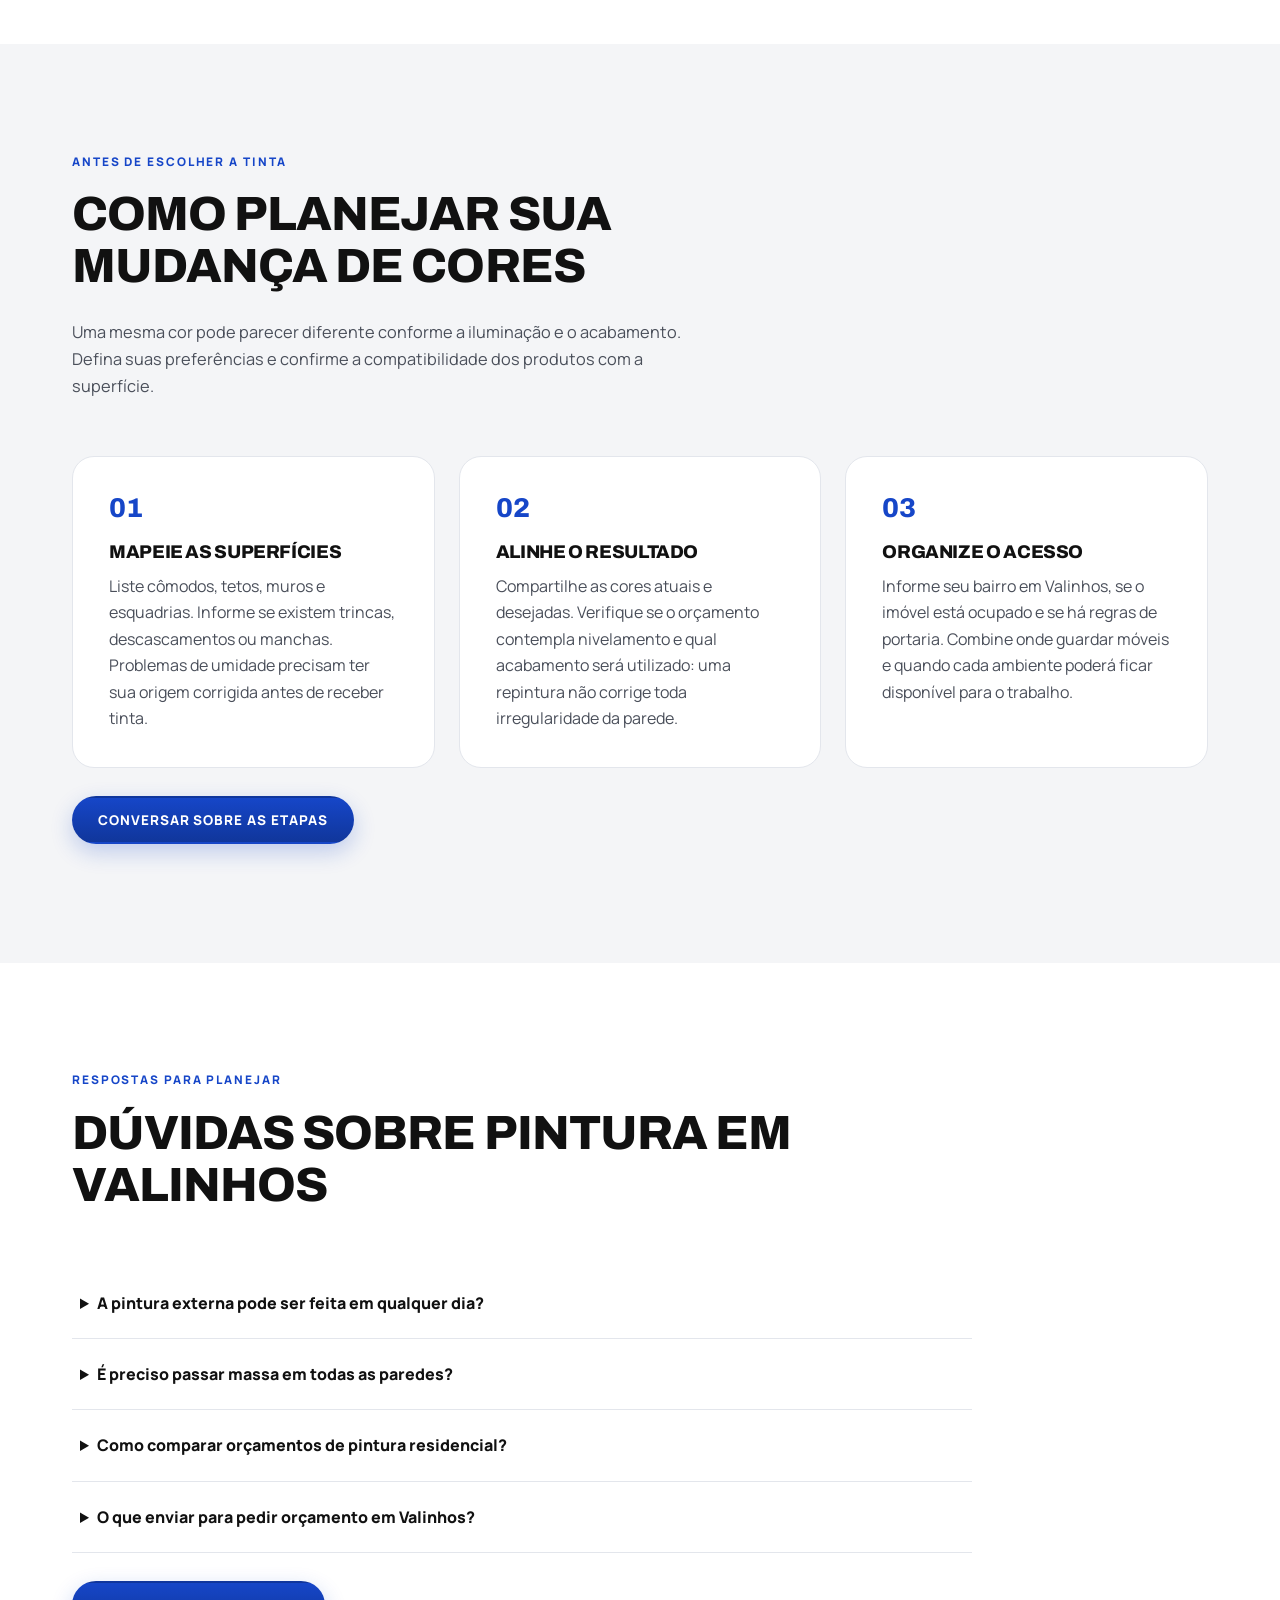
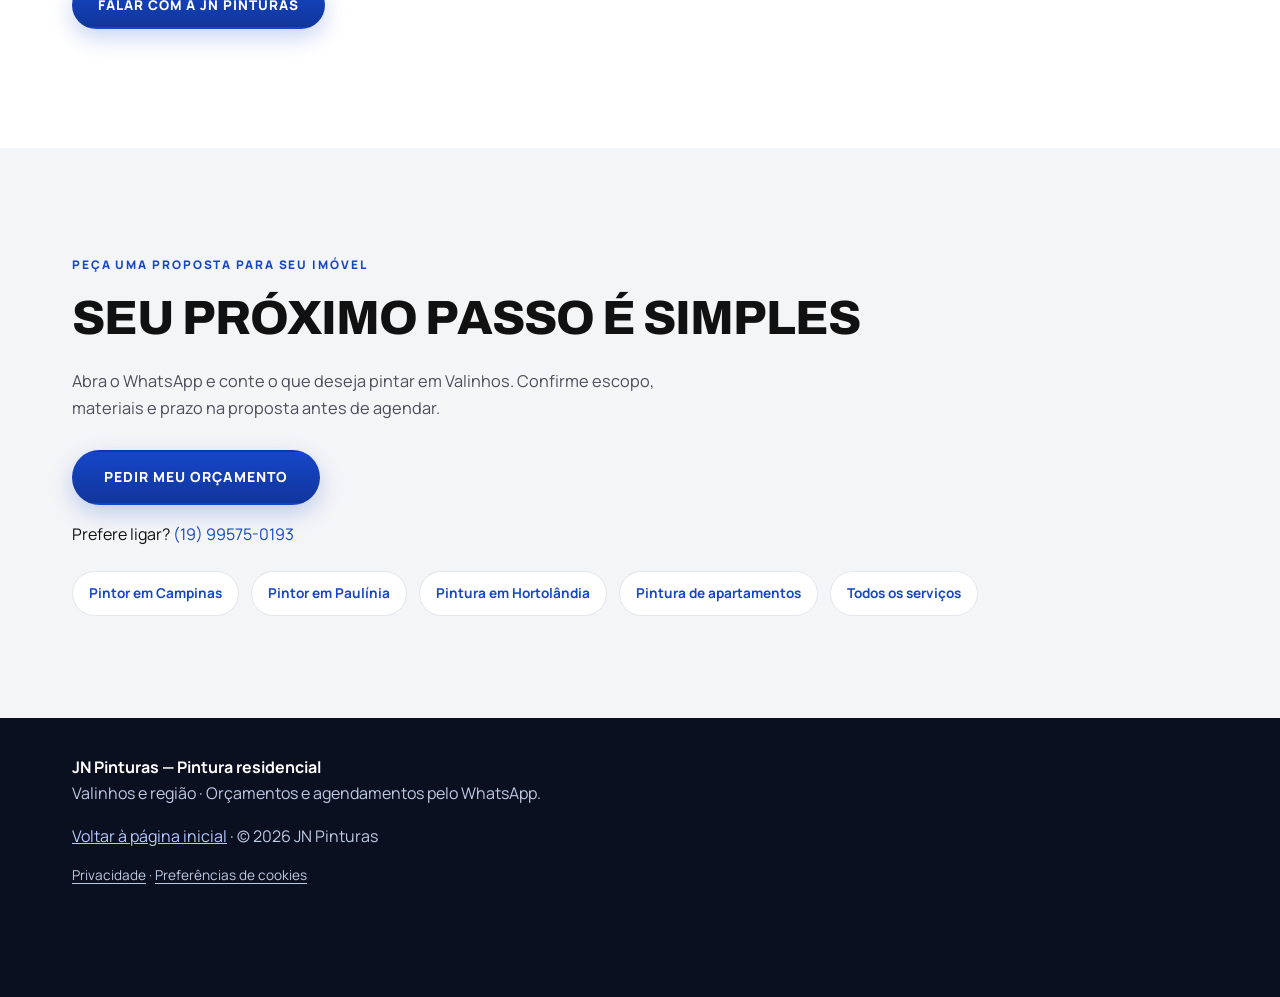
<file: pintura-residencial-valinhos/index.html>
<!DOCTYPE html>
<html lang="pt-BR">
<head>
<meta charset="UTF-8">
<meta name="viewport" content="width=device-width, initial-scale=1">
<title>Pintura Residencial em Valinhos | JN Pinturas</title>
<meta name="description" content="Pintura residencial em Valinhos para casas e apartamentos. Planeje a preparação das paredes, a troca de cores e o acabamento. Peça orçamento pelo WhatsApp.">
<meta name="robots" content="index, follow, max-image-preview:large">
<meta name="theme-color" content="#1646C8">
<link rel="canonical" href="https://www.jnpinturas.com.br/pintura-residencial-valinhos/">
<meta property="og:type" content="website">
<meta property="og:locale" content="pt_BR">
<meta property="og:site_name" content="JN Pinturas">
<meta property="og:title" content="Pintura Residencial em Valinhos | JN Pinturas">
<meta property="og:description" content="Da escolha das superfícies à troca de cores: solicite uma proposta de pintura para seu imóvel em Valinhos.">
<meta property="og:url" content="https://www.jnpinturas.com.br/pintura-residencial-valinhos/">
<meta property="og:image" content="https://www.jnpinturas.com.br/images/servico-casas.jpg">
<meta property="og:image:alt" content="Imagem ilustrativa de pintura residencial">
<meta name="twitter:card" content="summary_large_image">
<link rel="icon" href="/images/favicon.svg" type="image/svg+xml">
<link rel="preload" as="image" href="/images/servico-casas.jpg" fetchpriority="high">
<link rel="preconnect" href="https://fonts.googleapis.com">
<link rel="preconnect" href="https://fonts.gstatic.com" crossorigin>
<link href="https://fonts.googleapis.com/css2?family=Archivo:wght@600;700;800;900&family=Manrope:wght@400;500;600;700;800&display=swap" rel="stylesheet">
<link rel="stylesheet" href="/css/style.css">
<link rel="stylesheet" href="/css/landing.css">
<script type="application/ld+json">
{"@context":"https://schema.org","@graph":[{"@type":"WebPage","@id":"https://www.jnpinturas.com.br/pintura-residencial-valinhos/#pagina","url":"https://www.jnpinturas.com.br/pintura-residencial-valinhos/","name":"Pintura Residencial em Valinhos | JN Pinturas","inLanguage":"pt-BR","isPartOf":{"@id":"https://www.jnpinturas.com.br/#site"},"mainEntity":{"@id":"https://www.jnpinturas.com.br/pintura-residencial-valinhos/#servico"},"breadcrumb":{"@id":"https://www.jnpinturas.com.br/pintura-residencial-valinhos/#breadcrumb"}},{"@type":"Service","@id":"https://www.jnpinturas.com.br/pintura-residencial-valinhos/#servico","name":"Pintura residencial em Valinhos","serviceType":"Pintura residencial interna e externa","areaServed":{"@type":"City","name":"Valinhos","containedInPlace":{"@type":"State","name":"São Paulo"}},"provider":{"@type":"HousePainter","@id":"https://www.jnpinturas.com.br/#empresa","name":"JN Pinturas","url":"https://www.jnpinturas.com.br/","telephone":"+5519995750193"}},{"@type":"BreadcrumbList","@id":"https://www.jnpinturas.com.br/pintura-residencial-valinhos/#breadcrumb","itemListElement":[{"@type":"ListItem","position":1,"name":"Início","item":"https://www.jnpinturas.com.br/"},{"@type":"ListItem","position":2,"name":"Pintura residencial em Valinhos","item":"https://www.jnpinturas.com.br/pintura-residencial-valinhos/"}]}]}
</script>
<script src="/js/main.js" defer></script>
</head>
<body>
<a class="skip-link" href="#conteudo">Ir para o conteúdo</a>
<header class="site-header"><div class="container header-inner">
<a class="logo" href="/" aria-label="JN Pinturas — página inicial"><img class="logo-image" src="/images/logo-jn-pinturas.jpg" alt="JN Pinturas — A cor que valoriza seu imóvel" width="1024" height="341" decoding="async"></a>
<a class="btn btn-primary wa-link" href="https://wa.me/5519995750193?text=Pintura%20em%20Valinhos" data-text="Olá! Gostaria de um orçamento de pintura residencial em Valinhos. Bairro: ___." target="_blank" rel="noopener noreferrer">Pedir orçamento</a>
</div></header>
<main id="conteudo">
<nav class="landing-breadcrumb" aria-label="Você está em"><ol class="container"><li><a href="/">Início</a></li><li aria-current="page">Pintura residencial em Valinhos</li></ol></nav>
<section class="landing-hero"><div class="container landing-hero-grid"><div>
<p class="eyebrow eyebrow-light">Sua casa, novas possibilidades</p>
<h1>Pintura residencial em Valinhos</h1>
<p class="hero-sub">Quer mudar as cores ou recuperar o acabamento de sua casa ou apartamento? A JN Pinturas avalia as superfícies e organiza o serviço conforme o que seu imóvel em Valinhos precisa.</p>
<div class="hero-actions"><a class="btn btn-primary btn-lg wa-link" href="https://wa.me/5519995750193?text=Quero%20um%20or%C3%A7amento%20em%20Valinhos" data-text="Olá! Quero um orçamento de pintura residencial em Valinhos. Bairro: ___. Pintura interna ou externa: ___." target="_blank" rel="noopener noreferrer">Solicitar orçamento pelo WhatsApp</a><a class="btn btn-ghost" href="#servicos">Planejar minha pintura</a></div>
<p class="landing-note">Atendimento e prazo conforme localização, avaliação do imóvel e disponibilidade.</p>
</div><figure><img src="/images/servico-casas.jpg" width="1024" height="1024" alt="Imagem ilustrativa de casa com pintura residencial" fetchpriority="high" decoding="async"></figure></div></section>
<section class="section section-light" id="servicos"><div class="container">
<header class="section-head"><p class="eyebrow">O que pode entrar na proposta</p><h2 class="section-title">Renovação interna e externa</h2><p class="section-text">Identificar o uso de cada ambiente ajuda a escolher um acabamento compatível e a delimitar o serviço sem deixar superfícies importantes de fora.</p></header>
<div class="landing-grid"><article class="local-card"><h3>Ambientes internos</h3><p>Pintura de salas, quartos, corredores, paredes e tetos. Para trocar cores escuras por claras, o preparo e a cobertura devem ser avaliados antes de definir as etapas.</p></article><article class="local-card"><h3>Áreas externas</h3><p>Avaliação de fachadas e paredes expostas ao sol e à chuva. A condição da base, o acesso e os períodos de tempo seco orientam a execução e a escolha dos produtos.</p></article><article class="local-card"><h3>Complementos</h3><p>Massa e preparação quando necessárias, além de portas e batentes se incluídos no pedido. Em apartamentos, <a href="/pintura-de-apartamentos/">considere também as regras do condomínio</a>.</p></article></div>
<p class="landing-inline-cta"><a class="btn btn-primary wa-link" href="https://wa.me/5519995750193?text=Quero%20enviar%20fotos%20do%20im%C3%B3vel%20em%20Valinhos" data-text="Olá! Posso enviar fotos do meu imóvel em Valinhos para avaliar a pintura?" target="_blank" rel="noopener noreferrer">Enviar fotos para avaliação</a></p>
</div></section>
<section class="section section-gray" id="planejamento"><div class="container">
<header class="section-head"><p class="eyebrow">Antes de escolher a tinta</p><h2 class="section-title">Como planejar sua mudança de cores</h2><p class="section-text">Uma mesma cor pode parecer diferente conforme a iluminação e o acabamento. Defina suas preferências e confirme a compatibilidade dos produtos com a superfície.</p></header>
<div class="landing-grid landing-steps"><article class="local-card"><h3>Mapeie as superfícies</h3><p>Liste cômodos, tetos, muros e esquadrias. Informe se existem trincas, descascamentos ou manchas. Problemas de umidade precisam ter sua origem corrigida antes de receber tinta.</p></article><article class="local-card"><h3>Alinhe o resultado</h3><p>Compartilhe as cores atuais e desejadas. Verifique se o orçamento contempla nivelamento e qual acabamento será utilizado: uma repintura não corrige toda irregularidade da parede.</p></article><article class="local-card"><h3>Organize o acesso</h3><p>Informe seu bairro em Valinhos, se o imóvel está ocupado e se há regras de portaria. Combine onde guardar móveis e quando cada ambiente poderá ficar disponível para o trabalho.</p></article></div>
<p class="landing-inline-cta"><a class="btn btn-primary wa-link" href="https://wa.me/5519995750193?text=Planejar%20pintura%20em%20Valinhos" data-text="Olá! Quero planejar a mudança de cores do meu imóvel em Valinhos. Os ambientes são: ___." target="_blank" rel="noopener noreferrer">Conversar sobre as etapas</a></p>
</div></section>
<section class="section section-light" id="duvidas"><div class="container">
<header class="section-head"><p class="eyebrow">Respostas para planejar</p><h2 class="section-title">Dúvidas sobre pintura em Valinhos</h2></header>
<div class="faq-list"><details><summary>A pintura externa pode ser feita em qualquer dia?</summary><p>Não. Chuva, umidade da superfície, temperatura e intervalos de secagem precisam respeitar as orientações do fabricante. O cronograma de áreas externas pode ser ajustado conforme essas condições.</p></details><details><summary>É preciso passar massa em todas as paredes?</summary><p>Não necessariamente. A escolha depende das imperfeições, do acabamento desejado e da compatibilidade com o local. Massa corrida para interior seco não deve ser tratada como solução universal para áreas externas ou úmidas.</p></details><details><summary>Como comparar orçamentos de pintura residencial?</summary><p>Compare a mesma área, as mesmas superfícies e as etapas incluídas. Verifique materiais, preparação, proteção dos ambientes e prazo. Uma proposta só de mão de obra não deve ser comparada diretamente com outra que inclui tintas e insumos.</p></details><details><summary>O que enviar para pedir orçamento em Valinhos?</summary><p>Envie bairro, fotos, medidas aproximadas, lista de superfícies e data desejada. Informe se o imóvel está ocupado e se há restrições de acesso. Dependendo das condições, pode ser necessária uma visita para definir a proposta.</p></details></div>
<p class="landing-inline-cta"><a class="btn btn-primary wa-link" href="https://wa.me/5519995750193?text=D%C3%BAvida%20sobre%20pintura%20em%20Valinhos" data-text="Olá! Tenho uma dúvida sobre a pintura do meu imóvel em Valinhos: ___." target="_blank" rel="noopener noreferrer">Falar com a JN Pinturas</a></p>
</div></section>
<section class="section section-gray" id="contato"><div class="container"><p class="eyebrow">Peça uma proposta para seu imóvel</p><h2 class="section-title">Seu próximo passo é simples</h2><p class="section-text">Abra o WhatsApp e conte o que deseja pintar em Valinhos. Confirme escopo, materiais e prazo na proposta antes de agendar.</p><p class="landing-inline-cta"><a class="btn btn-primary btn-lg wa-link" href="https://wa.me/5519995750193?text=Solicitar%20or%C3%A7amento%20em%20Valinhos" data-text="Olá! Vim pela página Pintura Residencial em Valinhos. Meu bairro é: ___. Quero pintar: ___." target="_blank" rel="noopener noreferrer">Pedir meu orçamento</a></p><p>Prefere ligar? <a href="tel:+5519995750193">(19) 99575-0193</a></p>
<nav aria-label="Outros serviços e cidades"><div class="landing-related"><a href="/pintor-em-campinas/">Pintor em Campinas</a><a href="/pintor-em-paulinia/">Pintor em Paulínia</a><a href="/pintura-residencial-hortolandia/">Pintura em Hortolândia</a><a href="/pintura-de-apartamentos/">Pintura de apartamentos</a><a href="/#servicos">Todos os serviços</a></div></nav></div></section>
</main>
<footer class="landing-footer"><div class="container"><p><strong>JN Pinturas — Pintura residencial</strong><br>Valinhos e região · Orçamentos e agendamentos pelo WhatsApp.</p><p><a href="/">Voltar à página inicial</a> · © <span id="anoAtual">2026</span> JN Pinturas</p></div></footer>
<a class="btn btn-primary landing-quick-contact wa-link" href="https://wa.me/5519995750193?text=Or%C3%A7amento%20de%20pintura%20em%20Valinhos" data-text="Olá! Quero solicitar um orçamento de pintura em Valinhos." target="_blank" rel="noopener noreferrer" aria-label="Solicitar orçamento de pintura em Valinhos pelo WhatsApp">Orçamento pelo WhatsApp</a>
</body>
</html>
</file>
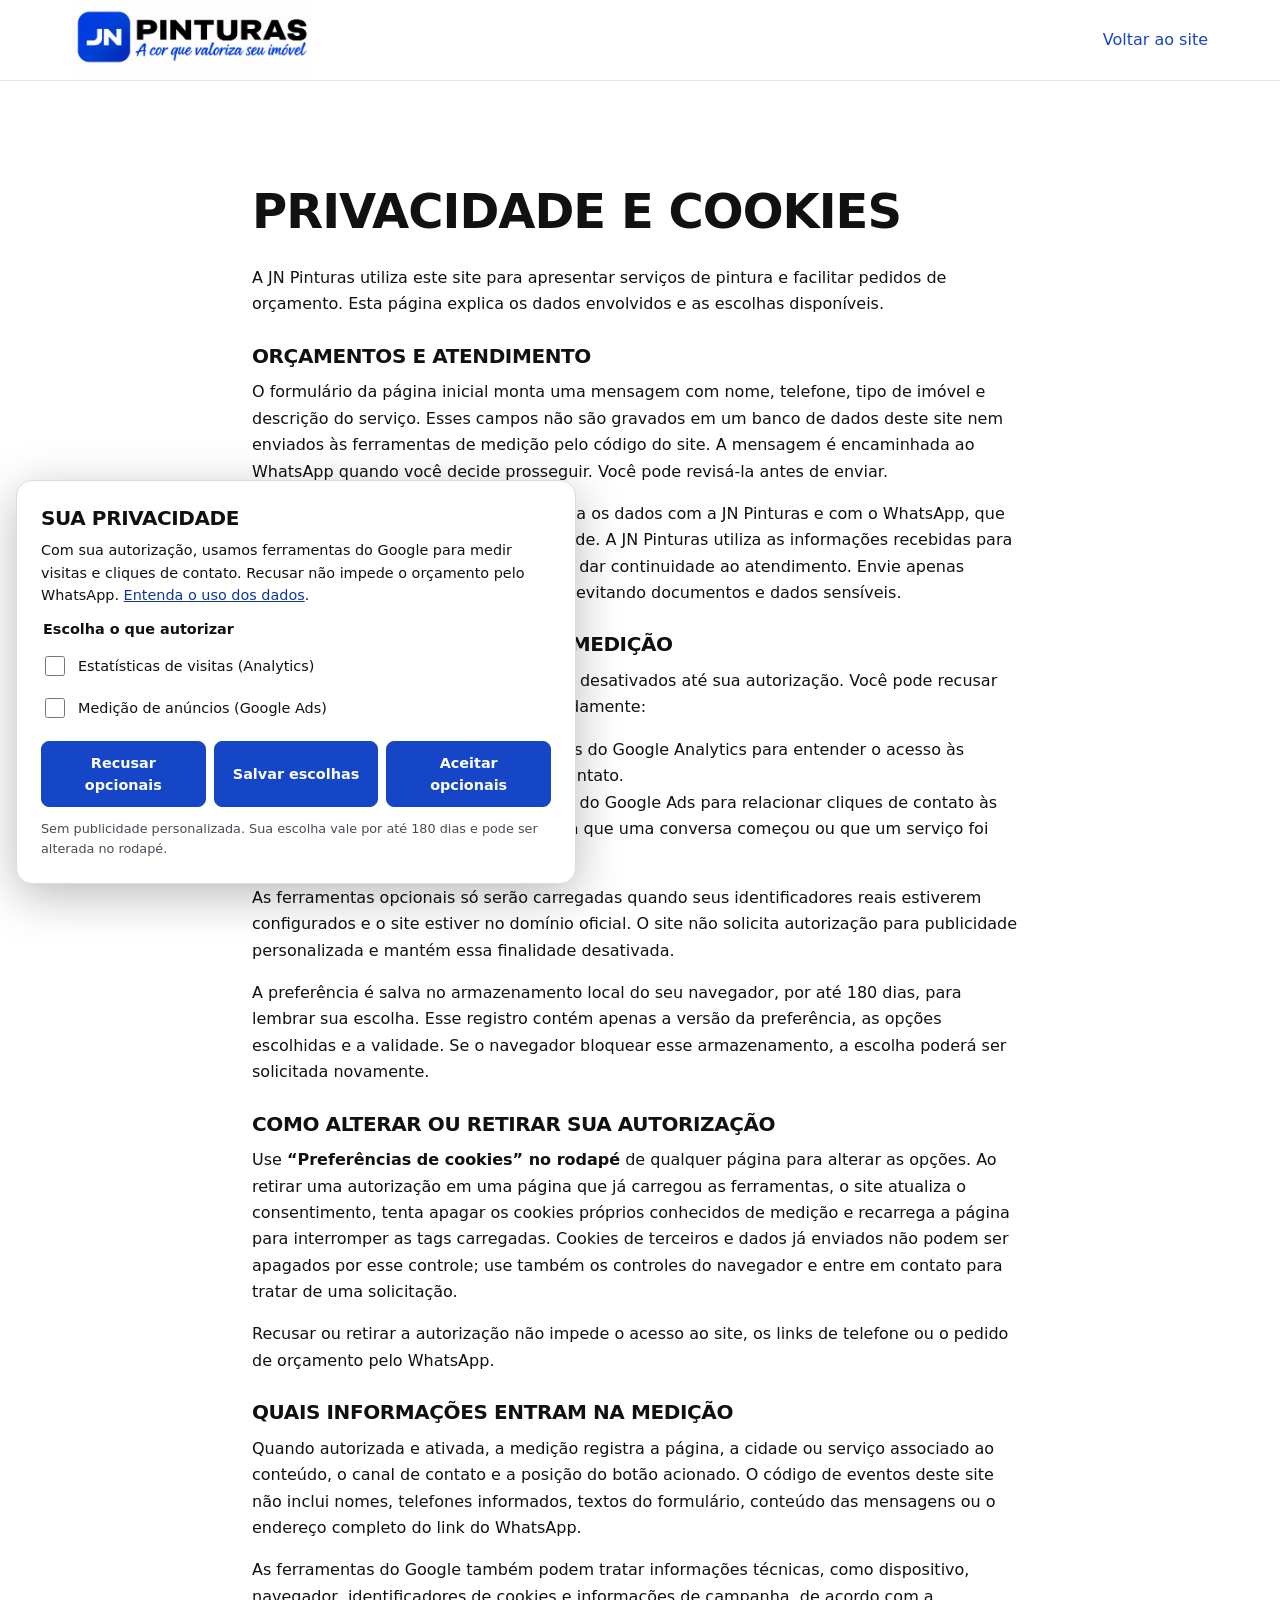
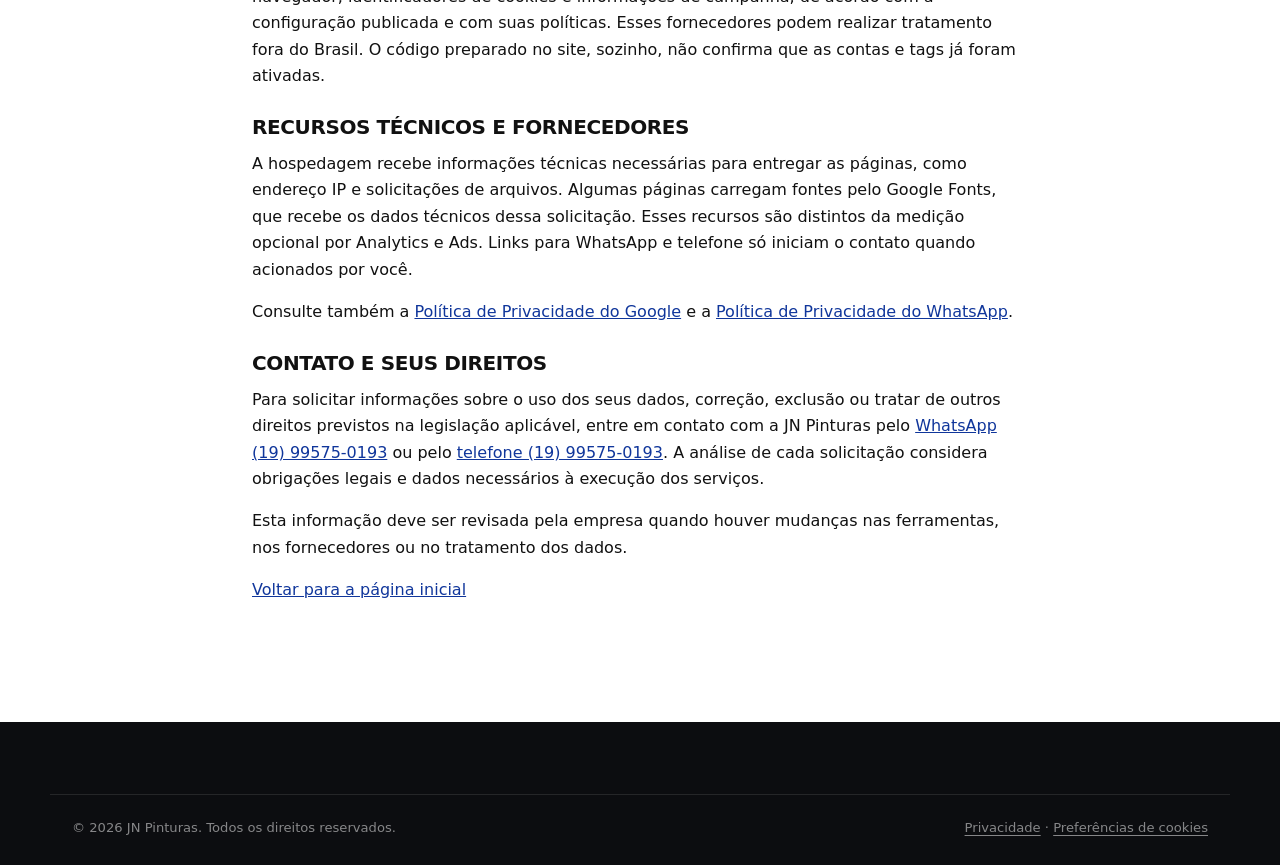
<file: privacidade/index.html>
<!DOCTYPE html>
<html lang="pt-BR">
<head>
<meta charset="UTF-8">
<meta name="viewport" content="width=device-width, initial-scale=1">
<title>Privacidade e cookies | JN Pinturas</title>
<meta name="description" content="Saiba como a JN Pinturas utiliza os dados de contato e como escolher suas preferências de medição de visitas e anúncios.">
<link rel="canonical" href="https://www.jnpinturas.com.br/privacidade/">
<link rel="icon" href="/images/favicon.svg" type="image/svg+xml">
<link rel="stylesheet" href="/css/style.css">
<link rel="stylesheet" href="/css/measurement.css">
<script src="/js/main.js" defer></script>
</head>
<body>
<a class="skip-link" href="#conteudo">Ir para o conteúdo</a>
<header class="site-header"><div class="container header-inner">
<a class="logo" href="/" aria-label="JN Pinturas — página inicial"><img class="logo-image" src="/images/logo-jn-pinturas.jpg" alt="JN Pinturas — A cor que valoriza seu imóvel" width="1024" height="341" decoding="async"></a>
<a href="/">Voltar ao site</a>
</div></header>
<main id="conteudo" class="section section-light">
<article class="container privacy-content">
<h1>Privacidade e cookies</h1>
<p>A JN Pinturas utiliza este site para apresentar serviços de pintura e facilitar pedidos de orçamento. Esta página explica os dados envolvidos e as escolhas disponíveis.</p>
<h2>Orçamentos e atendimento</h2>
<p>O formulário da página inicial monta uma mensagem com nome, telefone, tipo de imóvel e descrição do serviço. Esses campos não são gravados em um banco de dados deste site nem enviados às ferramentas de medição pelo código do site. A mensagem é encaminhada ao WhatsApp quando você decide prosseguir. Você pode revisá-la antes de enviar.</p>
<p>Ao enviar a mensagem, você compartilha os dados com a JN Pinturas e com o WhatsApp, que possui suas próprias regras de privacidade. A JN Pinturas utiliza as informações recebidas para responder ao pedido, avaliar o serviço e dar continuidade ao atendimento. Envie apenas informações necessárias ao orçamento, evitando documentos e dados sensíveis.</p>
<h2>Sua escolha de cookies e medição</h2>
<p>Os recursos opcionais de medição ficam desativados até sua autorização. Você pode recusar todos, aceitar todos ou escolher separadamente:</p>
<ul>
<li><strong>Estatísticas de visitas:</strong> ferramentas do Google Analytics para entender o acesso às páginas e os cliques nos canais de contato.</li>
<li><strong>Medição de anúncios:</strong> ferramentas do Google Ads para relacionar cliques de contato às campanhas. Um clique não comprova que uma conversa começou ou que um serviço foi contratado.</li>
</ul>
<p>As ferramentas opcionais só serão carregadas quando seus identificadores reais estiverem configurados e o site estiver no domínio oficial. O site não solicita autorização para publicidade personalizada e mantém essa finalidade desativada.</p>
<p>A preferência é salva no armazenamento local do seu navegador, por até 180 dias, para lembrar sua escolha. Esse registro contém apenas a versão da preferência, as opções escolhidas e a validade. Se o navegador bloquear esse armazenamento, a escolha poderá ser solicitada novamente.</p>
<h2>Como alterar ou retirar sua autorização</h2>
<p>Use <strong>“Preferências de cookies” no rodapé</strong> de qualquer página para alterar as opções. Ao retirar uma autorização em uma página que já carregou as ferramentas, o site atualiza o consentimento, tenta apagar os cookies próprios conhecidos de medição e recarrega a página para interromper as tags carregadas. Cookies de terceiros e dados já enviados não podem ser apagados por esse controle; use também os controles do navegador e entre em contato para tratar de uma solicitação.</p>
<p>Recusar ou retirar a autorização não impede o acesso ao site, os links de telefone ou o pedido de orçamento pelo WhatsApp.</p>
<h2>Quais informações entram na medição</h2>
<p>Quando autorizada e ativada, a medição registra a página, a cidade ou serviço associado ao conteúdo, o canal de contato e a posição do botão acionado. O código de eventos deste site não inclui nomes, telefones informados, textos do formulário, conteúdo das mensagens ou o endereço completo do link do WhatsApp.</p>
<p>As ferramentas do Google também podem tratar informações técnicas, como dispositivo, navegador, identificadores de cookies e informações de campanha, de acordo com a configuração publicada e com suas políticas. Esses fornecedores podem realizar tratamento fora do Brasil. O código preparado no site, sozinho, não confirma que as contas e tags já foram ativadas.</p>
<h2>Recursos técnicos e fornecedores</h2>
<p>A hospedagem recebe informações técnicas necessárias para entregar as páginas, como endereço IP e solicitações de arquivos. Algumas páginas carregam fontes pelo Google Fonts, que recebe os dados técnicos dessa solicitação. Esses recursos são distintos da medição opcional por Analytics e Ads. Links para WhatsApp e telefone só iniciam o contato quando acionados por você.</p>
<p>Consulte também a <a href="https://policies.google.com/privacy" target="_blank" rel="noopener noreferrer">Política de Privacidade do Google</a> e a <a href="https://www.whatsapp.com/legal/privacy-policy" target="_blank" rel="noopener noreferrer">Política de Privacidade do WhatsApp</a>.</p>
<h2>Contato e seus direitos</h2>
<p>Para solicitar informações sobre o uso dos seus dados, correção, exclusão ou tratar de outros direitos previstos na legislação aplicável, entre em contato com a JN Pinturas pelo <a href="https://wa.me/5519995750193" target="_blank" rel="noopener noreferrer">WhatsApp (19) 99575-0193</a> ou pelo <a href="tel:+5519995750193">telefone (19) 99575-0193</a>. A análise de cada solicitação considera obrigações legais e dados necessários à execução dos serviços.</p>
<p>Esta informação deve ser revisada pela empresa quando houver mudanças nas ferramentas, nos fornecedores ou no tratamento dos dados.</p>
<p><a href="/">Voltar para a página inicial</a></p>
</article>
</main>
<footer class="site-footer"><div class="container footer-bottom"><p>© <span id="anoAtual">2026</span> JN Pinturas. Todos os direitos reservados.</p></div></footer>
</body>
</html>
</file>
<file: css/style.css>
/* ============================================================
   JN PINTURAS — Landing page
   Paleta: branco #FFFFFF | preto #111111 | azul royal #1646C8
           azul escuro #10369B | cinza claro #F4F5F7
   ============================================================ */

/* ---------- Tokens ---------- */
:root {
  --white: #FFFFFF;
  --black: #111111;
  --blue: #1646C8;
  --blue-dark: #10369B;
  --blue-soft: #E8EDFB;
  --gray: #F4F5F7;
  --gray-line: #E3E6EC;
  --ink: #111111;
  --ink-70: #4A4F5A;
  --ink-55: #6B7280;

  --radius-sm: 10px;
  --radius: 16px;
  --radius-lg: 22px;

  --shadow-sm: 0 2px 10px rgba(17, 17, 17, .06);
  --shadow: 0 10px 30px rgba(17, 17, 17, .09);
  --shadow-blue: 0 14px 34px rgba(22, 70, 200, .28);

  --font-display: "Archivo", "Segoe UI", system-ui, -apple-system, sans-serif;
  --font-body: "Manrope", "Segoe UI", system-ui, -apple-system, sans-serif;

  --container: 1180px;
  --header-h: 76px;
  --transition: .28s cubic-bezier(.4, .1, .2, 1);
}

/* ---------- Reset ---------- */
*, *::before, *::after { box-sizing: border-box; }

html {
  scroll-behavior: smooth;
  scroll-padding-top: calc(var(--header-h) + 12px);
  -webkit-text-size-adjust: 100%;
  /* impede que o drawer móvel fora da tela gere scroll horizontal */
  overflow-x: hidden;
  overflow-x: clip;
}

body {
  margin: 0;
  font-family: var(--font-body);
  font-size: 16px;
  line-height: 1.65;
  color: var(--ink);
  background: var(--white);
  -webkit-font-smoothing: antialiased;
  overflow-x: hidden;
}

body.is-locked { overflow: hidden; }

img { max-width: 100%; height: auto; display: block; border: 0; }
svg { display: block; }

h1, h2, h3, h4 {
  font-family: var(--font-display);
  font-weight: 800;
  line-height: 1.08;
  letter-spacing: -.02em;
  text-transform: uppercase;
  margin: 0 0 .5em;
}

p { margin: 0 0 1em; }
ul, ol { margin: 0; padding: 0; list-style: none; }

a { color: var(--blue); text-decoration: none; transition: color var(--transition); }
a:hover { color: var(--blue-dark); }

button { font: inherit; cursor: pointer; }

:focus-visible {
  outline: 3px solid var(--blue);
  outline-offset: 3px;
  border-radius: 6px;
}

.container {
  width: 100%;
  max-width: var(--container);
  margin: 0 auto;
  padding: 0 22px;
}

.skip-link {
  position: absolute;
  left: 12px;
  top: -60px;
  z-index: 999;
  background: var(--blue);
  color: #fff;
  padding: 12px 18px;
  border-radius: 0 0 10px 10px;
  font-weight: 700;
  transition: top var(--transition);
}
.skip-link:focus { top: 0; color: #fff; }

/* ---------- Tipografia auxiliar ---------- */
.eyebrow {
  display: inline-flex;
  align-items: center;
  gap: 9px;
  font-family: var(--font-body);
  font-size: .74rem;
  font-weight: 800;
  letter-spacing: .16em;
  text-transform: uppercase;
  color: var(--blue);
  margin: 0 0 18px;
}
.eyebrow .dot {
  width: 7px;
  height: 7px;
  border-radius: 50%;
  background: var(--blue);
  flex: 0 0 auto;
}
.eyebrow-light { color: rgba(255, 255, 255, .72); }
.eyebrow-light .dot { background: var(--white); }

.section-title {
  font-size: clamp(1.75rem, 4.6vw, 3rem);
  color: var(--ink);
}
.section-text {
  max-width: 62ch;
  color: var(--ink-70);
  font-size: 1.02rem;
  margin-bottom: 0;
}

/* ---------- Atendimento local e dúvidas ---------- */
.local-services-grid {
  display: grid;
  grid-template-columns: repeat(2, minmax(0, 1fr));
  gap: 24px;
}
.local-card {
  padding: clamp(24px, 4vw, 36px);
  background: var(--white);
  border: 1px solid var(--gray-line);
  border-radius: var(--radius-lg);
}
.local-card h3 { font-size: clamp(1.3rem, 3vw, 1.7rem); }
.local-card p { color: var(--ink-70); }
.local-card .btn { margin-top: 8px; }
.faq-list { max-width: 900px; }
.faq-list details { border-bottom: 1px solid var(--gray-line); }
.faq-list summary {
  padding: 22px 8px;
  color: var(--ink);
  font-weight: 800;
  cursor: pointer;
  overflow-wrap: anywhere;
}
.faq-list details[open] summary { color: var(--blue); }
.faq-list details p {
  padding: 0 8px 22px;
  margin: 0;
  color: var(--ink-70);
  max-width: 78ch;
}
.faq-list a { text-decoration: underline; }
@media (max-width: 720px) {
  .local-services-grid { grid-template-columns: 1fr; }
  .local-card .btn { width: 100%; }
}

/* ---------- Botões ---------- */
.btn {
  --btn-bg: var(--blue);
  --btn-fg: #fff;
  display: inline-flex;
  align-items: center;
  justify-content: center;
  gap: 9px;
  padding: 14px 24px;
  border: 2px solid transparent;
  border-radius: 100px;
  background: var(--btn-bg);
  color: var(--btn-fg);
  font-family: var(--font-body);
  font-size: .84rem;
  font-weight: 800;
  letter-spacing: .07em;
  text-transform: uppercase;
  text-align: center;
  line-height: 1.2;
  cursor: pointer;
  transition: transform var(--transition), box-shadow var(--transition),
              background-color var(--transition), color var(--transition),
              border-color var(--transition);
  will-change: transform;
}
.btn .ico { width: 19px; height: 19px; fill: currentColor; flex: 0 0 auto; }

.btn:hover { transform: translateY(-2px); }
.btn:active { transform: translateY(0) scale(.99); }

.btn-primary {
  background: linear-gradient(180deg, var(--blue) 0%, var(--blue-dark) 100%);
  color: #fff;
  box-shadow: 0 8px 22px rgba(22, 70, 200, .24);
}
.btn-primary:hover { color: #fff; box-shadow: var(--shadow-blue); }

.btn-wa {
  background: linear-gradient(180deg, var(--blue) 0%, var(--blue-dark) 100%);
  color: #fff;
  box-shadow: 0 8px 22px rgba(22, 70, 200, .24);
}
.btn-wa:hover { color: #fff; box-shadow: var(--shadow-blue); }

.btn-ghost {
  background: rgba(255, 255, 255, .1);
  border-color: rgba(255, 255, 255, .55);
  color: #fff;
  backdrop-filter: blur(6px);
}
.btn-ghost:hover {
  background: #fff;
  border-color: #fff;
  color: var(--black);
}

.btn-outline {
  background: transparent;
  border-color: var(--black);
  color: var(--black);
}
.btn-outline:hover {
  background: var(--black);
  border-color: var(--black);
  color: #fff;
}

.btn-light {
  background: #fff;
  color: var(--blue-dark);
  box-shadow: 0 10px 28px rgba(9, 26, 74, .22);
}
.btn-light:hover { color: var(--blue); background: var(--gray); }

.btn-lg { padding: 17px 30px; font-size: .87rem; }
.btn-xl { padding: 20px 38px; font-size: .92rem; }
.btn-block { width: 100%; }

.link-blue { font-weight: 700; text-decoration: underline; text-underline-offset: 3px; }

/* ============================================================
   CABEÇALHO
   ============================================================ */
.site-header {
  position: sticky;
  top: 0;
  z-index: 100;
  background: rgba(255, 255, 255, .94);
  backdrop-filter: saturate(180%) blur(14px);
  border-bottom: 1px solid var(--gray-line);
  transition: box-shadow var(--transition), background-color var(--transition);
}
.site-header.is-scrolled {
  box-shadow: 0 6px 24px rgba(17, 17, 17, .09);
}

.header-inner {
  display: flex;
  align-items: center;
  justify-content: space-between;
  gap: 20px;
  min-height: var(--header-h);
}

/* Logotipo oficial com slogan, preservando as proporções da imagem. */
.logo {
  display: inline-flex;
  align-items: center;
  flex: 0 1 auto;
  min-width: 0;
}
.logo-image {
  display: block;
  width: clamp(160px, 22vw, 240px);
  max-width: 100%;
  height: auto;
}
.logo-light {
  padding: 6px 10px;
  background: #fff;
  border-radius: 10px;
}
.logo-light .logo-image { width: 250px; }

/* Navegação */
.nav { display: flex; align-items: center; gap: 30px; }

.nav-list {
  display: flex;
  align-items: center;
  gap: 28px;
}

.nav-link {
  position: relative;
  display: inline-block;
  padding: 6px 0;
  color: var(--ink);
  font-size: .87rem;
  font-weight: 600;
  letter-spacing: .01em;
}
.nav-link::after {
  content: "";
  position: absolute;
  left: 0;
  bottom: 0;
  width: 100%;
  height: 2px;
  background: var(--blue);
  transform: scaleX(0);
  transform-origin: left;
  transition: transform var(--transition);
}
.nav-link:hover { color: var(--blue); }
.nav-link:hover::after,
.nav-link.is-active::after { transform: scaleX(1); }
.nav-link.is-active { color: var(--blue); }

.header-actions { display: flex; align-items: center; gap: 12px; }
.nav-cta { display: none; }

.header-cta {
  padding: 13px 22px;
  font-size: .76rem;
  white-space: nowrap;
}

/* Hambúrguer */
.menu-toggle {
  display: none;
  position: relative;
  width: 46px;
  height: 44px;
  padding: 0;
  border: 1px solid var(--gray-line);
  border-radius: 12px;
  background: #fff;
}
.menu-toggle span {
  position: absolute;
  left: 50%;
  width: 20px;
  height: 2px;
  background: var(--ink);
  border-radius: 2px;
  transform: translateX(-50%);
  transition: transform var(--transition), opacity var(--transition), top var(--transition);
}
.menu-toggle span:nth-child(1) { top: 15px; }
.menu-toggle span:nth-child(2) { top: 21px; }
.menu-toggle span:nth-child(3) { top: 27px; }

.menu-toggle[aria-expanded="true"] span:nth-child(1) { top: 21px; transform: translateX(-50%) rotate(45deg); }
.menu-toggle[aria-expanded="true"] span:nth-child(2) { opacity: 0; }
.menu-toggle[aria-expanded="true"] span:nth-child(3) { top: 21px; transform: translateX(-50%) rotate(-45deg); }

.nav-backdrop {
  position: fixed;
  inset: 0;
  background: rgba(17, 17, 17, .45);
  z-index: 90;
  opacity: 0;
  transition: opacity var(--transition);
}
.nav-backdrop.is-visible { opacity: 1; }
.nav-backdrop[hidden] { display: none; }

/* ============================================================
   HERO
   ============================================================ */
.hero {
  position: relative;
  isolation: isolate;
  overflow: hidden;
  background: var(--black);
  padding: 0;
}

.hero-media {
  position: absolute;
  inset: 0;
  z-index: -1;
}
.hero-media img {
  width: 100%;
  height: 100%;
  object-fit: cover;
  object-position: center 58%;
  transform: scale(1.02);
}
.hero-scrim {
  position: absolute;
  inset: 0;
  background:
    linear-gradient(102deg, rgba(9, 13, 26, .93) 0%, rgba(10, 18, 40, .82) 42%, rgba(16, 54, 155, .42) 72%, rgba(16, 54, 155, .18) 100%),
    linear-gradient(0deg, rgba(9, 13, 26, .55) 0%, rgba(9, 13, 26, 0) 55%);
}

.hero-inner {
  position: relative;
  padding-top: clamp(64px, 11vw, 122px);
  padding-bottom: clamp(56px, 9vw, 104px);
  max-width: 860px;
  margin-inline: 0;
}

.hero-title {
  color: #fff;
  font-size: clamp(2.1rem, 6.6vw, 4.35rem);
  letter-spacing: -.03em;
  line-height: 1.02;
  margin-bottom: .55em;
  text-wrap: balance;
}
.hero-title .hl {
  display: inline-block;
  position: relative;
  color: #fff;
  background: linear-gradient(100deg, var(--blue) 0%, #2f66ee 100%);
  padding: .04em .24em .1em;
  border-radius: 8px;
  box-decoration-break: clone;
  -webkit-box-decoration-break: clone;
}

.hero-sub {
  max-width: 56ch;
  color: rgba(255, 255, 255, .88);
  font-size: clamp(1rem, 1.6vw, 1.14rem);
  line-height: 1.62;
  margin-bottom: 32px;
}

.hero-actions {
  display: flex;
  flex-wrap: wrap;
  gap: 14px;
  margin-bottom: 26px;
}

.hero-trust {
  display: inline-flex;
  align-items: center;
  gap: 9px;
  margin: 0;
  padding: 9px 18px 9px 14px;
  border: 1px solid rgba(255, 255, 255, .24);
  border-radius: 100px;
  background: rgba(255, 255, 255, .09);
  color: rgba(255, 255, 255, .92);
  font-size: .84rem;
  font-weight: 600;
  backdrop-filter: blur(6px);
}
.hero-trust .ico-check { width: 17px; height: 17px; color: #7FA0FF; flex: 0 0 auto; }

/* Faixa de resumo sob o hero */
.hero-strip {
  position: relative;
  display: grid;
  grid-template-columns: repeat(3, 1fr);
  gap: 1px;
  background: rgba(255, 255, 255, .16);
  border-top: 1px solid rgba(255, 255, 255, .16);
}
.hero-strip li {
  background: rgba(6, 10, 22, .72);
  backdrop-filter: blur(8px);
  padding: 20px 22px;
  display: flex;
  flex-direction: column;
  gap: 2px;
}
.hero-strip strong {
  font-family: var(--font-display);
  font-size: .88rem;
  font-weight: 800;
  letter-spacing: .01em;
  text-transform: uppercase;
  color: #fff;
}
.hero-strip span { font-size: .8rem; color: rgba(255, 255, 255, .62); }

/* ============================================================
   SEÇÕES
   ============================================================ */
.section { padding: clamp(58px, 8vw, 104px) 0; }
.section-light { background: var(--white); }
.section-gray { background: var(--gray); }

.section-dark {
  position: relative;
  background:
    radial-gradient(circle at 88% 8%, rgba(22, 70, 200, .55) 0%, rgba(22, 70, 200, 0) 46%),
    linear-gradient(160deg, #111111 0%, #0B1020 52%, var(--blue-dark) 145%);
  color: #fff;
  overflow: hidden;
}

.section-head { max-width: 760px; margin-bottom: clamp(34px, 5vw, 56px); }
.section-head .section-title { margin-bottom: .55em; }

.section-head-dark .section-title { color: #fff; }
.section-head-dark .section-text { color: rgba(255, 255, 255, .72); }
.text-blue { color: #6C93FF; }

.section-note {
  margin: 34px 0 0;
  color: var(--ink-70);
  font-size: .95rem;
}

/* ---------- Cards de serviço ---------- */
.cards-grid {
  display: grid;
  grid-template-columns: repeat(3, 1fr);
  gap: 24px;
}

.card {
  display: flex;
  flex-direction: column;
  background: #fff;
  border: 1px solid var(--gray-line);
  border-radius: var(--radius);
  overflow: hidden;
  transition: transform var(--transition), box-shadow var(--transition), border-color var(--transition);
}
.card:hover {
  transform: translateY(-5px);
  border-color: transparent;
  box-shadow: var(--shadow);
}

.card-media {
  position: relative;
  aspect-ratio: 16 / 11;
  overflow: hidden;
  background: var(--gray);
}
.card-media img {
  width: 100%;
  height: 100%;
  object-fit: cover;
  transition: transform .6s cubic-bezier(.2, .6, .2, 1);
}
.card:hover .card-media img { transform: scale(1.06); }

.card-tag {
  position: absolute;
  top: 12px;
  left: 12px;
  display: inline-flex;
  align-items: center;
  justify-content: center;
  min-width: 34px;
  height: 30px;
  padding: 0 9px;
  border-radius: 8px;
  background: rgba(255, 255, 255, .93);
  color: var(--blue-dark);
  font-family: var(--font-display);
  font-size: .74rem;
  font-weight: 900;
  letter-spacing: .05em;
}

.card-body {
  display: flex;
  flex-direction: column;
  flex: 1;
  padding: 22px 22px 24px;
}

.card-title {
  font-size: 1.03rem;
  font-weight: 800;
  letter-spacing: -.01em;
  line-height: 1.22;
  margin-bottom: .55em;
  color: var(--ink);
}

.card-text {
  color: var(--ink-70);
  font-size: .92rem;
  line-height: 1.6;
  margin-bottom: 20px;
}

.card-link {
  display: inline-flex;
  align-items: center;
  gap: 7px;
  margin-top: auto;
  color: var(--blue);
  font-size: .8rem;
  font-weight: 800;
  letter-spacing: .07em;
  text-transform: uppercase;
}
.card-link .ico-arrow {
  width: 17px;
  height: 17px;
  transition: transform var(--transition);
}
.card-link:hover { color: var(--blue-dark); }
.card-link:hover .ico-arrow { transform: translateX(4px); }

/* ---------- Diferenciais ---------- */
.features-grid {
  display: grid;
  grid-template-columns: repeat(3, 1fr);
  gap: 18px;
}

.feature {
  padding: 28px 26px;
  border: 1px solid rgba(255, 255, 255, .13);
  border-radius: var(--radius);
  background: rgba(255, 255, 255, .05);
  transition: background-color var(--transition), border-color var(--transition), transform var(--transition);
}
.feature:hover {
  background: rgba(255, 255, 255, .09);
  border-color: rgba(122, 156, 255, .45);
  transform: translateY(-3px);
}

.feature-icon {
  display: inline-flex;
  align-items: center;
  justify-content: center;
  width: 50px;
  height: 50px;
  margin-bottom: 18px;
  border-radius: 14px;
  background: linear-gradient(150deg, var(--blue) 0%, var(--blue-dark) 100%);
  color: #fff;
  box-shadow: 0 8px 20px rgba(22, 70, 200, .35);
}
.feature-icon svg { width: 24px; height: 24px; }

.feature-title {
  font-size: .98rem;
  letter-spacing: -.005em;
  margin-bottom: .5em;
  color: #fff;
}
.feature-text {
  margin: 0;
  color: rgba(255, 255, 255, .7);
  font-size: .9rem;
  line-height: 1.6;
}

.dark-cta {
  display: flex;
  flex-wrap: wrap;
  align-items: center;
  justify-content: space-between;
  gap: 20px;
  margin-top: 42px;
  padding: 26px 30px;
  border-radius: var(--radius);
  border: 1px solid rgba(255, 255, 255, .14);
  background: rgba(255, 255, 255, .06);
}
.dark-cta p {
  margin: 0;
  font-family: var(--font-display);
  font-size: clamp(1rem, 2vw, 1.2rem);
  font-weight: 800;
  letter-spacing: -.01em;
  text-transform: uppercase;
  color: #fff;
}

/* ---------- Galeria ---------- */
.gallery {
  display: grid;
  grid-template-columns: repeat(4, 1fr);
  grid-auto-rows: 216px;
  gap: 16px;
}

.gallery-item {
  position: relative;
  margin: 0;
  overflow: hidden;
  border-radius: var(--radius);
  background: var(--gray-line);
}
.gallery-item img {
  width: 100%;
  height: 100%;
  object-fit: cover;
  transition: transform .7s cubic-bezier(.2, .6, .2, 1);
}
.gallery-item::after {
  content: "";
  position: absolute;
  inset: 0;
  background: linear-gradient(0deg, rgba(9, 13, 26, .78) 0%, rgba(9, 13, 26, 0) 54%);
  opacity: .92;
  transition: opacity var(--transition);
}
.gallery-item:hover img { transform: scale(1.07); }
.gallery-item:hover::after { opacity: 1; }

.gallery-item figcaption {
  position: absolute;
  left: 18px;
  right: 18px;
  bottom: 16px;
  z-index: 1;
  color: #fff;
  font-family: var(--font-display);
  font-size: .78rem;
  font-weight: 700;
  letter-spacing: .09em;
  text-transform: uppercase;
  line-height: 1.3;
}

.gallery-item-lg {
  grid-column: span 2;
  grid-row: span 2;
}
.gallery-item-wide { grid-column: span 2; }

.gallery-foot {
  display: flex;
  flex-wrap: wrap;
  align-items: center;
  justify-content: space-between;
  gap: 20px;
  margin-top: 30px;
  padding: 22px 26px;
  border-radius: var(--radius);
  background: #fff;
  border: 1px solid var(--gray-line);
}
.gallery-foot p {
  margin: 0;
  max-width: 62ch;
  color: var(--ink-55);
  font-size: .86rem;
  line-height: 1.55;
}
.gallery-foot strong { color: var(--ink); }
.gallery-foot code {
  font-family: ui-monospace, SFMono-Regular, Menlo, monospace;
  font-size: .82em;
  background: var(--gray);
  padding: 2px 6px;
  border-radius: 5px;
  color: var(--blue-dark);
}

/* ---------- Como funciona ---------- */
.steps {
  display: grid;
  grid-template-columns: repeat(4, 1fr);
  gap: 18px;
  counter-reset: step;
}

.step {
  position: relative;
  padding: 26px 22px 24px;
  border-radius: var(--radius);
  background: var(--gray);
  border: 1px solid transparent;
  transition: border-color var(--transition), background-color var(--transition), transform var(--transition);
}
.step:hover {
  background: #fff;
  border-color: var(--blue);
  transform: translateY(-3px);
}

.step-num {
  display: inline-flex;
  align-items: center;
  justify-content: center;
  width: 40px;
  height: 40px;
  margin-bottom: 16px;
  border-radius: 50%;
  background: var(--white);
  border: 2px solid var(--blue);
  color: var(--blue);
  font-family: var(--font-display);
  font-size: 1rem;
  font-weight: 900;
}
.step:hover .step-num {
  background: var(--blue);
  color: #fff;
}

.step-title {
  font-size: .93rem;
  line-height: 1.28;
  letter-spacing: -.005em;
  margin-bottom: .5em;
  color: var(--ink);
}
.step-text {
  margin: 0;
  font-size: .88rem;
  line-height: 1.6;
  color: var(--ink-70);
}

.steps-cta { margin-top: 36px; }

/* ---------- Faixa CTA ---------- */
.cta-band {
  background:
    radial-gradient(circle at 12% 0%, rgba(255, 255, 255, .18) 0%, rgba(255, 255, 255, 0) 42%),
    linear-gradient(115deg, var(--blue-dark) 0%, var(--blue) 55%, #2457DA 100%);
  padding: clamp(46px, 6.5vw, 76px) 0;
  color: #fff;
}
.cta-band-inner {
  display: flex;
  flex-wrap: wrap;
  align-items: center;
  justify-content: space-between;
  gap: 28px;
}
.cta-band-inner > div { max-width: 640px; }
.cta-title {
  color: #fff;
  font-size: clamp(1.6rem, 3.8vw, 2.6rem);
  margin-bottom: .4em;
}
.cta-text {
  margin: 0;
  color: rgba(255, 255, 255, .85);
  font-size: 1rem;
}

/* ---------- Contato ---------- */
.contact-grid {
  display: grid;
  grid-template-columns: 1fr 1fr;
  gap: clamp(32px, 5vw, 64px);
  align-items: start;
}

.contact-list {
  display: flex;
  flex-direction: column;
  gap: 16px;
  margin: 30px 0 32px;
}
.contact-list li {
  display: flex;
  align-items: flex-start;
  gap: 14px;
  font-size: .94rem;
  color: var(--ink-70);
}
.contact-list strong {
  display: block;
  font-family: var(--font-display);
  font-size: .7rem;
  font-weight: 800;
  letter-spacing: .13em;
  text-transform: uppercase;
  color: var(--ink);
  margin-bottom: 2px;
}
.contact-list a { font-weight: 700; color: var(--blue); }
.contact-list a:hover { color: var(--blue-dark); }

.contact-ico {
  display: inline-flex;
  align-items: center;
  justify-content: center;
  width: 42px;
  height: 42px;
  flex: 0 0 auto;
  border-radius: 12px;
  background: var(--blue-soft);
  color: var(--blue-dark);
}
.contact-ico svg { width: 21px; height: 21px; }

/* Formulário */
.contact-form-wrap {
  position: relative;
}
.quote-form {
  padding: clamp(24px, 3.4vw, 36px);
  border-radius: var(--radius-lg);
  background: #fff;
  border: 1px solid var(--gray-line);
  box-shadow: var(--shadow);
}

.form-title {
  font-size: 1.16rem;
  margin-bottom: .35em;
}
.form-sub {
  color: var(--ink-55);
  font-size: .89rem;
  margin-bottom: 22px;
}

.field { margin-bottom: 16px; }

.field label {
  display: block;
  margin-bottom: 7px;
  font-size: .78rem;
  font-weight: 800;
  letter-spacing: .06em;
  text-transform: uppercase;
  color: var(--ink);
}

.field input,
.field select,
.field textarea {
  width: 100%;
  padding: 13px 15px;
  font-family: var(--font-body);
  font-size: .95rem;
  color: var(--ink);
  background: var(--gray);
  border: 1.5px solid transparent;
  border-radius: var(--radius-sm);
  transition: border-color var(--transition), background-color var(--transition), box-shadow var(--transition);
  appearance: none;
}
.field textarea { resize: vertical; min-height: 108px; line-height: 1.55; }

.field select {
  background-image: url("data:image/svg+xml;charset=UTF-8,%3Csvg xmlns='http://www.w3.org/2000/svg' viewBox='0 0 24 24' fill='none' stroke='%23111111' stroke-width='2.2' stroke-linecap='round'%3E%3Cpath d='m6 9 6 6 6-6'/%3E%3C/svg%3E");
  background-repeat: no-repeat;
  background-position: right 14px center;
  background-size: 18px;
  padding-right: 42px;
  cursor: pointer;
}

.field input::placeholder,
.field textarea::placeholder { color: #9AA1AC; }

.field input:focus,
.field select:focus,
.field textarea:focus {
  outline: none;
  background: #fff;
  border-color: var(--blue);
  box-shadow: 0 0 0 4px rgba(22, 70, 200, .12);
}

.field.has-error input,
.field.has-error select,
.field.has-error textarea {
  border-color: #D92D20;
  background: #FEF3F2;
}

.field-error {
  display: none;
  margin-top: 6px;
  color: #D92D20;
  font-size: .78rem;
  font-weight: 600;
}
.field.has-error .field-error { display: block; }

.form-feedback {
  display: none;
  margin: 14px 0 0;
  padding: 11px 14px;
  border-radius: var(--radius-sm);
  background: #ECFDF3;
  color: #05603A;
  font-size: .85rem;
  font-weight: 600;
  text-align: center;
}
.form-feedback.is-visible { display: block; }

.form-privacy {
  margin: 14px 0 0;
  color: var(--ink-55);
  font-size: .76rem;
  line-height: 1.5;
  text-align: center;
}

/* ============================================================
   RODAPÉ
   ============================================================ */
.site-footer {
  background: #0C0D10;
  color: rgba(255, 255, 255, .66);
  padding: clamp(48px, 6vw, 72px) 0 0;
}

.footer-grid {
  display: grid;
  grid-template-columns: 1.55fr .85fr .95fr 1fr;
  gap: 40px 32px;
  padding-bottom: 46px;
}

.footer-text {
  margin: 20px 0 24px;
  max-width: 40ch;
  font-size: .9rem;
  line-height: 1.68;
  color: rgba(255, 255, 255, .58);
}

.footer-title {
  font-size: .76rem;
  font-weight: 800;
  letter-spacing: .14em;
  color: #fff;
  margin-bottom: 18px;
}

.footer-links { display: flex; flex-direction: column; gap: 10px; }
.footer-links a {
  color: rgba(255, 255, 255, .66);
  font-size: .9rem;
  transition: color var(--transition), padding-left var(--transition);
}
.footer-links a:hover { color: #fff; padding-left: 4px; }

.footer-contact { display: flex; flex-direction: column; gap: 16px; }
.footer-contact li { display: flex; flex-direction: column; gap: 3px; font-size: .9rem; }
.footer-label {
  font-family: var(--font-display);
  font-size: .68rem;
  font-weight: 800;
  letter-spacing: .13em;
  text-transform: uppercase;
  color: rgba(255, 255, 255, .42);
}
.footer-contact a { color: #fff; font-weight: 700; font-size: .98rem; }
.footer-contact a:hover { color: #7FA0FF; }

.footer-bottom {
  display: flex;
  flex-wrap: wrap;
  align-items: center;
  justify-content: space-between;
  gap: 10px;
  padding-top: 22px;
  padding-bottom: 26px;
  border-top: 1px solid rgba(255, 255, 255, .1);
}
.footer-bottom p {
  margin: 0;
  font-size: .82rem;
  color: rgba(255, 255, 255, .5);
}
.footer-note { font-size: .78rem !important; }

/* ============================================================
   BOTÃO FLUTUANTE WHATSAPP
   ============================================================ */
.wa-float {
  position: fixed;
  right: 18px;
  bottom: 18px;
  z-index: 120;
  display: inline-flex;
  align-items: center;
  gap: 10px;
  padding: 13px 18px 13px 15px;
  border-radius: 100px;
  background: linear-gradient(180deg, var(--blue) 0%, var(--blue-dark) 100%);
  color: #fff;
  box-shadow: 0 12px 30px rgba(16, 54, 155, .42);
  transition: transform var(--transition), box-shadow var(--transition);
}
.wa-float svg { width: 24px; height: 24px; fill: #fff; flex: 0 0 auto; }
.wa-float-label {
  font-size: .8rem;
  font-weight: 800;
  letter-spacing: .07em;
  text-transform: uppercase;
}
.wa-float:hover {
  color: #fff;
  transform: translateY(-3px) scale(1.02);
  box-shadow: 0 16px 38px rgba(16, 54, 155, .55);
}
.wa-float::before {
  content: "";
  position: absolute;
  inset: 0;
  border-radius: inherit;
  border: 2px solid rgba(255, 255, 255, .35);
  animation: waPulse 2.6s ease-out infinite;
  pointer-events: none;
}
@keyframes waPulse {
  0% { transform: scale(1); opacity: .7; }
  70% { transform: scale(1.18); opacity: 0; }
  100% { transform: scale(1.18); opacity: 0; }
}

/* ============================================================
   REVEAL
   ============================================================ */
.reveal {
  opacity: 0;
  transform: translateY(22px);
  transition: opacity .7s ease, transform .7s cubic-bezier(.2, .6, .2, 1);
}
.reveal.is-visible { opacity: 1; transform: none; }

/* ============================================================
   RESPONSIVO
   ============================================================ */
@media (max-width: 1080px) {
  .nav { gap: 20px; }
  .nav-list { gap: 20px; }
  .header-cta { padding: 12px 18px; font-size: .72rem; }
  .footer-grid { grid-template-columns: 1fr 1fr; }
  .cards-grid { grid-template-columns: repeat(2, 1fr); }
  .features-grid { grid-template-columns: repeat(2, 1fr); }
  .steps { grid-template-columns: repeat(2, 1fr); }
  .gallery { grid-auto-rows: 190px; }
}

@media (max-width: 900px) {
  :root { --header-h: 68px; }

  .header-cta { display: none; }
  .menu-toggle { display: block; }

  /* Drawer */
  .nav {
    position: fixed;
    top: 0;
    right: 0;
    z-index: 95;
    width: min(86vw, 340px);
    height: 100dvh;
    padding: calc(var(--header-h) + 22px) 24px 30px;
    flex-direction: column;
    align-items: stretch;
    justify-content: flex-start;
    gap: 0;
    background: #fff;
    box-shadow: -18px 0 46px rgba(17, 17, 17, .2);
    transform: translateX(100%);
    /* fechado: não pode ser pintado nem capturado fora da viewport */
    visibility: hidden;
    pointer-events: none;
    transition: transform .34s cubic-bezier(.4, .1, .2, 1),
                visibility 0s linear .34s;
    overflow-y: auto;
    overscroll-behavior: contain;
  }
  .nav.is-open {
    transform: translateX(0);
    visibility: visible;
    pointer-events: auto;
    transition: transform .34s cubic-bezier(.4, .1, .2, 1),
                visibility 0s linear 0s;
  }

  .nav-list {
    flex-direction: column;
    align-items: stretch;
    gap: 0;
  }
  .nav-list li { border-bottom: 1px solid var(--gray-line); }
  .nav-link {
    display: block;
    padding: 15px 2px;
    font-size: 1rem;
    font-weight: 700;
  }
  .nav-link::after { display: none; }

  .nav-cta {
    display: inline-flex;
    margin-top: 24px;
    padding: 16px 22px;
  }

  .hero-inner { max-width: 100%; }
  .hero-strip { grid-template-columns: 1fr; }
  .hero-strip li {
    flex-direction: row;
    align-items: baseline;
    gap: 10px;
    padding: 15px 22px;
  }
  .hero-strip li + li { border-top: 1px solid rgba(255, 255, 255, .1); }
  .hero-strip span { font-size: .78rem; }

  .contact-grid { grid-template-columns: 1fr; }
  .dark-cta { flex-direction: column; align-items: flex-start; }
  .cta-band-inner { flex-direction: column; align-items: flex-start; }
  .footer-grid { grid-template-columns: 1fr 1fr; gap: 34px 26px; }
}

@media (max-width: 720px) {
  body { font-size: 15.5px; }

  .section { padding: 54px 0; }
  .container { padding: 0 18px; }

  .hero-inner { padding-top: 56px; padding-bottom: 48px; }
  .hero-title { font-size: clamp(1.9rem, 8.4vw, 2.5rem); }
  .hero-sub { font-size: .98rem; margin-bottom: 26px; }
  .hero-actions { flex-direction: column; align-items: stretch; gap: 11px; }
  .hero-actions .btn { width: 100%; }
  .hero-trust { font-size: .78rem; padding: 9px 14px; }

  .cards-grid { grid-template-columns: 1fr; gap: 16px; }
  .features-grid { grid-template-columns: 1fr; gap: 14px; }
  .steps { grid-template-columns: 1fr; gap: 12px; }

  .feature { padding: 22px 20px; }
  .step { padding: 22px 20px; }

  .gallery {
    grid-template-columns: repeat(2, 1fr);
    grid-auto-rows: 150px;
    gap: 11px;
  }
  .gallery-item-lg { grid-column: span 2; grid-row: span 2; }
  .gallery-item-wide { grid-column: span 2; }
  .gallery-item figcaption { left: 13px; right: 13px; bottom: 12px; font-size: .68rem; }

  .gallery-foot { flex-direction: column; align-items: flex-start; }
  .gallery-foot .btn { width: 100%; }

  .quote-form { padding: 22px 18px; }

  .footer-grid { grid-template-columns: 1fr; gap: 32px; }
  .footer-text { max-width: none; }
  .footer-brand .btn { width: 100%; }

  .wa-float { right: 14px; bottom: 14px; padding: 13px; }
  .wa-float-label { display: none; }
  .wa-float svg { width: 26px; height: 26px; }

  .btn-xl { padding: 17px 26px; font-size: .84rem; width: 100%; }
  .cta-band .btn { width: 100%; }

  .footer-bottom { flex-direction: column; align-items: flex-start; text-align: left; }
}

@media (max-width: 400px) {
  .site-header .logo-image { width: 160px; }
  .hero-title { font-size: 1.8rem; }
}

/* ---------- Preferências de usuário ---------- */
@media (prefers-reduced-motion: reduce) {
  html { scroll-behavior: auto; }
  *, *::before, *::after {
    animation-duration: .001ms !important;
    animation-iteration-count: 1 !important;
    transition-duration: .001ms !important;
  }
  .reveal { opacity: 1; transform: none; }
}

/* ---------- Impressão ---------- */
@media print {
  .site-header, .wa-float, .nav-backdrop, .hero-actions { display: none !important; }
  .reveal { opacity: 1 !important; transform: none !important; }
  body { color: #000; }
}
</file>
<file: css/landing.css>
/* Páginas de destino: componentes complementares ao tema do site. */
.landing-breadcrumb { padding: 22px 0; background: var(--gray); font-size: .85rem; }
.landing-breadcrumb ol { display: flex; flex-wrap: wrap; gap: 8px; }
.landing-breadcrumb li + li::before { content: "/"; margin-right: 8px; color: var(--ink-55); }
.landing-hero { padding: clamp(40px, 6vw, 80px) 0; background: #0B1020; color: #fff; }
.landing-hero-grid { display: grid; grid-template-columns: 1.15fr 1fr; gap: clamp(24px, 5vw, 64px); align-items: center; }
.landing-hero h1 { font-size: clamp(2rem, 4.5vw, 3.6rem); color: #fff; text-wrap: balance; }
.landing-hero .hero-sub { margin-bottom: 24px; }
.landing-hero figure { margin: 0; }
.landing-hero img { width: 100%; aspect-ratio: 4 / 3; object-fit: cover; border-radius: var(--radius-lg); }
.landing-hero figcaption { color: #BEC9E3; font-size: .75rem; margin-top: 10px; }
.landing-hero .hero-actions { margin-bottom: 16px; }
.landing-note { font-size: .85rem; color: #BEC9E3; margin-bottom: 0; }
.landing-grid { display: grid; grid-template-columns: repeat(3, minmax(0, 1fr)); gap: 24px; }
.landing-grid .local-card h3 { font-size: 1.15rem; line-height: 1.25; }
.landing-grid .local-card p:last-child { margin-bottom: 0; }
.landing-checklist { list-style: disc; padding-left: 22px; margin: 18px 0 24px; color: var(--ink-70); }
.landing-checklist li { padding: 5px 0; }
.landing-steps { counter-reset: step; }
.landing-steps .local-card::before { counter-increment: step; content: "0" counter(step); display: block; color: var(--blue); font: 800 1.7rem var(--font-display); margin-bottom: 18px; }
.landing-inline-cta { margin-top: 28px; }
.landing-related { display: flex; flex-wrap: wrap; gap: 12px; margin-top: 24px; }
.landing-related a { padding: 10px 16px; border: 1px solid var(--gray-line); border-radius: 100px; background: #fff; font-weight: 700; font-size: .85rem; }
.landing-related a:hover { border-color: var(--blue); }
.landing-footer { background: #0B1020; color: #BEC9E3; padding: 36px 0 110px; }
.landing-footer strong { color: #fff; }
.landing-footer a { color: #B4C8FF; text-decoration: underline; }
.landing-footer p:last-child { margin: 0; font-size: .85rem; }
.landing-quick-contact { position: fixed; bottom: 20px; right: 20px; z-index: 80; box-shadow: 0 6px 28px rgba(0, 0, 0, .3); }
@media (max-width: 900px) {
  .landing-hero-grid { grid-template-columns: 1fr; }
  .landing-hero figure { max-width: 640px; }
  .landing-grid { grid-template-columns: 1fr; }
}
@media (max-width: 540px) {
  .header-inner { gap: 10px; }
  .header-inner > .btn { max-width: 128px; padding: 10px 12px; font-size: .68rem; letter-spacing: .02em; }
  .site-header .logo-image { width: 160px; }
  .landing-quick-contact { left: 16px; right: 16px; bottom: calc(12px + env(safe-area-inset-bottom, 0px)); }
  .landing-hero .hero-actions .btn { width: 100%; }
}
@media print {
  .landing-quick-contact { display: none; }
  .landing-footer { padding-bottom: 24px; }
}
</file>
<file: css/measurement.css>
/* Controles de privacidade compartilhados por todas as páginas. */
.jn-privacy-links { font-size: .875rem; line-height: 1.6; }
.jn-privacy-links a,
.jn-privacy-links button { color: inherit; text-decoration: underline; text-underline-offset: 3px; }
.jn-privacy-links button { font: inherit; background: none; border: 0; padding: 0; cursor: pointer; }
.jn-privacy-links :focus-visible,
.jn-consent :focus-visible { outline: 3px solid #75a3ff; outline-offset: 3px; }
.jn-consent {
  position: fixed;
  bottom: 16px;
  left: 16px;
  z-index: 10000;
  width: min(560px, calc(100% - 32px));
  max-height: calc(100dvh - 32px);
  overflow-y: auto;
  padding: 24px;
  background: #fff;
  color: #111;
  border: 1px solid #d8dce4;
  border-radius: 16px;
  box-shadow: 0 12px 48px #0004;
  font-size: .9rem;
  line-height: 1.55;
}
.jn-consent[hidden] { display: none; }
.jn-consent h2 { margin: 0 0 8px; font-size: 1.25rem; line-height: 1.3; }
.jn-consent p { margin: 0 0 12px; }
.jn-consent a { color: #10369b; text-decoration: underline; }
.jn-consent fieldset { border: 0; margin: 0; padding: 0; min-width: 0; }
.jn-consent legend { font-weight: 700; margin-bottom: 4px; }
.jn-consent label { display: flex; align-items: center; gap: 10px; padding: 8px 0; cursor: pointer; }
.jn-consent input[type="checkbox"] { width: 20px; height: 20px; flex-shrink: 0; accent-color: #1646c8; }
.jn-consent-actions { display: flex; flex-wrap: wrap; gap: 8px; margin: 12px 0; }
.jn-consent-actions button {
  flex: 1 1 140px;
  min-height: 44px;
  padding: 10px 12px;
  border: 1px solid #1646c8;
  border-radius: 8px;
  background: #1646c8;
  color: #fff;
  font: inherit;
  font-weight: 700;
  cursor: pointer;
}
.jn-consent-actions button:hover { background: #10369b; }
.jn-consent .jn-consent-note { font-size: .8rem; margin: 0; color: #454b56; }
.privacy-content { max-width: 820px; }
.privacy-content h1 { font-size: clamp(1.8rem, 5vw, 3rem); line-height: 1.2; margin-bottom: 24px; }
.privacy-content h2 { font-size: 1.25rem; margin: 28px 0 12px; }
.privacy-content p,
.privacy-content ul { margin-bottom: 16px; }
.privacy-content ul { padding-left: 24px; list-style: disc; }
.privacy-content a { color: #10369b; text-decoration: underline; }
@media (max-width: 600px) {
  .jn-consent { padding: 18px; }
  .jn-consent-actions { flex-direction: column; }
  .jn-consent-actions button { flex: auto; }
}
@media print { .jn-consent, .jn-privacy-links button { display: none; } }
</file>
